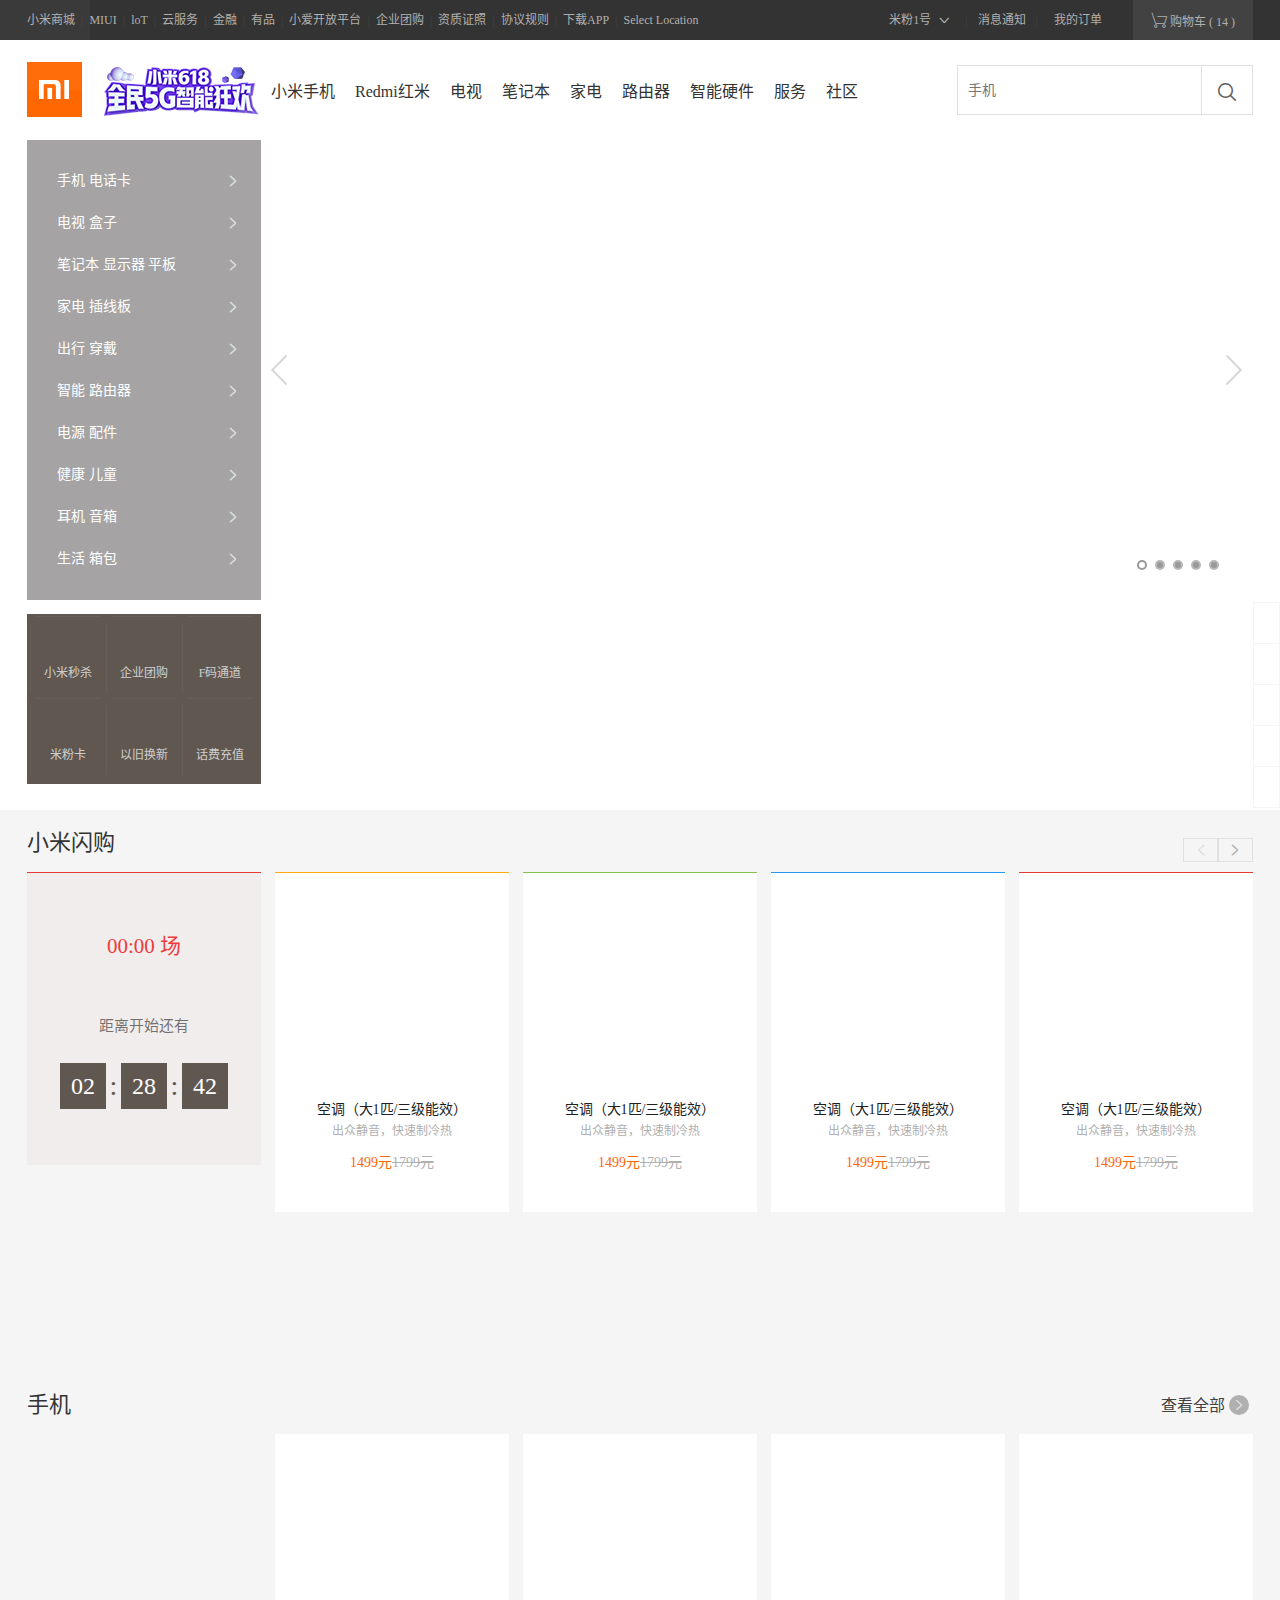
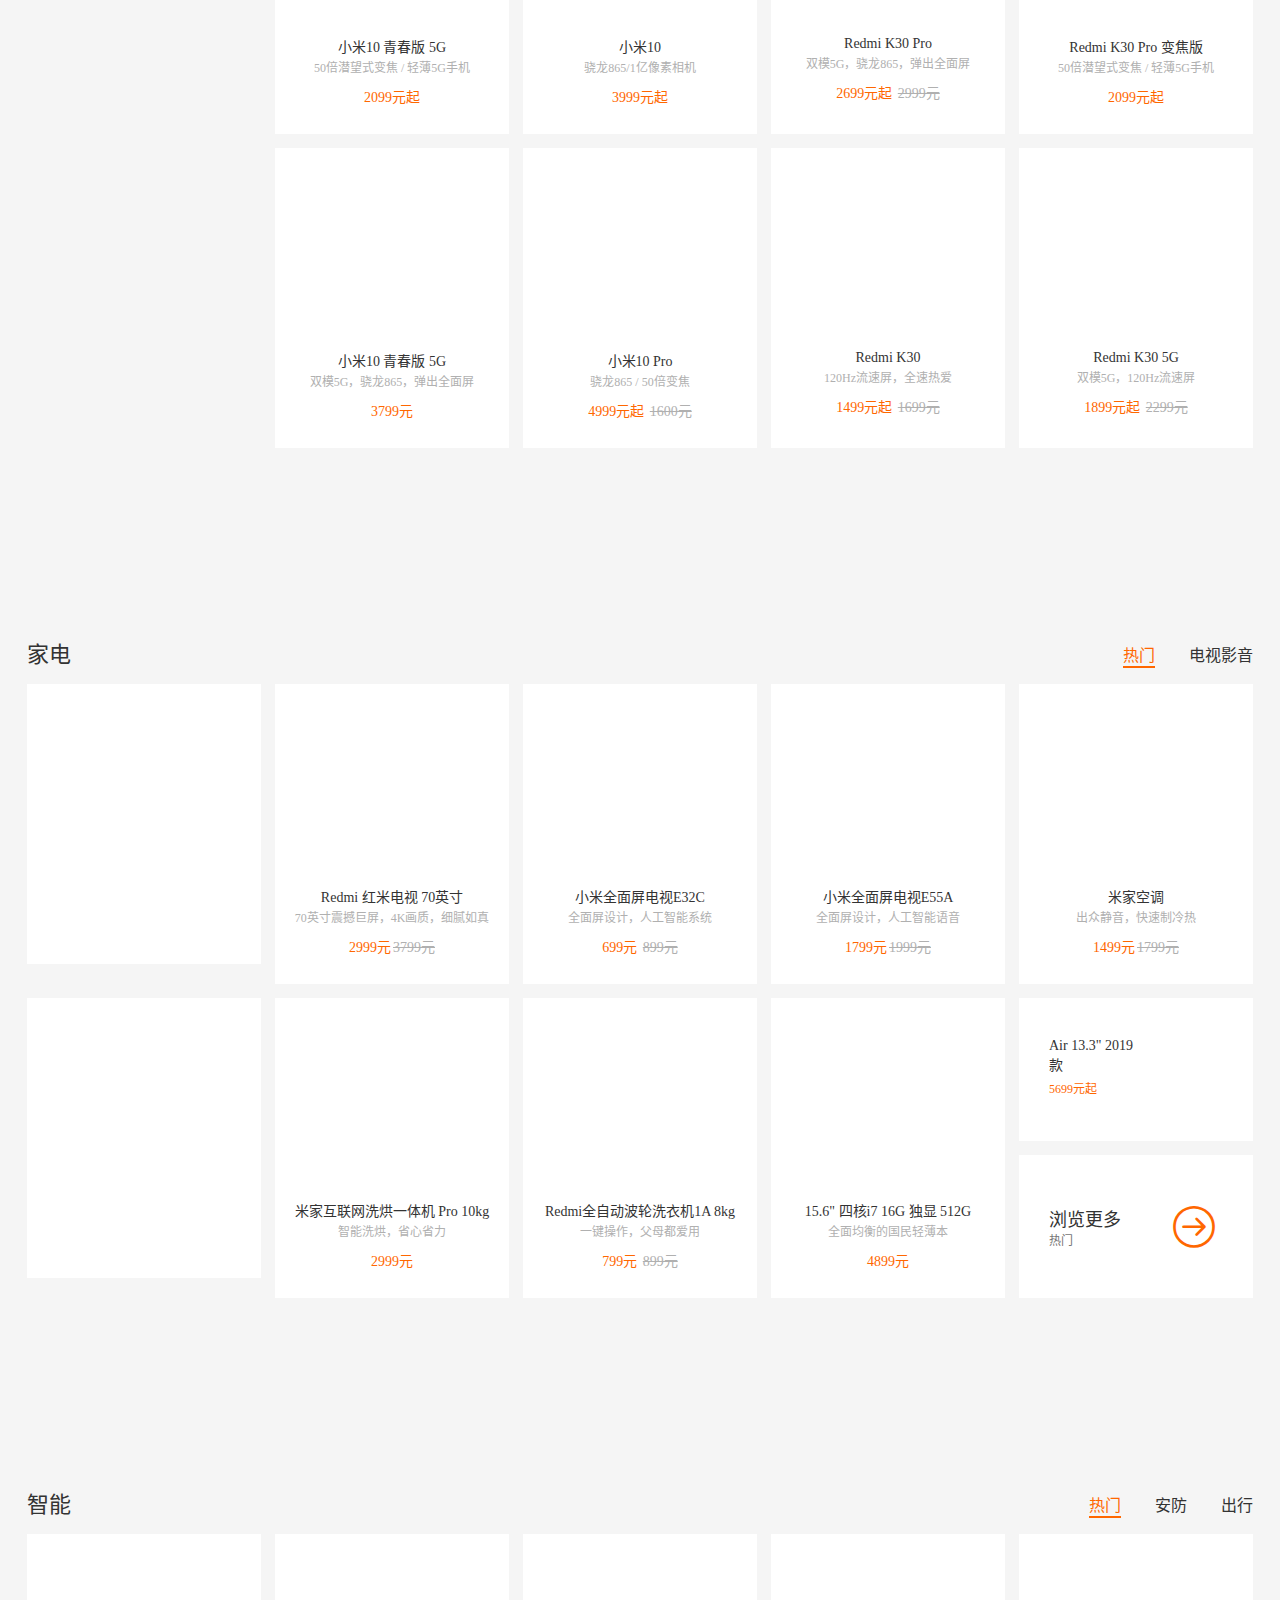
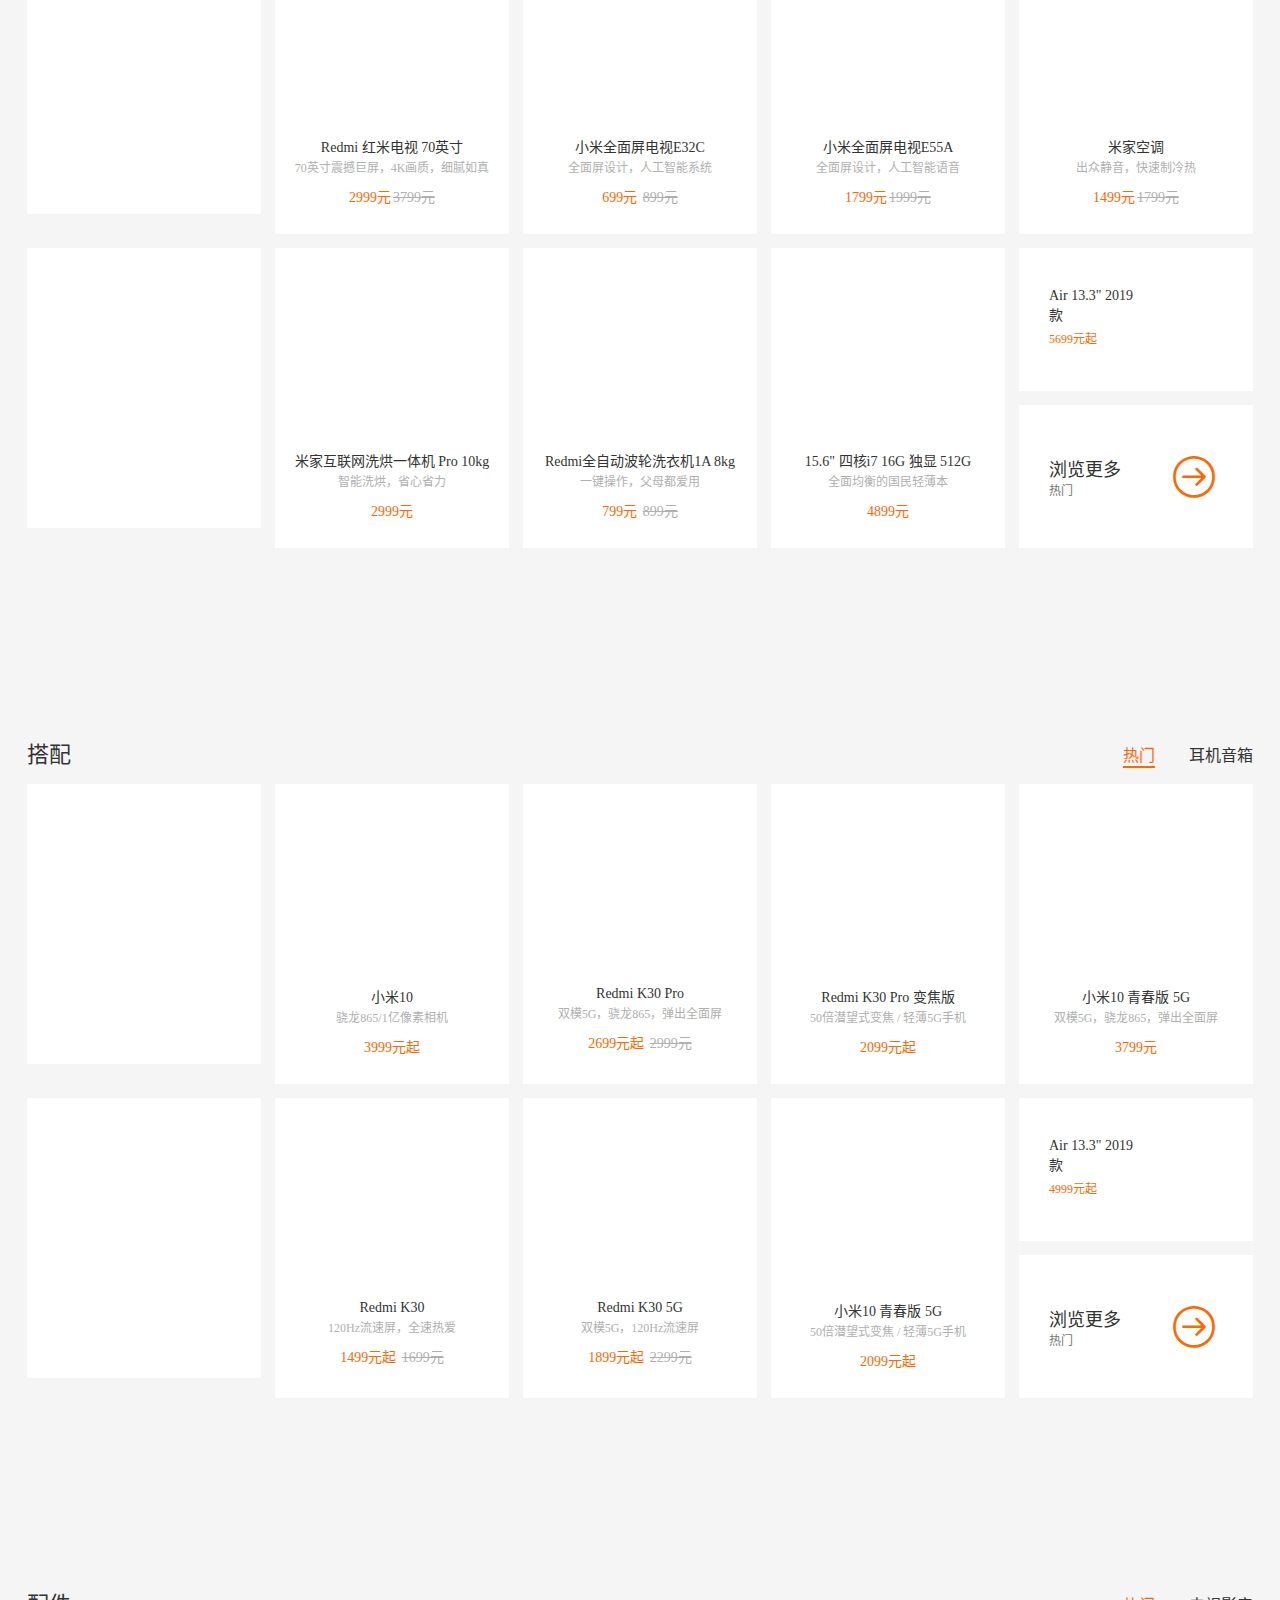
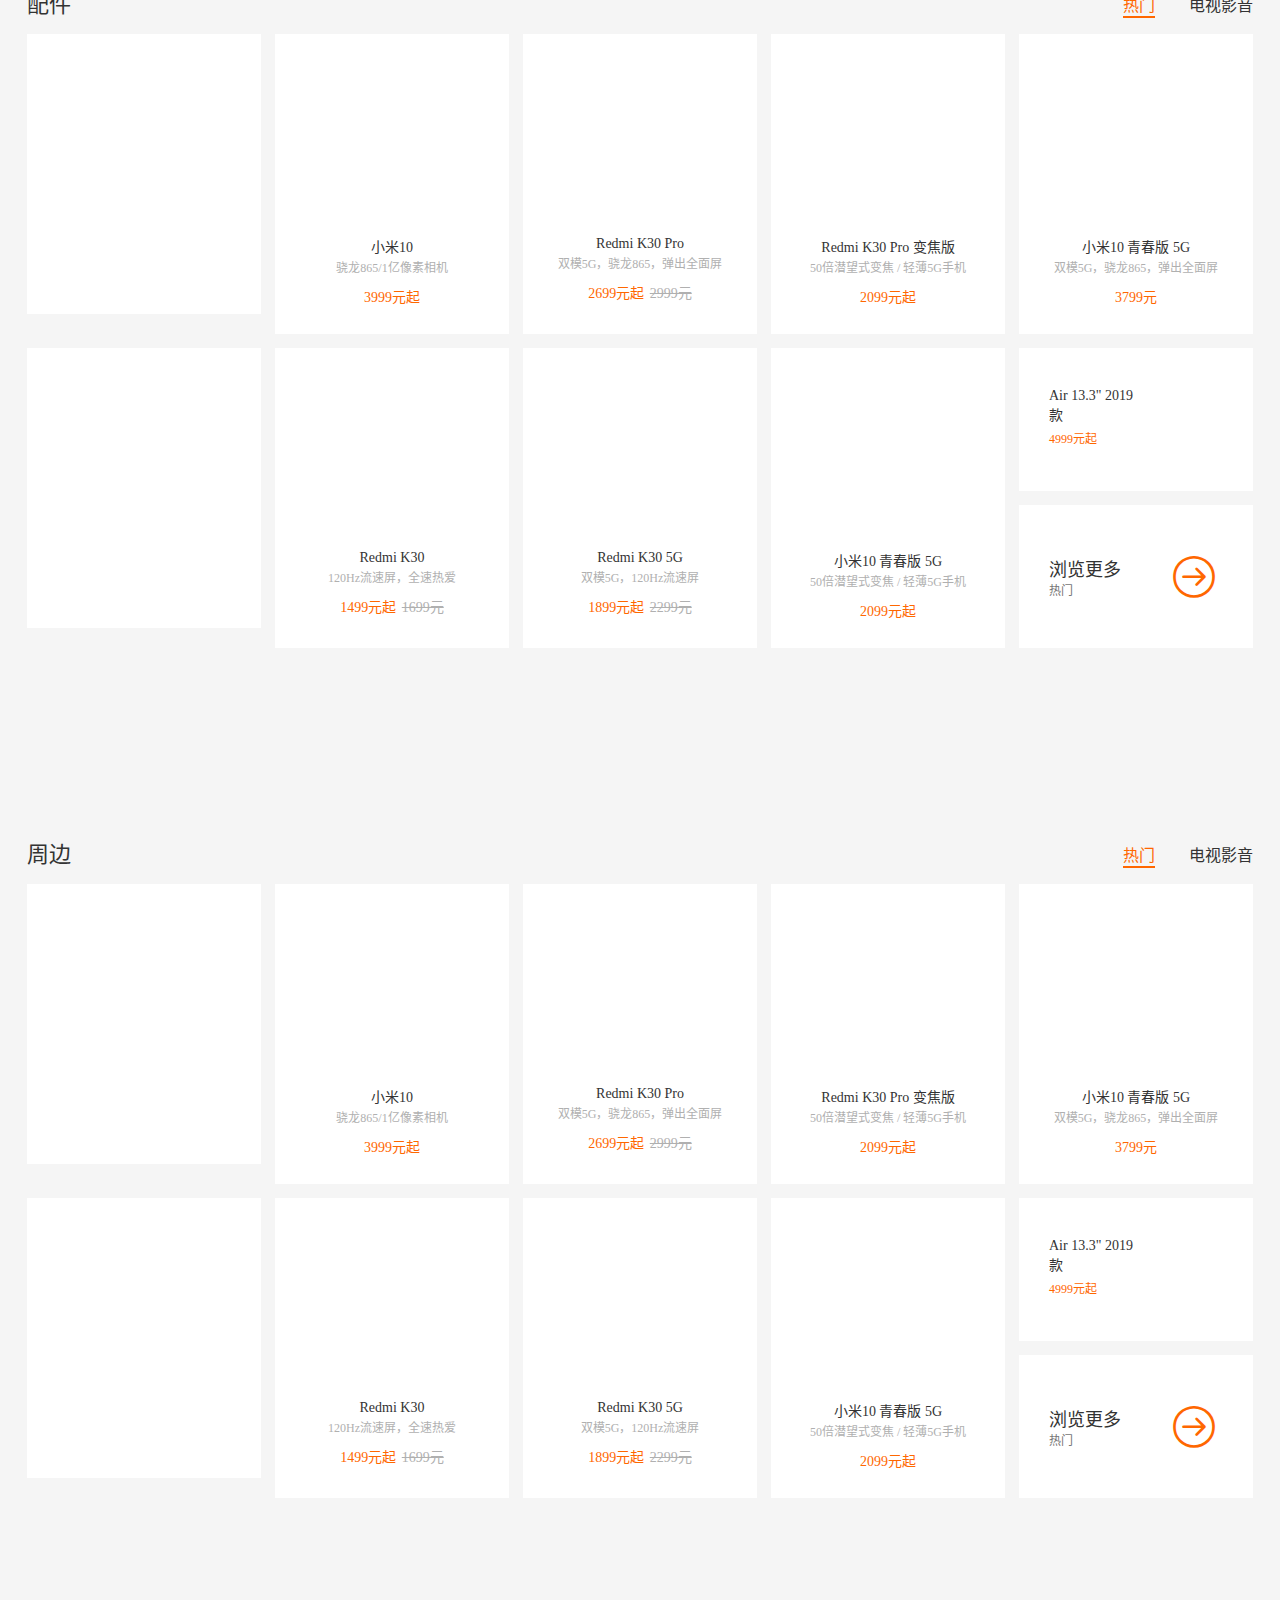
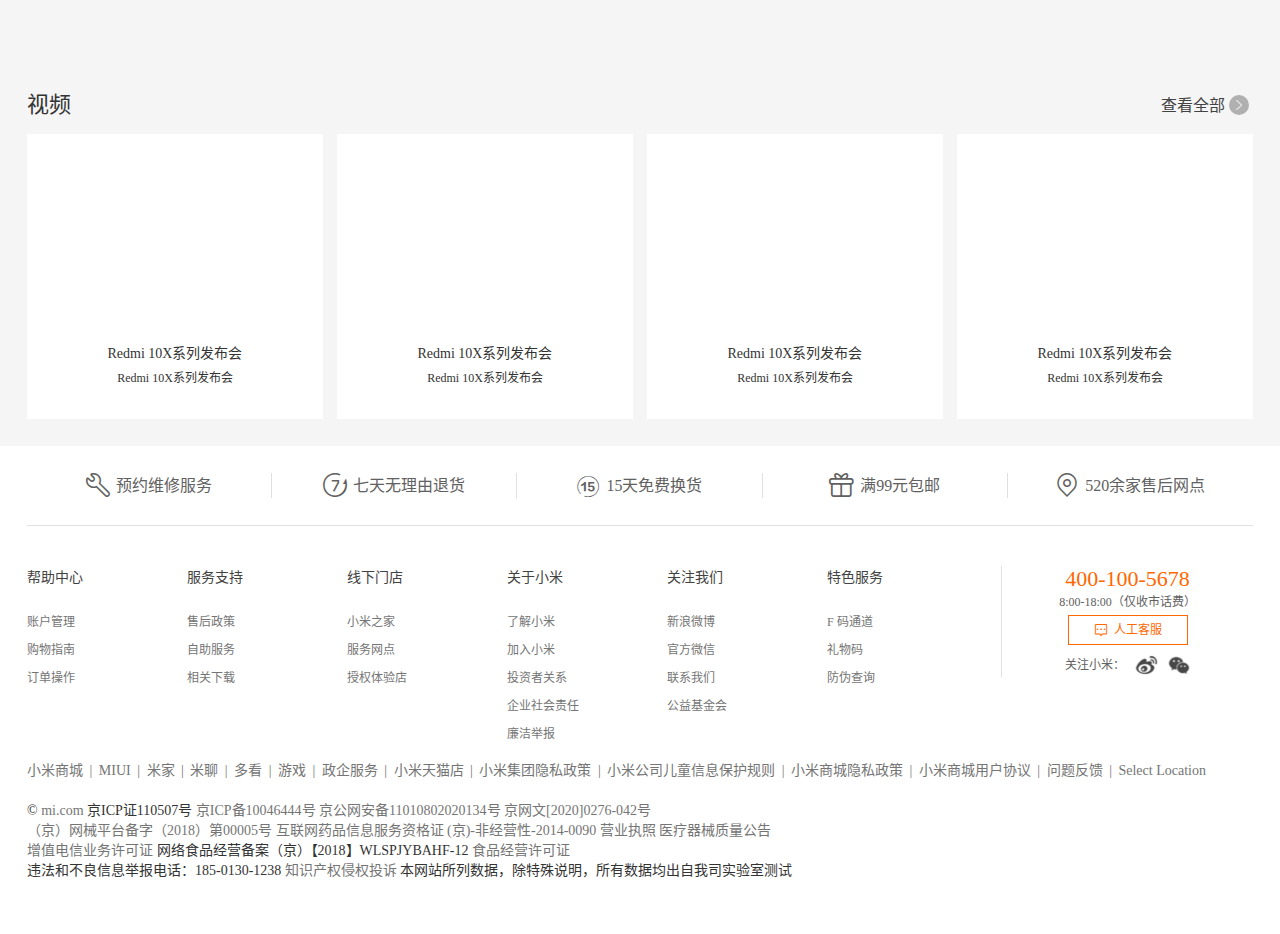
<file: index.html>
<!DOCTYPE html>
<html lang="zh-CN">

<head>
  <meta charset="UTF-8">
  <meta name="viewport" content="width=device-width, initial-scale=1.0">
  <title> 小米商城 - 小米10 Pro、Redmi K30、小米MIX Alpha，小米电视官方网站</title>
  <meta name="description" content="小米官网直营小米公司旗下所有产品，包括小米手机系列小米10 Pro 、小米9、小米MIX Alpha，Redmi 红米系列Redmi K30、Redmi Note 8 Pro，小米电视、笔记本、米家智能家居等，同时提供小米客户服务及售后支持." />
  <meta name="keywords" content="小米,redmi,小米10,Redmi K30,小米MIX Alpha,小米商城" />
  <!-- 处理默认样式 -->
  <link rel="stylesheet" href="css/reset.css">
  <!-- 公共样式 -->
  <link rel="stylesheet" href="css/common.css">
  <!-- 网页标题图标 -->
  <link rel="shortcut icon" href="favicon.ico" type="image/x-icon" />
  <!-- 字体图标 -->
  <link rel="stylesheet" href="fonts/iconfont.css">

  <!-- jquery -->
  <script src="js/jquery.min.js"></script>

  <!-- 公共头部js -->
  <script src="js/common.js"></script>
  <!-- 首页js -->
  <script src="js/index.js"></script>
</head>

<body>
  <!-- 顶部的模块start -->
  <div class="page-top">
    <div class="container">
      <div class="top-l">
        <a href="javascript:;">小米商城</a>
        <span>|</span>
        <a href="javascript:;">MIUI</a>
        <span>|</span>
        <a href="javascript:;">loT</a>
        <span>|</span>
        <a href="javascript:;">云服务</a>
        <span>|</span>
        <a href="javascript:;">金融</a>
        <span>|</span>
        <a href="javascript:;">有品</a>
        <span>|</span>
        <a href="javascript:;">小爱开放平台</a>
        <span>|</span>
        <a href="javascript:;">企业团购</a>
        <span>|</span>
        <a href="javascript:;">资质证照</a>
        <span>|</span>
        <a href="javascript:;">协议规则</a>
        <span>|</span>
        <a href="javascript:;" class="top-download">下载APP
                    <div class="appcode"><img data-lazy-src="img/download.png" alt="小米商城"><i>小米商城APP</i></div>
                </a>
        <span>|</span>
        <a href="javascript:;">Select Location</a>
      </div>
      <div class="top-r">
        <div class="cart-box">
          <a href="javascript:;" class="cart-mini">
            <i class="iconfont icon-cart"></i> 购物车
            <span class="cart-num">( <i></i> )</span>
          </a>
          <div class="cart-menu">
            <!-- <p class="cart-empty">购物车中还没有商品，赶紧选购吧!</p> -->
            <ul class="cart-list">
              <li>
                <a href="javascript:;" class="goods-pic"><img data-lazy-src="./uploads/cart-menu1.jpg" alt=""></a>
                <a href="javascript:;" class="goods-name">小米10青春版 8GB+128GB 桃子西柚</a>
                <span class="goods-price"> <em>2499</em> 元 x <i>2</i> </span>
                <a href="javascript:;" class="goods-del"><i class="iconfont icon-close"></i></a>
              </li>
              <li>
                <a href="javascript:;" class="goods-pic"><img data-lazy-src="./uploads/cart-menu1.jpg" alt=""></a>
                <a href="javascript:;" class="goods-name">小米10青春版 8GB+128GB 桃子西柚</a>
                <span class="goods-price"> <em>1299</em> 元 x <i>1</i> </span>
                <a href="javascript:;" class="goods-del"><i class="iconfont icon-close"></i></a>
              </li>
              <li>
                <a href="javascript:;" class="goods-pic"><img data-lazy-src="./uploads/cart-menu1.jpg" alt=""></a>
                <a href="javascript:;" class="goods-name">小米10青春版 8GB+128GB 桃子西柚</a>
                <span class="goods-price"> <em>499</em> 元 x <i>2</i> </span>
                <a href="javascript:;" class="goods-del"><i class="iconfont icon-close"></i></a>
              </li>
              <li>
                <a href="javascript:;" class="goods-pic"><img data-lazy-src="./uploads/cart-menu1.jpg" alt=""></a>
                <a href="javascript:;" class="goods-name">小米10青春版 8GB+128GB 桃子西柚</a>
                <span class="goods-price"> <em>299</em> 元 x <i>3</i> </span>
                <a href="javascript:;" class="goods-del"><i class="iconfont icon-close"></i></a>
              </li>
              <li>
                <a href="javascript:;" class="goods-pic"><img data-lazy-src="./uploads/cart-menu1.jpg" alt=""></a>
                <a href="javascript:;" class="goods-name">小米10青春版 8GB+128GB 桃子西柚</a>
                <span class="goods-price"> <em>799</em> 元 x <i>3</i> </span>
                <a href="javascript:;" class="goods-del"><i class="iconfont icon-close"></i></a>
              </li>
              <li>
                <a href="javascript:;" class="goods-pic"><img data-lazy-src="./uploads/cart-menu1.jpg" alt=""></a>
                <a href="javascript:;" class="goods-name">小米10青春版 8GB+128GB 桃子西柚</a>
                <span class="goods-price"> <em>2299</em> 元 x <i>3</i> </span>
                <a href="javascript:;" class="goods-del"><i class="iconfont icon-close"></i></a>
              </li>
            </ul>
            <div class="cart-total">
              <div class="total-price">
                共 <i></i> 件商品
                <span class="total-money"> <em></em>元</span>
              </div>
              <a href="javascript:;" class="total-btn">去购物车结算</a>
            </div>
          </div>
        </div>
        <!-- <div class="login">
                    <a href="javascript:;">登录</a>
                    <span>|</span>
                    <a href="javascript:;">注册</a>
                </div> -->

        <!-- 登录后 -->
        <div class="userinfo">
          <span class="user">
                        <a href="javascript:;" class="user-name">米粉1号</a>
                        <i class="iconfont arrow-down">&#xe6a6;</i>
                        <div class="user-wrapper">
                            <ul class="user-menu">
                                <li><a href="javascript:;">个人中心</a></li>
                                <li><a href="javascript:;">评价晒单</a></li>
                                <li><a href="javascript:;">我的喜欢</a></li>
                                <li><a href="javascript:;">小米账户</a></li>
                                <li><a href="javascript:;">退出登录</a></li>
                            </ul>
                        </div>
                    </span>
          <span class="sep">|</span>
          <span class="message"><a href="javascript:;">消息通知</a></span>
          <span class="sep">|</span>
          <a href="javascript:;" class="link-order">我的订单</a>
        </div>

      </div>
    </div>
  </div>
  <!-- 顶部模块end -->

  <!-- 导航模块start -->
  <div class="page-header">
    <div class="container">
      <div class="header-logo">
        <a href="javascript:;" class="logo" title="小米官网"></a>
      </div>
      <div class="header-nav">
        <ul class="nav-list">
          <li class="nav-category">
            <a href="javascript:;" class="link-category">全部商品分类</a>
            <div class="category-box">
              <ul class="category-list">
                <li class="category-item">
                  <a href="javascript:;">手机&nbsp;电话卡
                                        <em class="iconfont icon-more"></em>
                                    </a>
                  <div class="category-children children-col-4">
                    <ul class="children-list">
                      <li>
                        <a href="javascript:;">
                          <img data-lazy-src="uploads/category1-1.webp" alt="">
                          <span>Redmi 10X 4G</span>
                        </a>
                      </li>
                      <li>
                        <a href="javascript:;">
                          <img data-lazy-src="uploads/category1-1-2.webp" alt="">
                          <span>Redmi 10X 5G 系列</span>
                        </a>
                      </li>
                      <li>
                        <a href="javascript:;">
                          <img data-lazy-src="uploads/category1-1-3.webp" alt="">
                          <span>小米10 青春版</span>
                        </a>
                      </li>
                      <li>
                        <a href="javascript:;">
                          <img data-lazy-src="uploads/category1-1-4.webp" alt="">
                          <span>Redmi K30 Pro</span>
                        </a>
                      </li>
                      <li>
                        <a href="javascript:;">
                          <img data-lazy-src="uploads/category1-1-5.webp" alt="">
                          <span>Redmi K30 Pro 变焦版</span>
                        </a>
                      </li>
                      <li>
                        <a href="javascript:;">
                          <img data-lazy-src="uploads/category1-1-6.webp" alt="">
                          <span>腾讯黑鲨游戏手机3</span>
                        </a>
                      </li>

                    </ul>
                    <ul class="children-list">
                      <li>
                        <a href="javascript:;">
                          <img data-lazy-src="uploads/category1-2-1.webp" alt="">
                          <span>腾讯黑鲨游戏手机3 Pro</span>
                        </a>
                      </li>
                      <li>
                        <a href="javascript:;">
                          <img data-lazy-src="uploads/category1-2-2.webp" alt="">
                          <span>小米10 Pro</span>
                        </a>
                      </li>
                      <li>
                        <a href="javascript:;">
                          <img data-lazy-src="uploads/category1-2-3.webp" alt="">
                          <span>小米10</span>
                        </a>
                      </li>
                      <li>
                        <a href="javascript:;">
                          <img data-lazy-src="uploads/category1-2-4.webp" alt="">
                          <span>Redmi K30 4G</span>
                        </a>
                      </li>
                      <li>
                        <a href="javascript:;">
                          <img data-lazy-src="uploads/category1-2-5.webp" alt="">
                          <span>Redmi K30 5G</span>
                        </a>
                      </li>
                      <li>
                        <a href="javascript:;">
                          <img data-lazy-src="uploads/category1-2-6.webp" alt="">
                          <span>Redmi 8A</span>
                        </a>
                      </li>

                    </ul>
                    <ul class="children-list">
                      <li>
                        <a href="javascript:;">
                          <img data-lazy-src="uploads/category1-3-1.webp" alt="">
                          <span>Redmi 8</span>
                        </a>
                      </li>
                      <li>
                        <a href="javascript:;">
                          <img data-lazy-src="uploads/category1-3-2.webp" alt="">
                          <span>小米MIX Alpha</span>
                        </a>
                      </li>
                      <li>
                        <a href="javascript:;">
                          <img data-lazy-src="uploads/category1-3-3.webp" alt="">
                          <span>Redmi Note 8 Pro</span>
                        </a>
                      </li>
                      <li>
                        <a href="javascript:;">
                          <img data-lazy-src="uploads/category1-3-4.webp" alt="">
                          <span>Redmi Note 8</span>
                        </a>
                      </li>
                      <li>
                        <a href="javascript:;">
                          <img data-lazy-src="uploads/category1-3-5.png" alt="">
                          <span>小米CC9</span>
                        </a>
                      </li>
                      <li>
                        <a href="javascript:;">
                          <img data-lazy-src="uploads/category1-3-6.png" alt="">
                          <span>小米CC9e</span>
                        </a>
                      </li>

                    </ul>
                    <ul class="children-list">
                      <li>
                        <a href="javascript:;">
                          <img data-lazy-src="uploads/category1-4-1.jpg" alt="">
                          <span>Redmi 7A</span>
                        </a>
                      </li>
                      <li>
                        <a href="javascript:;">
                          <img data-lazy-src="uploads/category1-4-2.jpg" alt="">
                          <span>移动4G+专区</span>
                        </a>
                      </li>
                      <li>
                        <a href="javascript:;">
                          <img data-lazy-src="uploads/category1-4-3.jpg" alt="">
                          <span>小米移动 电话卡</span>
                        </a>
                      </li>
                      <li>
                        <a href="javascript:;">
                          <img data-lazy-src="uploads/category1-4-4.png" alt="">
                          <span>手机上门维修</span>
                        </a>
                      </li>
                      <li>
                        <a href="javascript:;">
                          <img data-lazy-src="uploads/category1-4-5.jpg" alt="">
                          <span>云服务空间月卡</span>
                        </a>
                      </li>
                      <li>
                        <a href="javascript:;">
                          <img data-lazy-src="uploads/category1-4-6.webp" alt="">
                          <span>中国电信</span>
                        </a>
                      </li>

                    </ul>
                  </div>
                </li>
                <li class="category-item">
                  <a href="javascript:;">电视&nbsp;盒子
                                        <em class="iconfont icon-more"></em>
                                    </a>
                  <div class="category-children children-col-4">
                    <ul class="children-list">
                      <li>
                        <a href="javascript:;">
                          <img data-lazy-src="uploads/category1-1.webp" alt="">
                          <span>Redmi 10X 4G</span>
                        </a>
                      </li>
                      <li>
                        <a href="javascript:;">
                          <img data-lazy-src="uploads/category1-1-2.webp" alt="">
                          <span>Redmi 10X 5G 系列</span>
                        </a>
                      </li>
                      <li>
                        <a href="javascript:;">
                          <img data-lazy-src="uploads/category1-1-3.webp" alt="">
                          <span>小米10 青春版</span>
                        </a>
                      </li>
                      <li>
                        <a href="javascript:;">
                          <img data-lazy-src="uploads/category1-1-4.webp" alt="">
                          <span>Redmi K30 Pro</span>
                        </a>
                      </li>
                      <li>
                        <a href="javascript:;">
                          <img data-lazy-src="uploads/category1-1-5.webp" alt="">
                          <span>Redmi K30 Pro 变焦版</span>
                        </a>
                      </li>
                      <li>
                        <a href="javascript:;">
                          <img data-lazy-src="uploads/category1-1-6.webp" alt="">
                          <span>腾讯黑鲨游戏手机3</span>
                        </a>
                      </li>

                    </ul>
                    <ul class="children-list">
                      <li>
                        <a href="javascript:;">
                          <img data-lazy-src="uploads/category1-1.webp" alt="">
                          <span>Redmi 10X 4G</span>
                        </a>
                      </li>
                      <li>
                        <a href="javascript:;">
                          <img data-lazy-src="uploads/category1-1.webp" alt="">
                          <span>Redmi 10X 4G</span>
                        </a>
                      </li>
                      <li>
                        <a href="javascript:;">
                          <img data-lazy-src="uploads/category1-1.webp" alt="">
                          <span>Redmi 10X 4G</span>
                        </a>
                      </li>
                      <li>
                        <a href="javascript:;">
                          <img data-lazy-src="uploads/category1-1.webp" alt="">
                          <span>Redmi 10X 4G</span>
                        </a>
                      </li>
                      <li>
                        <a href="javascript:;">
                          <img data-lazy-src="uploads/category1-1.webp" alt="">
                          <span>Redmi 10X 4G</span>
                        </a>
                      </li>
                      <li>
                        <a href="javascript:;">
                          <img data-lazy-src="uploads/category1-1.webp" alt="">
                          <span>Redmi 10X 4G</span>
                        </a>
                      </li>

                    </ul>
                    <ul class="children-list">
                      <li>
                        <a href="javascript:;">
                          <img data-lazy-src="uploads/category1-1.webp" alt="">
                          <span>Redmi 10X 4G</span>
                        </a>
                      </li>
                      <li>
                        <a href="javascript:;">
                          <img data-lazy-src="uploads/category1-1.webp" alt="">
                          <span>Redmi 10X 4G</span>
                        </a>
                      </li>
                      <li>
                        <a href="javascript:;">
                          <img data-lazy-src="uploads/category1-1.webp" alt="">
                          <span>Redmi 10X 4G</span>
                        </a>
                      </li>
                      <li>
                        <a href="javascript:;">
                          <img data-lazy-src="uploads/category1-1.webp" alt="">
                          <span>Redmi 10X 4G</span>
                        </a>
                      </li>
                      <li>
                        <a href="javascript:;">
                          <img data-lazy-src="uploads/category1-1.webp" alt="">
                          <span>Redmi 10X 4G</span>
                        </a>
                      </li>
                      <li>
                        <a href="javascript:;">
                          <img data-lazy-src="uploads/category1-1.webp" alt="">
                          <span>Redmi 10X 4G</span>
                        </a>
                      </li>

                    </ul>
                    <ul class="children-list">
                      <li>
                        <a href="javascript:;">
                          <img data-lazy-src="uploads/category1-1.webp" alt="">
                          <span>Redmi 10X 4G</span>
                        </a>
                      </li>
                      <li>
                        <a href="javascript:;">
                          <img data-lazy-src="uploads/category1-1.webp" alt="">
                          <span>Redmi 10X 4G</span>
                        </a>
                      </li>
                      <li>
                        <a href="javascript:;">
                          <img data-lazy-src="uploads/category1-1.webp" alt="">
                          <span>Redmi 10X 4G</span>
                        </a>
                      </li>
                      <li>
                        <a href="javascript:;">
                          <img data-lazy-src="uploads/category1-1.webp" alt="">
                          <span>Redmi 10X 4G</span>
                        </a>
                      </li>
                      <li>
                        <a href="javascript:;">
                          <img data-lazy-src="uploads/category1-1.webp" alt="">
                          <span>Redmi 10X 4G</span>
                        </a>
                      </li>
                      <li>
                        <a href="javascript:;">
                          <img data-lazy-src="uploads/category1-1.webp" alt="">
                          <span>Redmi 10X 4G</span>
                        </a>
                      </li>

                    </ul>
                  </div>
                </li>
                <li class="category-item">
                  <a href="javascript:;">笔记本&nbsp;显示器&nbsp;平板
                                        <em class="iconfont icon-more"></em>
                                    </a>
                  <div class="category-children children-col-2">
                    <ul class="children-list">
                      <li>
                        <a href="javascript:;">
                          <img data-lazy-src="uploads/category1-1.webp" alt="">
                          <span>Redmi 10X 4G</span>
                        </a>
                      </li>
                      <li>
                        <a href="javascript:;">
                          <img data-lazy-src="uploads/category1-1-2.webp" alt="">
                          <span>Redmi 10X 5G 系列</span>
                        </a>
                      </li>
                      <li>
                        <a href="javascript:;">
                          <img data-lazy-src="uploads/category1-1-3.webp" alt="">
                          <span>小米10 青春版</span>
                        </a>
                      </li>
                      <li>
                        <a href="javascript:;">
                          <img data-lazy-src="uploads/category1-1-4.webp" alt="">
                          <span>Redmi K30 Pro</span>
                        </a>
                      </li>
                      <li>
                        <a href="javascript:;">
                          <img data-lazy-src="uploads/category1-1-5.webp" alt="">
                          <span>Redmi K30 Pro 变焦版</span>
                        </a>
                      </li>
                      <li>
                        <a href="javascript:;">
                          <img data-lazy-src="uploads/category1-1-6.webp" alt="">
                          <span>腾讯黑鲨游戏手机3</span>
                        </a>
                      </li>

                    </ul>
                    <ul class="children-list">
                      <li>
                        <a href="javascript:;">
                          <img data-lazy-src="uploads/category1-1.webp" alt="">
                          <span>Redmi 10X 4G</span>
                        </a>
                      </li>
                      <li>
                        <a href="javascript:;">
                          <img data-lazy-src="uploads/category1-1.webp" alt="">
                          <span>Redmi 10X 4G</span>
                        </a>
                      </li>
                      <li>
                        <a href="javascript:;">
                          <img data-lazy-src="uploads/category1-1.webp" alt="">
                          <span>Redmi 10X 4G</span>
                        </a>
                      </li>
                      <li>
                        <a href="javascript:;">
                          <img data-lazy-src="uploads/category1-1.webp" alt="">
                          <span>Redmi 10X 4G</span>
                        </a>
                      </li>
                      <li>
                        <a href="javascript:;">
                          <img data-lazy-src="uploads/category1-1.webp" alt="">
                          <span>Redmi 10X 4G</span>
                        </a>
                      </li>
                      <li>
                        <a href="javascript:;">
                          <img data-lazy-src="uploads/category1-1.webp" alt="">
                          <span>Redmi 10X 4G</span>
                        </a>
                      </li>

                    </ul>
                  </div>
                </li>
                <li class="category-item">
                  <a href="javascript:;">家电&nbsp;插线板
                                        <em class="iconfont icon-more"></em>
                                    </a>
                  <div class="category-children children-col-4">
                    <ul class="children-list">
                      <li>
                        <a href="javascript:;">
                          <img data-lazy-src="uploads/category1-1.webp" alt="">
                          <span>Redmi 10X 4G</span>
                        </a>
                      </li>
                      <li>
                        <a href="javascript:;">
                          <img data-lazy-src="uploads/category1-1-2.webp" alt="">
                          <span>Redmi 10X 5G 系列</span>
                        </a>
                      </li>
                      <li>
                        <a href="javascript:;">
                          <img data-lazy-src="uploads/category1-1-3.webp" alt="">
                          <span>小米10 青春版</span>
                        </a>
                      </li>
                      <li>
                        <a href="javascript:;">
                          <img data-lazy-src="uploads/category1-1-4.webp" alt="">
                          <span>Redmi K30 Pro</span>
                        </a>
                      </li>
                      <li>
                        <a href="javascript:;">
                          <img data-lazy-src="uploads/category1-1-5.webp" alt="">
                          <span>Redmi K30 Pro 变焦版</span>
                        </a>
                      </li>
                      <li>
                        <a href="javascript:;">
                          <img data-lazy-src="uploads/category1-1-6.webp" alt="">
                          <span>腾讯黑鲨游戏手机3</span>
                        </a>
                      </li>

                    </ul>
                    <ul class="children-list">
                      <li>
                        <a href="javascript:;">
                          <img data-lazy-src="uploads/category1-1.webp" alt="">
                          <span>Redmi 10X 4G</span>
                        </a>
                      </li>
                      <li>
                        <a href="javascript:;">
                          <img data-lazy-src="uploads/category1-1.webp" alt="">
                          <span>Redmi 10X 4G</span>
                        </a>
                      </li>
                      <li>
                        <a href="javascript:;">
                          <img data-lazy-src="uploads/category1-1.webp" alt="">
                          <span>Redmi 10X 4G</span>
                        </a>
                      </li>
                      <li>
                        <a href="javascript:;">
                          <img data-lazy-src="uploads/category1-1.webp" alt="">
                          <span>Redmi 10X 4G</span>
                        </a>
                      </li>
                      <li>
                        <a href="javascript:;">
                          <img data-lazy-src="uploads/category1-1.webp" alt="">
                          <span>Redmi 10X 4G</span>
                        </a>
                      </li>
                      <li>
                        <a href="javascript:;">
                          <img data-lazy-src="uploads/category1-1.webp" alt="">
                          <span>Redmi 10X 4G</span>
                        </a>
                      </li>

                    </ul>
                    <ul class="children-list">
                      <li>
                        <a href="javascript:;">
                          <img data-lazy-src="uploads/category1-1.webp" alt="">
                          <span>Redmi 10X 4G</span>
                        </a>
                      </li>
                      <li>
                        <a href="javascript:;">
                          <img data-lazy-src="uploads/category1-1.webp" alt="">
                          <span>Redmi 10X 4G</span>
                        </a>
                      </li>
                      <li>
                        <a href="javascript:;">
                          <img data-lazy-src="uploads/category1-1.webp" alt="">
                          <span>Redmi 10X 4G</span>
                        </a>
                      </li>
                      <li>
                        <a href="javascript:;">
                          <img data-lazy-src="uploads/category1-1.webp" alt="">
                          <span>Redmi 10X 4G</span>
                        </a>
                      </li>
                      <li>
                        <a href="javascript:;">
                          <img data-lazy-src="uploads/category1-1.webp" alt="">
                          <span>Redmi 10X 4G</span>
                        </a>
                      </li>
                      <li>
                        <a href="javascript:;">
                          <img data-lazy-src="uploads/category1-1.webp" alt="">
                          <span>Redmi 10X 4G</span>
                        </a>
                      </li>

                    </ul>
                    <ul class="children-list">
                      <li>
                        <a href="javascript:;">
                          <img data-lazy-src="uploads/category1-1.webp" alt="">
                          <span>Redmi 10X 4G</span>
                        </a>
                      </li>
                      <li>
                        <a href="javascript:;">
                          <img data-lazy-src="uploads/category1-1.webp" alt="">
                          <span>Redmi 10X 4G</span>
                        </a>
                      </li>
                      <li>
                        <a href="javascript:;">
                          <img data-lazy-src="uploads/category1-1.webp" alt="">
                          <span>Redmi 10X 4G</span>
                        </a>
                      </li>
                      <li>
                        <a href="javascript:;">
                          <img data-lazy-src="uploads/category1-1.webp" alt="">
                          <span>Redmi 10X 4G</span>
                        </a>
                      </li>
                      <li>
                        <a href="javascript:;">
                          <img data-lazy-src="uploads/category1-1.webp" alt="">
                          <span>Redmi 10X 4G</span>
                        </a>
                      </li>
                      <li>
                        <a href="javascript:;">
                          <img data-lazy-src="uploads/category1-1.webp" alt="">
                          <span>Redmi 10X 4G</span>
                        </a>
                      </li>

                    </ul>
                  </div>
                </li>
                <li class="category-item">
                  <a href="javascript:;">出行&nbsp;穿戴
                                        <em class="iconfont icon-more"></em>
                                    </a>
                  <div class="category-children children-col-3">
                    <ul class="children-list">
                      <li>
                        <a href="javascript:;">
                          <img data-lazy-src="uploads/category1-1.webp" alt="">
                          <span>Redmi 10X 4G</span>
                        </a>
                      </li>
                      <li>
                        <a href="javascript:;">
                          <img data-lazy-src="uploads/category1-1-2.webp" alt="">
                          <span>Redmi 10X 5G 系列</span>
                        </a>
                      </li>
                      <li>
                        <a href="javascript:;">
                          <img data-lazy-src="uploads/category1-1-3.webp" alt="">
                          <span>小米10 青春版</span>
                        </a>
                      </li>
                      <li>
                        <a href="javascript:;">
                          <img data-lazy-src="uploads/category1-1-4.webp" alt="">
                          <span>Redmi K30 Pro</span>
                        </a>
                      </li>
                      <li>
                        <a href="javascript:;">
                          <img data-lazy-src="uploads/category1-1-5.webp" alt="">
                          <span>Redmi K30 Pro 变焦版</span>
                        </a>
                      </li>
                      <li>
                        <a href="javascript:;">
                          <img data-lazy-src="uploads/category1-1-6.webp" alt="">
                          <span>腾讯黑鲨游戏手机3</span>
                        </a>
                      </li>

                    </ul>
                    <ul class="children-list">
                      <li>
                        <a href="javascript:;">
                          <img data-lazy-src="uploads/category1-1.webp" alt="">
                          <span>Redmi 10X 4G</span>
                        </a>
                      </li>
                      <li>
                        <a href="javascript:;">
                          <img data-lazy-src="uploads/category1-1.webp" alt="">
                          <span>Redmi 10X 4G</span>
                        </a>
                      </li>
                      <li>
                        <a href="javascript:;">
                          <img data-lazy-src="uploads/category1-1.webp" alt="">
                          <span>Redmi 10X 4G</span>
                        </a>
                      </li>
                      <li>
                        <a href="javascript:;">
                          <img data-lazy-src="uploads/category1-1.webp" alt="">
                          <span>Redmi 10X 4G</span>
                        </a>
                      </li>
                      <li>
                        <a href="javascript:;">
                          <img data-lazy-src="uploads/category1-1.webp" alt="">
                          <span>Redmi 10X 4G</span>
                        </a>
                      </li>
                      <li>
                        <a href="javascript:;">
                          <img data-lazy-src="uploads/category1-1.webp" alt="">
                          <span>Redmi 10X 4G</span>
                        </a>
                      </li>

                    </ul>
                    <ul class="children-list">
                      <li>
                        <a href="javascript:;">
                          <img data-lazy-src="uploads/category1-1.webp" alt="">
                          <span>Redmi 10X 4G</span>
                        </a>
                      </li>
                      <li>
                        <a href="javascript:;">
                          <img data-lazy-src="uploads/category1-1.webp" alt="">
                          <span>Redmi 10X 4G</span>
                        </a>
                      </li>
                      <li>
                        <a href="javascript:;">
                          <img data-lazy-src="uploads/category1-1.webp" alt="">
                          <span>Redmi 10X 4G</span>
                        </a>
                      </li>
                      <li>
                        <a href="javascript:;">
                          <img data-lazy-src="uploads/category1-1.webp" alt="">
                          <span>Redmi 10X 4G</span>
                        </a>
                      </li>
                    </ul>
                  </div>
                </li>
                <li class="category-item">
                  <a href="javascript:;">智能&nbsp;路由器
                                        <em class="iconfont icon-more"></em>
                                    </a>
                  <div class="category-children children-col-3">
                    <ul class="children-list">
                      <li>
                        <a href="javascript:;">
                          <img data-lazy-src="uploads/category1-1.webp" alt="">
                          <span>Redmi 10X 4G</span>
                        </a>
                      </li>
                      <li>
                        <a href="javascript:;">
                          <img data-lazy-src="uploads/category1-1-2.webp" alt="">
                          <span>Redmi 10X 5G 系列</span>
                        </a>
                      </li>
                      <li>
                        <a href="javascript:;">
                          <img data-lazy-src="uploads/category1-1-3.webp" alt="">
                          <span>小米10 青春版</span>
                        </a>
                      </li>
                      <li>
                        <a href="javascript:;">
                          <img data-lazy-src="uploads/category1-1-4.webp" alt="">
                          <span>Redmi K30 Pro</span>
                        </a>
                      </li>
                      <li>
                        <a href="javascript:;">
                          <img data-lazy-src="uploads/category1-1-5.webp" alt="">
                          <span>Redmi K30 Pro 变焦版</span>
                        </a>
                      </li>
                      <li>
                        <a href="javascript:;">
                          <img data-lazy-src="uploads/category1-1-6.webp" alt="">
                          <span>腾讯黑鲨游戏手机3</span>
                        </a>
                      </li>

                    </ul>
                    <ul class="children-list">
                      <li>
                        <a href="javascript:;">
                          <img data-lazy-src="uploads/category1-1.webp" alt="">
                          <span>Redmi 10X 4G</span>
                        </a>
                      </li>
                      <li>
                        <a href="javascript:;">
                          <img data-lazy-src="uploads/category1-1.webp" alt="">
                          <span>Redmi 10X 4G</span>
                        </a>
                      </li>
                      <li>
                        <a href="javascript:;">
                          <img data-lazy-src="uploads/category1-1.webp" alt="">
                          <span>Redmi 10X 4G</span>
                        </a>
                      </li>
                      <li>
                        <a href="javascript:;">
                          <img data-lazy-src="uploads/category1-1.webp" alt="">
                          <span>Redmi 10X 4G</span>
                        </a>
                      </li>
                      <li>
                        <a href="javascript:;">
                          <img data-lazy-src="uploads/category1-1.webp" alt="">
                          <span>Redmi 10X 4G</span>
                        </a>
                      </li>
                      <li>
                        <a href="javascript:;">
                          <img data-lazy-src="uploads/category1-1.webp" alt="">
                          <span>Redmi 10X 4G</span>
                        </a>
                      </li>

                    </ul>
                    <ul class="children-list">
                      <li>
                        <a href="javascript:;">
                          <img data-lazy-src="uploads/category1-1.webp" alt="">
                          <span>Redmi 10X 4G</span>
                        </a>
                      </li>
                    </ul>
                  </div>
                </li>
                <li class="category-item">
                  <a href="javascript:;">电源&nbsp;配件
                                        <em class="iconfont icon-more"></em>
                                    </a>
                  <div class="category-children children-col-2">
                    <ul class="children-list">
                      <li>
                        <a href="javascript:;">
                          <img data-lazy-src="uploads/category1-1.webp" alt="">
                          <span>Redmi 10X 4G</span>
                        </a>
                      </li>
                      <li>
                        <a href="javascript:;">
                          <img data-lazy-src="uploads/category1-1-2.webp" alt="">
                          <span>Redmi 10X 5G 系列</span>
                        </a>
                      </li>
                      <li>
                        <a href="javascript:;">
                          <img data-lazy-src="uploads/category1-1-3.webp" alt="">
                          <span>小米10 青春版</span>
                        </a>
                      </li>
                      <li>
                        <a href="javascript:;">
                          <img data-lazy-src="uploads/category1-1-4.webp" alt="">
                          <span>Redmi K30 Pro</span>
                        </a>
                      </li>
                      <li>
                        <a href="javascript:;">
                          <img data-lazy-src="uploads/category1-1-5.webp" alt="">
                          <span>Redmi K30 Pro 变焦版</span>
                        </a>
                      </li>
                      <li>
                        <a href="javascript:;">
                          <img data-lazy-src="uploads/category1-1-6.webp" alt="">
                          <span>腾讯黑鲨游戏手机3</span>
                        </a>
                      </li>

                    </ul>
                    <ul class="children-list">
                      <li>
                        <a href="javascript:;">
                          <img data-lazy-src="uploads/category1-1.webp" alt="">
                          <span>Redmi 10X 4G</span>
                        </a>
                      </li>
                      <li>
                        <a href="javascript:;">
                          <img data-lazy-src="uploads/category1-1.webp" alt="">
                          <span>Redmi 10X 4G</span>
                        </a>
                      </li>
                      <li>
                        <a href="javascript:;">
                          <img data-lazy-src="uploads/category1-1.webp" alt="">
                          <span>Redmi 10X 4G</span>
                        </a>
                      </li>
                      <li>
                        <a href="javascript:;">
                          <img data-lazy-src="uploads/category1-1.webp" alt="">
                          <span>Redmi 10X 4G</span>
                        </a>
                      </li>
                      <li>
                        <a href="javascript:;">
                          <img data-lazy-src="uploads/category1-1.webp" alt="">
                          <span>Redmi 10X 4G</span>
                        </a>
                      </li>
                      <li>
                        <a href="javascript:;">
                          <img data-lazy-src="uploads/category1-1.webp" alt="">
                          <span>Redmi 10X 4G</span>
                        </a>
                      </li>

                    </ul>
                  </div>
                </li>
                <li class="category-item">
                  <a href="javascript:;">健康&nbsp;儿童
                                        <em class="iconfont icon-more"></em>
                                    </a>
                  <div class="category-children children-col-4">
                    <ul class="children-list">
                      <li>
                        <a href="javascript:;">
                          <img data-lazy-src="uploads/category1-1.webp" alt="">
                          <span>Redmi 10X 4G</span>
                        </a>
                      </li>
                      <li>
                        <a href="javascript:;">
                          <img data-lazy-src="uploads/category1-1-2.webp" alt="">
                          <span>Redmi 10X 5G 系列</span>
                        </a>
                      </li>
                      <li>
                        <a href="javascript:;">
                          <img data-lazy-src="uploads/category1-1-3.webp" alt="">
                          <span>小米10 青春版</span>
                        </a>
                      </li>
                      <li>
                        <a href="javascript:;">
                          <img data-lazy-src="uploads/category1-1-4.webp" alt="">
                          <span>Redmi K30 Pro</span>
                        </a>
                      </li>
                      <li>
                        <a href="javascript:;">
                          <img data-lazy-src="uploads/category1-1-5.webp" alt="">
                          <span>Redmi K30 Pro 变焦版</span>
                        </a>
                      </li>
                      <li>
                        <a href="javascript:;">
                          <img data-lazy-src="uploads/category1-1-6.webp" alt="">
                          <span>腾讯黑鲨游戏手机3</span>
                        </a>
                      </li>

                    </ul>
                    <ul class="children-list">
                      <li>
                        <a href="javascript:;">
                          <img data-lazy-src="uploads/category1-1.webp" alt="">
                          <span>Redmi 10X 4G</span>
                        </a>
                      </li>
                      <li>
                        <a href="javascript:;">
                          <img data-lazy-src="uploads/category1-1.webp" alt="">
                          <span>Redmi 10X 4G</span>
                        </a>
                      </li>
                      <li>
                        <a href="javascript:;">
                          <img data-lazy-src="uploads/category1-1.webp" alt="">
                          <span>Redmi 10X 4G</span>
                        </a>
                      </li>
                      <li>
                        <a href="javascript:;">
                          <img data-lazy-src="uploads/category1-1.webp" alt="">
                          <span>Redmi 10X 4G</span>
                        </a>
                      </li>
                      <li>
                        <a href="javascript:;">
                          <img data-lazy-src="uploads/category1-1.webp" alt="">
                          <span>Redmi 10X 4G</span>
                        </a>
                      </li>
                      <li>
                        <a href="javascript:;">
                          <img data-lazy-src="uploads/category1-1.webp" alt="">
                          <span>Redmi 10X 4G</span>
                        </a>
                      </li>

                    </ul>
                    <ul class="children-list">
                      <li>
                        <a href="javascript:;">
                          <img data-lazy-src="uploads/category1-1.webp" alt="">
                          <span>Redmi 10X 4G</span>
                        </a>
                      </li>
                      <li>
                        <a href="javascript:;">
                          <img data-lazy-src="uploads/category1-1.webp" alt="">
                          <span>Redmi 10X 4G</span>
                        </a>
                      </li>
                      <li>
                        <a href="javascript:;">
                          <img data-lazy-src="uploads/category1-1.webp" alt="">
                          <span>Redmi 10X 4G</span>
                        </a>
                      </li>
                      <li>
                        <a href="javascript:;">
                          <img data-lazy-src="uploads/category1-1.webp" alt="">
                          <span>Redmi 10X 4G</span>
                        </a>
                      </li>
                      <li>
                        <a href="javascript:;">
                          <img data-lazy-src="uploads/category1-1.webp" alt="">
                          <span>Redmi 10X 4G</span>
                        </a>
                      </li>
                      <li>
                        <a href="javascript:;">
                          <img data-lazy-src="uploads/category1-1.webp" alt="">
                          <span>Redmi 10X 4G</span>
                        </a>
                      </li>

                    </ul>
                    <ul class="children-list">
                      <li>
                        <a href="javascript:;">
                          <img data-lazy-src="uploads/category1-1.webp" alt="">
                          <span>Redmi 10X 4G</span>
                        </a>
                      </li>

                    </ul>
                  </div>
                </li>
                <li class="category-item">
                  <a href="javascript:;">耳机&nbsp;音箱
                                        <em class="iconfont icon-more"></em>
                                    </a>
                  <div class="category-children children-col-3">
                    <ul class="children-list">
                      <li>
                        <a href="javascript:;">
                          <img data-lazy-src="uploads/category1-1.webp" alt="">
                          <span>Redmi 10X 4G</span>
                        </a>
                      </li>
                      <li>
                        <a href="javascript:;">
                          <img data-lazy-src="uploads/category1-1-2.webp" alt="">
                          <span>Redmi 10X 5G 系列</span>
                        </a>
                      </li>
                      <li>
                        <a href="javascript:;">
                          <img data-lazy-src="uploads/category1-1-3.webp" alt="">
                          <span>小米10 青春版</span>
                        </a>
                      </li>
                      <li>
                        <a href="javascript:;">
                          <img data-lazy-src="uploads/category1-1-4.webp" alt="">
                          <span>Redmi K30 Pro</span>
                        </a>
                      </li>
                      <li>
                        <a href="javascript:;">
                          <img data-lazy-src="uploads/category1-1-5.webp" alt="">
                          <span>Redmi K30 Pro 变焦版</span>
                        </a>
                      </li>
                      <li>
                        <a href="javascript:;">
                          <img data-lazy-src="uploads/category1-1-6.webp" alt="">
                          <span>腾讯黑鲨游戏手机3</span>
                        </a>
                      </li>

                    </ul>
                    <ul class="children-list">
                      <li>
                        <a href="javascript:;">
                          <img data-lazy-src="uploads/category1-1.webp" alt="">
                          <span>Redmi 10X 4G</span>
                        </a>
                      </li>
                      <li>
                        <a href="javascript:;">
                          <img data-lazy-src="uploads/category1-1.webp" alt="">
                          <span>Redmi 10X 4G</span>
                        </a>
                      </li>
                      <li>
                        <a href="javascript:;">
                          <img data-lazy-src="uploads/category1-1.webp" alt="">
                          <span>Redmi 10X 4G</span>
                        </a>
                      </li>
                      <li>
                        <a href="javascript:;">
                          <img data-lazy-src="uploads/category1-1.webp" alt="">
                          <span>Redmi 10X 4G</span>
                        </a>
                      </li>
                      <li>
                        <a href="javascript:;">
                          <img data-lazy-src="uploads/category1-1.webp" alt="">
                          <span>Redmi 10X 4G</span>
                        </a>
                      </li>
                      <li>
                        <a href="javascript:;">
                          <img data-lazy-src="uploads/category1-1.webp" alt="">
                          <span>Redmi 10X 4G</span>
                        </a>
                      </li>

                    </ul>
                    <ul class="children-list">
                      <li>
                        <a href="javascript:;">
                          <img data-lazy-src="uploads/category1-1.webp" alt="">
                          <span>Redmi 10X 4G</span>
                        </a>
                      </li>
                      <li>
                        <a href="javascript:;">
                          <img data-lazy-src="uploads/category1-1.webp" alt="">
                          <span>Redmi 10X 4G</span>
                        </a>
                      </li>
                    </ul>
                  </div>
                </li>
                <li class="category-item">
                  <a href="javascript:;">生活&nbsp;箱包
                                        <em class="iconfont icon-more"></em>
                                    </a>
                  <div class="category-children children-col-3">
                    <ul class="children-list">
                      <li>
                        <a href="javascript:;">
                          <img data-lazy-src="uploads/category1-1.webp" alt="">
                          <span>Redmi 10X 4G</span>
                        </a>
                      </li>
                      <li>
                        <a href="javascript:;">
                          <img data-lazy-src="uploads/category1-1-2.webp" alt="">
                          <span>Redmi 10X 5G 系列</span>
                        </a>
                      </li>
                      <li>
                        <a href="javascript:;">
                          <img data-lazy-src="uploads/category1-1-3.webp" alt="">
                          <span>小米10 青春版</span>
                        </a>
                      </li>
                      <li>
                        <a href="javascript:;">
                          <img data-lazy-src="uploads/category1-1-4.webp" alt="">
                          <span>Redmi K30 Pro</span>
                        </a>
                      </li>
                      <li>
                        <a href="javascript:;">
                          <img data-lazy-src="uploads/category1-1-5.webp" alt="">
                          <span>Redmi K30 Pro 变焦版</span>
                        </a>
                      </li>
                      <li>
                        <a href="javascript:;">
                          <img data-lazy-src="uploads/category1-1-6.webp" alt="">
                          <span>腾讯黑鲨游戏手机3</span>
                        </a>
                      </li>

                    </ul>
                    <ul class="children-list">
                      <li>
                        <a href="javascript:;">
                          <img data-lazy-src="uploads/category1-1.webp" alt="">
                          <span>Redmi 10X 4G</span>
                        </a>
                      </li>
                      <li>
                        <a href="javascript:;">
                          <img data-lazy-src="uploads/category1-1.webp" alt="">
                          <span>Redmi 10X 4G</span>
                        </a>
                      </li>
                      <li>
                        <a href="javascript:;">
                          <img data-lazy-src="uploads/category1-1.webp" alt="">
                          <span>Redmi 10X 4G</span>
                        </a>
                      </li>
                      <li>
                        <a href="javascript:;">
                          <img data-lazy-src="uploads/category1-1.webp" alt="">
                          <span>Redmi 10X 4G</span>
                        </a>
                      </li>
                      <li>
                        <a href="javascript:;">
                          <img data-lazy-src="uploads/category1-1.webp" alt="">
                          <span>Redmi 10X 4G</span>
                        </a>
                      </li>
                      <li>
                        <a href="javascript:;">
                          <img data-lazy-src="uploads/category1-1.webp" alt="">
                          <span>Redmi 10X 4G</span>
                        </a>
                      </li>

                    </ul>
                    <ul class="children-list">
                      <li>
                        <a href="javascript:;">
                          <img data-lazy-src="uploads/category1-1.webp" alt="">
                          <span>Redmi 10X 4G</span>
                        </a>
                      </li>
                      <li>
                        <a href="javascript:;">
                          <img data-lazy-src="uploads/category1-1.webp" alt="">
                          <span>Redmi 10X 4G</span>
                        </a>
                      </li>
                      <li>
                        <a href="javascript:;">
                          <img data-lazy-src="uploads/category1-1.webp" alt="">
                          <span>Redmi 10X 4G</span>
                        </a>
                      </li>
                      <li>
                        <a href="javascript:;">
                          <img data-lazy-src="uploads/category1-1.webp" alt="">
                          <span>Redmi 10X 4G</span>
                        </a>
                      </li>
                      <li>
                        <a href="javascript:;">
                          <img data-lazy-src="uploads/category1-1.webp" alt="">
                          <span>Redmi 10X 4G</span>
                        </a>
                      </li>
                    </ul>
                  </div>
                </li>
              </ul>
            </div>
          </li>
          <li class="nav-item n-i-p">
            <a href="javascript:;" class="link">小米手机</a>
          </li>
          <li class="nav-item  n-i-p">
            <a href="javascript:;" class="link">Redmi红米</a>

          </li>
          <li class="nav-item  n-i-p">
            <a href="javascript:;" class="link">电视</a>

          </li>
          <li class="nav-item  n-i-p">
            <a href="javascript:;" class="link">笔记本</a>

          </li>
          <li class="nav-item  n-i-p">
            <a href="javascript:;" class="link">家电</a>

          </li>
          <li class="nav-item  n-i-p">
            <a href="javascript:;" class="link">路由器</a>
          </li>
          <li class="nav-item  n-i-p">
            <a href="javascript:;" class="link">智能硬件</a>
          </li>
          <li class="nav-item">
            <a href="javascript:;" class="link">服务</a>
          </li>
          <li class="nav-item">
            <a href="javascript:;" class="link">社区</a>
          </li>
        </ul>
      </div>
      <!-- 搜索模块start -->
      <div class="header-search">
        <form action="">
          <input type="text" placeholder="手机" class="search-text">
          <input type="submit" value="&#xe63c;" class="iconfont search-btn">
          <!-- <span class="iconfont search-icon">&javascript:;xe63c;</span> -->
          <div class="keyword-list">
            <ul>
              <li><a href="javascript:;">小米手环5</a></li>
              <li><a href="javascript:;">Redmi K30 Pro</a></li>
              <li><a href="javascript:;">电视</a></li>
              <li><a href="javascript:;">冰箱</a></li>
              <li><a href="javascript:;">家电</a></li>
              <li><a href="javascript:;">全部商品</a></li>
              <li><a href="javascript:;">米家插线板 快充版 27W</a></li>
              <li><a href="javascript:;">Redmi 手环</a></li>
              <li><a href="javascript:;">小米10 Pro</a></li>
              <li><a href="javascript:;">小米手机</a></li>
            </ul>
          </div>
        </form>
      </div>
      <!-- 搜索模块end -->
      <div class="doodle">
        <a href="javascript:;" class="link-block"></a>
      </div>
    </div>
    <!-- 导航产品模块start -->
    <div class="nav-item-product">
      <div class="container">
        <ul>
          <li class="first">
            <a href="javascript:;">
              <div class="pic-box">
                <img data-lazy-src="./uploads/nav-mi1.webp" alt="">
              </div>
              <div class="title">小米10 青春版 5G</div>
              <p class="price">2099元起</p>
            </a>
          </li>
          <li>
            <a href="javascript:;">
              <div class="pic-box">
                <img data-lazy-src="./uploads/nav-mi.webp" alt="">
              </div>
              <div class="title">小米10Pro</div>
              <p class="price">4999元起</p>
            </a>
          </li>
          <li>
            <a href="javascript:;">
              <div class="pic-box">
                <img data-lazy-src="./uploads/nav-mi3.webp" alt="">
              </div>
              <div class="title">小米10</div>
              <p class="price">3999元起</p>
            </a>
          </li>
          <li>
            <a href="javascript:;">
              <div class="pic-box">
                <img data-lazy-src="./uploads/nav-mi4.png" alt="">
              </div>
              <div class="title">小米CC9</div>
              <p class="price">1499元起</p>
            </a>
          </li>
          <li>
            <a href="javascript:;">
              <div class="pic-box">
                <img data-lazy-src="./uploads/nav-mi5.png" alt="">
              </div>
              <div class="title">小米CC9e</div>
              <p class="price">1099元起</p>
            </a>
          </li>
          <li>
            <a href="javascript:;">
              <div class="pic-box">
                <img data-lazy-src="./uploads/nav-mi6.png" alt="">
              </div>
              <div class="title">小米CC9 美图定制版</div>
              <p class="price">1999元起</p>
            </a>
          </li>
        </ul>
        <ul>
          <li class="first">
            <a href="javascript:;">
              <div class="pic-box">
                <img data-lazy-src="./uploads/nav-redmi.webp" alt="">
              </div>
              <div class="title">Redmi 10X 4G</div>
              <p class="price">999元起</p>
            </a>
          </li>
          <li>
            <a href="javascript:;">
              <div class="pic-box">
                <img data-lazy-src="./uploads/nav-redmi2.webp" alt="">
              </div>
              <div class="title">Redmi 10X 5G 系列</div>
              <p class="price">1599元起</p>
            </a>
          </li>
          <li>
            <a href="javascript:;">
              <div class="pic-box">
                <img data-lazy-src="./uploads/nav-redmi3.webp" alt="">
              </div>
              <div class="title">Redmi K30 Pro</div>
              <p class="price">2999元起</p>
            </a>
          </li>
          <li>
            <a href="javascript:;">
              <div class="pic-box">
                <img data-lazy-src="./uploads/nav-redmi4.webp" alt="">
              </div>
              <div class="title">Redmi K30 Pro 变焦版</div>
              <p class="price">3799元起</p>
            </a>
          </li>
          <li>
            <a href="javascript:;">
              <div class="pic-box">
                <img data-lazy-src="./uploads/nav-redmi5.webp" alt="">
              </div>
              <div class="title">Redmi K30</div>
              <p class="price">1699元起</p>
            </a>
          </li>
          <li>
            <a href="javascript:;">
              <div class="pic-box">
                <img data-lazy-src="./uploads/nav-redmi6.webp" alt="">
              </div>
              <div class="title">Redmi K30 5G</div>
              <p class="price">1999元起</p>
            </a>
          </li>

        </ul>
        <ul>
          <li class="first">
            <a href="javascript:;">
              <div class="pic-box">
                <img data-lazy-src="./uploads/nav-tv.webp" alt="">
              </div>
              <div class="title">Redmi 智能电视 MAX 98''</div>
              <p class="price">19999元起</p>
            </a>
          </li>
          <li>
            <a href="javascript:;">
              <div class="pic-box">
                <img data-lazy-src="./uploads/nav-tv2.webp" alt="">
              </div>
              <div class="title">小米电视4A 60英寸</div>
              <p class="price">1899元起</p>
            </a>
          </li>
          <li>
            <a href="javascript:;">
              <div class="pic-box">
                <img data-lazy-src="./uploads/nav-tv3.webp" alt="">
              </div>
              <div class="title">Redmi 智能电视 X55</div>
              <p class="price">2299元起</p>
            </a>
          </li>
          <li>
            <a href="javascript:;">
              <div class="pic-box">
                <img data-lazy-src="./uploads/nav-tv4.webp" alt="">
              </div>
              <div class="title">Redmi 红米电视 70英寸 R70A</div>
              <p class="price">2999元起</p>
            </a>
          </li>
          <li>
            <a href="javascript:;">
              <div class="pic-box">
                <img data-lazy-src="./uploads/nav-tv5.jpg" alt="">
              </div>
              <div class="title">小米壁画电视 65英寸</div>
              <p class="price">6999元起</p>
            </a>
          </li>
          <li>
            <a href="javascript:;">
              <div class="pic-box">
                <img data-lazy-src="./uploads/nav-tv6.jpg" alt="">
              </div>
              <div class="title">小米全面屏电视E55A</div>
              <p class="price">1599元起</p>
            </a>
          </li>
        </ul>
        <ul>
          <li class="first">
            <a href="javascript:;">
              <div class="pic-box">
                <img data-lazy-src="./uploads/nav-cpt.webp" alt="">
              </div>
              <div class="title">RedmiBook 14 Ⅱ 锐龙版</div>
              <p class="price">3499元起</p>
            </a>
          </li>
          <li>
            <a href="javascript:;">
              <div class="pic-box">
                <img data-lazy-src="./uploads/nav-cpt2.webp" alt="">
              </div>
              <div class="title">RedmiBook 14 Ⅱ 锐龙版</div>
              <p class="price">3499元起</p>
            </a>
          </li>
          <li>
            <a href="javascript:;">
              <div class="pic-box">
                <img data-lazy-src="./uploads/nav-cpt3.webp" alt="">
              </div>
              <div class="title">RedmiBook 13 锐龙版</div>
              <p class="price">3499元起</p>
            </a>
          </li>
          <li>
            <a href="javascript:;">
              <div class="pic-box">
                <img data-lazy-src="./uploads/nav-cpt4.webp" alt="">
              </div>
              <div class="title">RedmiBook 13</div>
              <p class="price">4199元起</p>
            </a>
          </li>
          <li>
            <a href="javascript:;">
              <div class="pic-box">
                <img data-lazy-src="./uploads/nav-cpt5.webp" alt="">
              </div>
              <div class="title">小米笔记本Pro 15</div>
              <p class="price">5299元起</p>
            </a>
          </li>
          <li>
            <a href="javascript:;">
              <div class="pic-box">
                <img data-lazy-src="./uploads/nav-cpt6.png" alt="">
              </div>
              <div class="title">RedmiBook 14</div>
              <p class="price">3999元起</p>
            </a>
          </li>

        </ul>
        <ul>
          <li class="first">
            <a href="javascript:;">
              <div class="pic-box">
                <img data-lazy-src="./uploads/nav-jd.webp" alt="">
              </div>
              <div class="title">米家互联网空调（一级能效）</div>
              <p class="price">1999元起</p>
            </a>
          </li>
          <li>
            <a href="javascript:;">
              <div class="pic-box">
                <img data-lazy-src="./uploads/nav-jd2.webp" alt="">
              </div>
              <div class="title">米家互联网空调（一级能效）</div>
              <p class="price">1999元起</p>
            </a>
          </li>
          <li>
            <a href="javascript:;">
              <div class="pic-box">
                <img data-lazy-src="./uploads/nav-jd3.jpg" alt="">
              </div>
              <div class="title">Redmi全自动波轮洗衣机1A</div>
              <p class="price">799元起</p>
            </a>
          </li>
          <li>
            <a href="javascript:;">
              <div class="pic-box">
                <img data-lazy-src="./uploads/nav-jd4.png" alt="">
              </div>
              <div class="title">米家互联网洗烘一体机10kg</div>
              <p class="price">2099元起</p>
            </a>
          </li>
          <li>
            <a href="javascript:;">
              <div class="pic-box">
                <img data-lazy-src="./uploads/nav-jd5.webp" alt="">
              </div>
              <div class="title">米家风冷对开门冰箱 483L</div>
              <p class="price">2199元起</p>
            </a>
          </li>
          <li>
            <a href="javascript:;">
              <div class="pic-box">
                <img data-lazy-src="./uploads/nav-jd6.webp" alt="">
              </div>
              <div class="title">米家两门冰箱 160L</div>
              <p class="price">899元起</p>
            </a>
          </li>

        </ul>
        <ul>
          <li class="first ">
            <a href="javascript:; ">
              <div class="pic-box ">
                <img data-lazy-src="./uploads/nav-mao4.webp" alt=" ">
              </div>
              <div class="title ">小米路由器 AX1800</div>
              <p class="price ">329元起</p>
            </a>
          </li>
          <li>
            <a href="javascript:; ">
              <div class="pic-box ">
                <img data-lazy-src="./uploads/nav-mao2.webp " alt=" ">
              </div>
              <div class="title ">小米AIoT路由器AX3600</div>
              <p class="price ">599元起</p>
            </a>
          </li>
          <li>
            <a href="javascript:; ">
              <div class="pic-box ">
                <img data-lazy-src="./uploads/nav-mao3.webp " alt=" ">
              </div>
              <div class="title ">Redmi路由器AC2100</div>
              <p class="price ">169元起</p>
            </a>
          </li>
          <li>
            <a href="javascript:; ">
              <div class="pic-box ">
                <img data-lazy-src="./uploads/nav-mao5.webp" alt=" ">
              </div>
              <div class="title ">小米路由器AC2100</div>
              <p class="price ">229元起</p>
            </a>
          </li>
          <li>
            <a href="javascript:; ">
              <div class="pic-box ">
                <img data-lazy-src="./uploads/nav-mao.jpg" alt=" ">
              </div>
              <div class="title ">小米路由器 Mesh</div>
              <p class="price ">999元起</p>
            </a>
          </li>
          <li>
            <a href="javascript:; ">
              <div class="pic-box ">
                <img data-lazy-src="./uploads/nav-mao6.jpg " alt=" ">
              </div>
              <div class="title ">小米路由器4A 千兆版</div>
              <p class="price ">129元起</p>
            </a>
          </li>

        </ul>
        <ul>
          <li class="first ">
            <a href="javascript:; ">
              <div class="pic-box ">
                <img data-lazy-src="./uploads/nav-al5.jpg " alt=" ">
              </div>
              <div class="title ">小米米家智能摄像机云台版</div>
              <p class="price ">189元起</p>
            </a>
          </li>
          <li>
            <a href="javascript:; ">
              <div class="pic-box ">
                <img data-lazy-src="./uploads/nav-al2.jpg " alt=" ">
              </div>
              <div class="title ">小米小爱老师</div>
              <p class="price ">499元起</p>
            </a>
          </li>
          <li>
            <a href="javascript:; ">
              <div class="pic-box ">
                <img data-lazy-src="./uploads/nav-al3.jpg " alt=" ">
              </div>
              <div class="title ">小米米家智能门锁</div>
              <p class="price ">1299元起</p>
            </a>
          </li>
          <li>
            <a href="javascript:; ">
              <div class="pic-box ">
                <img data-lazy-src="./uploads/nav-al4.webp " alt=" ">
              </div>
              <div class="title "> Redmi小爱触屏音箱 8</div>
              <p class="price ">349元起</p>
            </a>
          </li>
          <li>
            <a href="javascript:; ">
              <div class="pic-box ">
                <img data-lazy-src="./uploads/nav-al.jpg " alt=" ">
              </div>
              <div class="title "> 小米小爱触屏音箱</div>
              <p class="price ">199元起</p>
            </a>
          </li>
          <li>
            <a href="javascript:; ">
              <div class="pic-box ">
                <img data-lazy-src="./uploads/nav-al6.webp " alt=" ">
              </div>
              <div class="title "> Redmi小爱音箱 Play</div>
              <p class="price ">79元起</p>
            </a>
          </li>

        </ul>
      </div>
    </div>
    <!-- 导航产品模块end -->
  </div>
  <!-- 导航模块end -->
  <!-- 首页轮播图模块start -->
  <div class="home-swiper container">
    <div class="swiper-pic">
      <ul>
        <li style="display: block;">
          <a href="javascript:;"><img data-lazy-src="uploads/swiper1.jpg" alt=""></a>
        </li>
        <li>
          <a href="javascript:;"><img data-lazy-src="uploads/swiper2.webp" alt=""></a>
        </li>
        <li>
          <a href="javascript:;"><img data-lazy-src="uploads/swiper3.webp" alt=""></a>
        </li>
        <li>
          <a href="javascript:;"><img data-lazy-src="uploads/swiper4.webp" alt=""></a>
        </li>
        <li>
          <a href="javascript:;"><img data-lazy-src="uploads/swiper5.webp" alt=""></a>
        </li>

      </ul>
    </div>
    <div class="swiper-btn">
      <div class="swiper-btn-l"></div>
      <div class="swiper-btn-r"></div>
    </div>
    <div class="swiper-circle">
      <ul>
        <li class="circle-click"></li>
        <li></li>
        <li></li>
        <li></li>
        <li></li>
      </ul>
    </div>
  </div>
  <!-- 首页轮播图模块end -->
  <!-- 首页轮播图下方的菜单和广告区域start -->
  <div class="home-menu-adv container">
    <div class="home-menu">
      <ul>
        <li>
          <a href="javascript:;"><img data-lazy-src="./img/home-menu-1.png" alt="">小米秒杀</a>
        </li>
        <li>
          <a href="javascript:;"><img data-lazy-src="./img/home-menu-2.png" alt="">企业团购</a>
        </li>
        <li>
          <a href="javascript:;"><img data-lazy-src="./img/home-menu-3.png" alt="">F码通道</a>
        </li>
        <li>
          <a href="javascript:;"><img data-lazy-src="./img/home-menu-4.png" alt="">米粉卡</a>
        </li>
        <li>
          <a href="javascript:;"><img data-lazy-src="./img/home-menu-5.png" alt="">以旧换新</a>
        </li>
        <li>
          <a href="javascript:;"><img data-lazy-src="./img/home-menu-6.png" alt="">话费充值</a>
        </li>
      </ul>
    </div>
    <div class="home-adv">
      <ul>
        <li class="first">
          <a href="javascript:;"><img data-lazy-src="./uploads/home-adv1.jpg" alt=""></a>
        </li>
        <li>
          <a href="javascript:;"><img data-lazy-src="./uploads/home-adv2.jpg" alt=""></a>
        </li>
        <li>
          <a href="javascript:;"><img data-lazy-src="./uploads/home-adv3.jpg" alt=""></a>
        </li>
      </ul>
    </div>
  </div>
  <!-- 首页轮播图下方的菜单和广告区域end -->

  <!-- 主要内容模块start -->
  <div class="page-main">
    <div class="container">
      <!-- 小米闪购模块start -->
      <div class="flashsale">
        <div class="flashsale-hd">
          <h2>小米闪购</h2>
        </div>
        <div class="flashsale-countdown rainbow4">
          <div class="round">00:00&nbsp;场</div>
          <img data-lazy-src="img/round" alt="">
          <div class="desc">距离开始还有</div>
          <div class="countdown">
            <span class="hour">00</span>
            <i>:</i>
            <span class="minute">00</span>
            <i>:</i>
            <span class="second">00</span>
          </div>
        </div>
        <div class="flashsale-swiper">
          <ul>
            <li class="rainbow1">
              <a href="javascript:;">
                <img data-lazy-src="uploads/flashsale-swipe1.jpg" alt="">
                <h3>空调（大1匹/三级能效）</h3>
                <p class="title">出众静音，快速制冷热</p>
                <p class="price"><span>1499元</span><del>1799元</del> </p>
              </a>
            </li>
            <li class="rainbow2">
              <a href="javascript:;">
                <img data-lazy-src="uploads/flashsale-swiper1.jpg" alt="">
                <h3>空调（大1匹/三级能效）</h3>
                <p class="title">出众静音，快速制冷热</p>
                <p class="price"><span>1499元</span><del>1799元</del> </p>
              </a>
            </li>
            <li class="rainbow3">
              <a href="javascript:;">
                <img data-lazy-src="uploads/flashsale-swiper2.jpg" alt="">
                <h3>空调（大1匹/三级能效）</h3>
                <p class="title">出众静音，快速制冷热</p>
                <p class="price">1499元<del>1799元</del> </p>
              </a>
            </li>
            <li class="rainbow4">
              <a href="javascript:;">
                <img data-lazy-src="uploads/flashsale-swiper3.jpg" alt="">
                <h3>空调（大1匹/三级能效）</h3>
                <p class="title">出众静音，快速制冷热</p>
                <p class="price"><span>1499元</span><del>1799元</del> </p>
              </a>
            </li>
            <li class="rainbow1">
              <a href="javascript:;">
                <img data-lazy-src="uploads/flashsale-swiper4.jpg" alt="">
                <h3>空调（大1匹/三级能效）</h3>
                <p class="title">出众静音，快速制冷热</p>
                <p class="price"><span>1499元</span><del>1799元</del> </p>
              </a>
            </li>
            <li class="rainbow2">
              <a href="javascript:;">
                <img data-lazy-src="uploads/flashsale-swiper5.jpg" alt="">
                <h3>空调（大1匹/三级能效）</h3>
                <p class="title">出众静音，快速制冷热</p>
                <p class="price"><span>1499元</span><del>1799元</del> </p>
              </a>
            </li>
            <li class="rainbow3">
              <a href="javascript:;">
                <img data-lazy-src="uploads/flashsale-swiper6.jpg" alt="">
                <h3>空调（大1匹/三级能效）</h3>
                <p class="title">出众静音，快速制冷热</p>
                <p class="price">1499元<del>1799元</del> </p>
              </a>
            </li>
            <li class="rainbow4">
              <a href="javascript:;">
                <img data-lazy-src="uploads/flashsale-swiper7.png" alt="">
                <h3>空调（大1匹/三级能效）</h3>
                <p class="title">出众静音，快速制冷热</p>
                <p class="price"><span>1499元</span><del>1799元</del> </p>
              </a>
            </li>
            <li class="rainbow1">
              <a href="javascript:;">
                <img data-lazy-src="uploads/flashsale-swiper9.jpg" alt="">
                <h3>空调（大1匹/三级能效）</h3>
                <p class="title">出众静音，快速制冷热</p>
                <p class="price"><span>1499元</span><del>1799元</del> </p>
              </a>
            </li>
            <li class="rainbow2">
              <a href="javascript:;">
                <img data-lazy-src="uploads/flashsale-swiper10.jpg" alt="">
                <h3>空调（大1匹/三级能效）</h3>
                <p class="title">出众静音，快速制冷热</p>
                <p class="price"><span>1499元</span><del>1799元</del> </p>
              </a>
            </li>
            <li class="rainbow3">
              <a href="javascript:;">
                <img data-lazy-src="uploads/flashsale-swiper11.jpg" alt="">
                <h3>空调（大1匹/三级能效）</h3>
                <p class="title">出众静音，快速制冷热</p>
                <p class="price">1499元<del>1799元</del> </p>
              </a>
            </li>
            <li class="rainbow4">
              <a href="javascript:;">
                <img data-lazy-src="uploads/flashsale-swiper12.jpg" alt="">
                <h3>空调（大1匹/三级能效）</h3>
                <p class="title">出众静音，快速制冷热</p>
                <p class="price"><span>1499元</span><del>1799元</del> </p>
              </a>
            </li>
            <li class="rainbow1">
              <a href="javascript:;">
                <img data-lazy-src="uploads/flashsale-swipe1.jpg" alt="">
                <h3>空调（大1匹/三级能效）</h3>
                <p class="title">出众静音，快速制冷热</p>
                <p class="price"><span>1499元</span><del>1799元</del> </p>
              </a>
            </li>
            <li class="rainbow2">
              <a href="javascript:;">
                <img data-lazy-src="uploads/flashsale-swiper1.jpg" alt="">
                <h3>空调（大1匹/三级能效）</h3>
                <p class="title">出众静音，快速制冷热</p>
                <p class="price"><span>1499元</span><del>1799元</del> </p>
              </a>
            </li>
            <li class="rainbow3">
              <a href="javascript:;">
                <img data-lazy-src="uploads/flashsale-swiper2.jpg" alt="">
                <h3>空调（大1匹/三级能效）</h3>
                <p class="title">出众静音，快速制冷热</p>
                <p class="price">1499元<del>1799元</del> </p>
              </a>
            </li>
            <li class="rainbow4">
              <a href="javascript:;">
                <img data-lazy-src="uploads/flashsale-swiper3.jpg" alt="">
                <h3>空调（大1匹/三级能效）</h3>
                <p class="title">出众静音，快速制冷热</p>
                <p class="price"><span>1499元</span><del>1799元</del> </p>
              </a>
            </li>
            <li class="rainbow2">
              <a href="javascript:;">
                <img data-lazy-src="uploads/flashsale-swiper5.jpg" alt="">
                <h3>空调（大1匹/三级能效）</h3>
                <p class="title">出众静音，快速制冷热</p>
                <p class="price"><span>1499元</span><del>1799元</del> </p>
              </a>
            </li>
            <li class="rainbow3">
              <a href="javascript:;">
                <img data-lazy-src="uploads/flashsale-swiper6.jpg" alt="">
                <h3>空调（大1匹/三级能效）</h3>
                <p class="title">出众静音，快速制冷热</p>
                <p class="price">1499元<del>1799元</del> </p>
              </a>
            </li>
            <li class="rainbow4">
              <a href="javascript:;">
                <img data-lazy-src="uploads/flashsale-swiper7.png" alt="">
                <h3>空调（大1匹/三级能效）</h3>
                <p class="title">出众静音，快速制冷热</p>
                <p class="price"><span>1499元</span><del>1799元</del> </p>
              </a>
            </li>
            <li class="rainbow1">
              <a href="javascript:;">
                <img data-lazy-src="uploads/flashsale-swiper9.jpg" alt="">
                <h3>空调（大1匹/三级能效）</h3>
                <p class="title">出众静音，快速制冷热</p>
                <p class="price"><span>1499元</span><del>1799元</del> </p>
              </a>
            </li>
            <li class="rainbow4">
              <a href="javascript:;">
                <img data-lazy-src="uploads/flashsale-swiper3.jpg" alt="">
                <h3>空调（大1匹/三级能效）</h3>
                <p class="title">出众静音，快速制冷热</p>
                <p class="price"><span>1499元</span><del>1799元</del> </p>
              </a>
            </li>
            <li class="rainbow1">
              <a href="javascript:;">
                <img data-lazy-src="uploads/flashsale-swiper4.jpg" alt="">
                <h3>空调（大1匹/三级能效）</h3>
                <p class="title">出众静音，快速制冷热</p>
                <p class="price"><span>1499元</span><del>1799元</del> </p>
              </a>
            </li>
            <li class="rainbow2">
              <a href="javascript:;">
                <img data-lazy-src="uploads/flashsale-swiper5.jpg" alt="">
                <h3>空调（大1匹/三级能效）</h3>
                <p class="title">出众静音，快速制冷热</p>
                <p class="price"><span>1499元</span><del>1799元</del> </p>
              </a>
            </li>
            <li class="rainbow3">
              <a href="javascript:;">
                <img data-lazy-src="uploads/flashsale-swiper6.jpg" alt="">
                <h3>空调（大1匹/三级能效）</h3>
                <p class="title">出众静音，快速制冷热</p>
                <p class="price">1499元<del>1799元</del> </p>
              </a>
            </li>
          </ul>
        </div>
        <div class="swiper-controls">
          <span class="swiper-controls-l swiper-controls-active2"><i class="iconfont icon-back"></i></span>
          <span class="swiper-controls-r"><i class="iconfont icon-more"></i></span>
        </div>
      </div>
      <!-- 小米闪购模块end -->

      <div class="home-banner-box">
        <a href="javascript:;">
          <img data-lazy-src="uploads/banner1.webp" alt="">
        </a>
      </div>
      <!-- 广告模块start -->
      <!-- 手机 -->
      <div class="home-phone-adv">
        <div class="phone-adv-hd">
          <h2>手机</h2>
          <div class="phone-adv-more">
            <a href="javascript:;">
                        查看全部
                        <i class="iconfont icon-more"></i>
                    </a>
          </div>
        </div>
        <div class="phone-adv-bd">
          <div class="box-l">
            <a href="javascript:;">
              <img data-lazy-src="uploads/box-l.webp" alt="">
            </a>
          </div>
          <div class="box-r">
            <ul>
              <li class="adv-item clear-left">
                <a href="javascript:;">
                  <img data-lazy-src="uploads/phone1.webp" alt="">
                  <h3>小米10 青春版 5G</h3>
                  <p class="title">50倍潜望式变焦 / 轻薄5G手机</p>
                  <p class="price">2099元起</p>
                </a>
              </li>
              <li class="adv-item">
                <a href="javascript:;">
                  <img data-lazy-src="uploads/phone2.webp" alt="">
                  <h3>小米10</h3>
                  <p class="title">骁龙865/1亿像素相机</p>
                  <p class="price">3999元起</p>
                </a>
              </li>
              <li class="adv-item">
                <a href="javascript:;">
                  <img data-lazy-src="uploads/phone3.webp" alt="">
                  <h3>Redmi K30 Pro</h3>
                  <p class="title">双模5G，骁龙865，弹出全面屏</p>
                  <p class="price">2699元起
                    <del>2999元</del>
                  </p>
                </a>
              </li>
              <li class="adv-item">
                <a href="javascript:;">
                  <img data-lazy-src="uploads/phone4.webp" alt="">
                  <h3>Redmi K30 Pro 变焦版</h3>
                  <p class="title">50倍潜望式变焦 / 轻薄5G手机</p>
                  <p class="price">2099元起</p>
                </a>
              </li>
              <li class="adv-item clear-left">
                <a href="javascript:;">
                  <img data-lazy-src="uploads/phone5.webp" alt="">
                  <h3>小米10 青春版 5G</h3>
                  <p class="title">双模5G，骁龙865，弹出全面屏</p>
                  <p class="price">3799元</p>
                </a>
              </li>
              <li class="adv-item">
                <a href="javascript:;">
                  <img data-lazy-src="uploads/phone6.webp" alt="">
                  <h3>小米10 Pro</h3>
                  <p class="title">骁龙865 / 50倍变焦</p>
                  <p class="price">4999元起
                    <del>1600元</del>
                  </p>
                </a>
              </li>
              <li class="adv-item">
                <a href="javascript:;">
                  <img data-lazy-src="uploads/phone7.webp" alt="">
                  <h3>Redmi K30</h3>
                  <p class="title">120Hz流速屏，全速热爱</p>
                  <p class="price">1499元起
                    <del>1699元</del>
                  </p>
                </a>
              </li>
              <li class="adv-item">
                <a href="javascript:;">
                  <img data-lazy-src="uploads/phone8.webp" alt="">
                  <h3>Redmi K30 5G</h3>
                  <p class="title">双模5G，120Hz流速屏</p>
                  <p class="price">1899元起
                    <del>2299元</del>
                  </p>
                </a>
              </li>
            </ul>
          </div>
        </div>
      </div>
      <div class="home-banner-box">
        <a href="javascript:;">
          <img data-lazy-src="uploads/banner2.webp" alt="">
        </a>
      </div>

      <!-- 家电 -->
      <div class="advertising">
        <div class="advertising-hd">
          <h2>家电</h2>
          <div class="advertising-more">
            <ul>
              <li class="advertising-active">热门</li>
              <li>电视影音</li>
            </ul>
          </div>
        </div>
        <div class="advertising-bd">
          <ul>
            <li class="adv-item clear-left">
              <a href="javascript:;">
                <img data-lazy-src="uploads/clear-left1.webp" alt="">
              </a>
            </li>
            <li class="adv-item">
              <a href="javascript:;">
                <img data-lazy-src="uploads/jd1.webp" alt="">
                <h3>Redmi 红米电视 70英寸</h3>
                <p class="title">70英寸震撼巨屏，4K画质，细腻如真</p>
                <p class="price">2999元<del>3799元</del></p>
              </a>
            </li>
            <li class="adv-item">
              <a href="javascript:;">
                <img data-lazy-src="uploads/jd2.webp" alt="">
                <h3>小米全面屏电视E32C</h3>
                <p class="title">全面屏设计，人工智能系统</p>
                <p class="price">699元
                  <del>899元</del>
                </p>
              </a>
            </li>
            <li class="adv-item">
              <a href="javascript:;">
                <img data-lazy-src="uploads/jd3.webp" alt="">
                <h3>小米全面屏电视E55A</h3>
                <p class="title">全面屏设计，人工智能语音</p>
                <p class="price">1799元<del>1999元</del></p>
              </a>
            </li>
            <li class="adv-item">
              <a href="javascript:;">
                <img data-lazy-src="uploads/jd4.jpg" alt="">
                <h3>米家空调</h3>
                <p class="title">出众静音，快速制冷热</p>
                <p class="price">1499元<del>1799元</del></p>
              </a>
            </li>
            <li class="adv-item  clear-left">
              <a href="javascript:;">
                <img data-lazy-src="uploads/clear-left2.webp" alt="">
              </a>
            </li>
            <li class="adv-item">
              <a href="javascript:;">
                <img data-lazy-src="uploads/jd5.webp" alt="">
                <h3>米家互联网洗烘一体机 Pro 10kg</h3>
                <p class="title">智能洗烘，省心省力</p>
                <p class="price">2999元</p>
              </a>
            </li>
            <li class="adv-item">
              <a href="javascript:;">
                <img data-lazy-src="uploads/jd6.webp" alt="">
                <h3>Redmi全自动波轮洗衣机1A 8kg</h3>
                <p class="title">一键操作，父母都爱用</p>
                <p class="price">799元
                  <del>899元</del>
                </p>
              </a>
            </li>
            <li class="adv-item">
              <a href="javascript:;">
                <img data-lazy-src="uploads/jd7.webp" alt="">
                <h3>15.6" 四核i7 16G 独显 512G</h3>
                <p class="title">全面均衡的国民轻薄本</p>
                <p class="price">4899元</p>
              </a>
            </li>
            <div class="adv-last">
              <div class="last-t">
                <a href="javascript:;">
                  <div class="last-img">
                    <img data-lazy-src="uploads/adv-last1.webp" alt="">
                  </div>
                  <h3>Air 13.3" 2019款 </h3>
                  <p>5699元起</p>
                </a>
              </div>
              <div class="last-b">
                <div class="more">
                  浏览更多
                  <small>热门</small>
                </div>
                <div class="adv-last-more"> <i class="iconfont icon-chakangengduo
                                    "></i></div>
              </div>
            </div>
          </ul>
        </div>
        <div class="advertising-bd" style="display: none;">
          <ul>
            <li class="adv-item clear-left">
              <a href="javascript:;">
                <img data-lazy-src="uploads/clear-left1.webp" alt="">
              </a>
            </li>
            <li class="adv-item">
              <a href="javascript:;">
                <img data-lazy-src="uploads/jd2-1.webp" alt="">
                <h3>小米电视4C 32英寸</h3>
                <p class="title">高清液晶屏，人工智能系统</p>
                <p class="price">3999元起</p>
              </a>
            </li>
            <li class="adv-item">
              <a href="javascript:;">
                <img data-lazy-src="uploads/jd2-2.webp" alt="">
                <h3>Redmi K30 Pro</h3>
                <p class="title">双模5G，骁龙865，弹出全面屏</p>
                <p class="price">2699元起
                  <del>2999元</del>
                </p>
              </a>
            </li>
            <li class="adv-item">
              <a href="javascript:;">
                <img data-lazy-src="uploads/jd2-3.webp" alt="">
                <h3>Redmi K30 Pro 变焦版</h3>
                <p class="title">50倍潜望式变焦 / 轻薄5G手机</p>
                <p class="price">2099元起</p>
              </a>
            </li>
            <li class="adv-item">
              <a href="javascript:;">
                <img data-lazy-src="uploads/jd2-4.webp" alt="">
                <h3>小米10 青春版 5G</h3>
                <p class="title">双模5G，骁龙865，弹出全面屏</p>
                <p class="price">3799元</p>
              </a>
            </li>
            <li class="adv-item  clear-left">
              <a href="javascript:;">
                <img data-lazy-src="uploads/clear-left2.webp" alt="">
              </a>
            </li>
            <li class="adv-item">
              <a href="javascript:;">
                <img data-lazy-src="uploads/jd2-5.jpg" alt="">
                <h3>Redmi K30</h3>
                <p class="title">120Hz流速屏，全速热爱</p>
                <p class="price">1499元起
                  <del>1699元</del>
                </p>
              </a>
            </li>
            <li class="adv-item">
              <a href="javascript:;">
                <img data-lazy-src="uploads/jd2-6.webp" alt="">
                <h3>Redmi K30 5G</h3>
                <p class="title">双模5G，120Hz流速屏</p>
                <p class="price">1899元起
                  <del>2299元</del>
                </p>
              </a>
            </li>
            <li class="adv-item">
              <a href="javascript:;">
                <img data-lazy-src="uploads/jd2-7.webp" alt="">
                <h3>小米10 青春版 5G</h3>
                <p class="title">50倍潜望式变焦 / 轻薄5G手机</p>
                <p class="price">2099元起</p>
              </a>
            </li>
            <div class="adv-last">
              <div class="last-t">
                <a href="javascript:;">
                  <div class="last-img">
                    <img data-lazy-src="uploads/jd2-8.webp" alt="">
                  </div>
                  <h3>Air&nbsp;13.3"&nbsp;2019款</h3>
                  <p>4999元起</p>
                </a>
              </div>
              <div class="last-b">
                <div class="more">
                  浏览更多
                  <small>电视影音</small>
                </div>
                <div class="adv-last-more"> <i class="iconfont icon-chakangengduo
                                    "></i></div>
              </div>
            </div>
          </ul>
        </div>
      </div>
      <div class="home-banner-box">
        <a href="javascript:;">
          <img data-lazy-src="uploads/banner2.webp" alt="">
        </a>
      </div>
      <!-- 智能 -->
      <div class="advertising">
        <div class="advertising-hd">
          <h2>智能</h2>
          <div class="advertising-more">
            <ul>
              <li class="advertising-active">热门</li>
              <li>安防</li>
              <li>出行</li>
            </ul>
          </div>
        </div>
        <div class="advertising-bd">
          <ul>
            <li class="adv-item clear-left">
              <a href="javascript:;">
                <img data-lazy-src="uploads/zn1.webp" alt="">
              </a>
            </li>
            <li class="adv-item">
              <a href="javascript:;">
                <img data-lazy-src="uploads/zn2.webp" alt="">
                <h3>Redmi 红米电视 70英寸</h3>
                <p class="title">70英寸震撼巨屏，4K画质，细腻如真</p>
                <p class="price">2999元<del>3799元</del></p>
              </a>
            </li>
            <li class="adv-item">
              <a href="javascript:;">
                <img data-lazy-src="uploads/zn3.webp" alt="">
                <h3>小米全面屏电视E32C</h3>
                <p class="title">全面屏设计，人工智能系统</p>
                <p class="price">699元
                  <del>899元</del>
                </p>
              </a>
            </li>
            <li class="adv-item">
              <a href="javascript:;">
                <img data-lazy-src="uploads/zn4.webp" alt="">
                <h3>小米全面屏电视E55A</h3>
                <p class="title">全面屏设计，人工智能语音</p>
                <p class="price">1799元<del>1999元</del></p>
              </a>
            </li>
            <li class="adv-item">
              <a href="javascript:;">
                <img data-lazy-src="uploads/zn5.webp" alt="">
                <h3>米家空调</h3>
                <p class="title">出众静音，快速制冷热</p>
                <p class="price">1499元<del>1799元</del></p>
              </a>
            </li>
            <li class="adv-item  clear-left">
              <a href="javascript:;">
                <img data-lazy-src="uploads/zn6.webp" alt="">
              </a>
            </li>
            <li class="adv-item">
              <a href="javascript:;">
                <img data-lazy-src="uploads/zn7.webp" alt="">
                <h3>米家互联网洗烘一体机 Pro 10kg</h3>
                <p class="title">智能洗烘，省心省力</p>
                <p class="price">2999元</p>
              </a>
            </li>
            <li class="adv-item">
              <a href="javascript:;">
                <img data-lazy-src="uploads/zn8.jpg" alt="">
                <h3>Redmi全自动波轮洗衣机1A 8kg</h3>
                <p class="title">一键操作，父母都爱用</p>
                <p class="price">799元
                  <del>899元</del>
                </p>
              </a>
            </li>
            <li class="adv-item">
              <a href="javascript:;">
                <img data-lazy-src="uploads/zn9.jpg" alt="">
                <h3>15.6" 四核i7 16G 独显 512G</h3>
                <p class="title">全面均衡的国民轻薄本</p>
                <p class="price">4899元</p>
              </a>
            </li>
            <div class="adv-last">
              <div class="last-t">
                <a href="javascript:;">
                  <div class="last-img">
                    <img data-lazy-src="uploads/adv-last1.webp" alt="">
                  </div>
                  <h3>Air 13.3" 2019款 </h3>
                  <p>5699元起</p>
                </a>
              </div>
              <div class="last-b">
                <div class="more">
                  浏览更多
                  <small>热门</small>
                </div>
                <div class="adv-last-more"> <i class="iconfont icon-chakangengduo
                                    "></i></div>
              </div>
            </div>
          </ul>
        </div>
        <div class="advertising-bd" style="display: none;">
          <ul>
            <li class="adv-item clear-left">
              <a href="javascript:;">
                <img data-lazy-src="uploads/clear-left1.webp" alt="">
              </a>
            </li>
            <li class="adv-item">
              <a href="javascript:;">
                <img data-lazy-src="uploads/phone2.webp" alt="">
                <h3>小米10</h3>
                <p class="title">骁龙865/1亿像素相机</p>
                <p class="price">3999元起</p>
              </a>
            </li>
            <li class="adv-item">
              <a href="javascript:;">
                <img data-lazy-src="uploads/phone3.webp" alt="">
                <h3>Redmi K30 Pro</h3>
                <p class="title">双模5G，骁龙865，弹出全面屏</p>
                <p class="price">2699元起
                  <del>2999元</del>
                </p>
              </a>
            </li>
            <li class="adv-item">
              <a href="javascript:;">
                <img data-lazy-src="uploads/phone4.webp" alt="">
                <h3>Redmi K30 Pro 变焦版</h3>
                <p class="title">50倍潜望式变焦 / 轻薄5G手机</p>
                <p class="price">2099元起</p>
              </a>
            </li>
            <li class="adv-item">
              <a href="javascript:;">
                <img data-lazy-src="uploads/phone5.webp" alt="">
                <h3>小米10 青春版 5G</h3>
                <p class="title">双模5G，骁龙865，弹出全面屏</p>
                <p class="price">3799元</p>
              </a>
            </li>
            <li class="adv-item  clear-left">
              <a href="javascript:;">
                <img data-lazy-src="uploads/clear-left2.webp" alt="">
              </a>
            </li>
            <li class="adv-item">
              <a href="javascript:;">
                <img data-lazy-src="uploads/phone7.webp" alt="">
                <h3>Redmi K30</h3>
                <p class="title">120Hz流速屏，全速热爱</p>
                <p class="price">1499元起
                  <del>1699元</del>
                </p>
              </a>
            </li>
            <li class="adv-item">
              <a href="javascript:;">
                <img data-lazy-src="uploads/phone8.webp" alt="">
                <h3>Redmi K30 5G</h3>
                <p class="title">双模5G，120Hz流速屏</p>
                <p class="price">1899元起
                  <del>2299元</del>
                </p>
              </a>
            </li>
            <li class="adv-item">
              <a href="javascript:;">
                <img data-lazy-src="uploads/phone1.webp" alt="">
                <h3>小米10 青春版 5G</h3>
                <p class="title">50倍潜望式变焦 / 轻薄5G手机</p>
                <p class="price">2099元起</p>
              </a>
            </li>
            <div class="adv-last">
              <div class="last-t">
                <a href="javascript:;">
                  <div class="last-img">
                    <img data-lazy-src="uploads/adv-last1.webp" alt="">
                  </div>
                  <h3>Air&nbsp;13.3"&nbsp;2019款</h3>
                  <p>4999元起</p>
                </a>
              </div>
              <div class="last-b">
                <div class="more">
                  浏览更多
                  <small>安防</small>
                </div>
                <div class="adv-last-more"> <i class="iconfont icon-chakangengduo
                                    "></i></div>
              </div>
            </div>
          </ul>
        </div>
        <div class="advertising-bd" style="display: none;">
          <ul>
            <li class="adv-item clear-left">
              <a href="javascript:;">
                <img data-lazy-src="uploads/zn1.webp" alt="">
              </a>
            </li>
            <li class="adv-item">
              <a href="javascript:;">
                <img data-lazy-src="uploads/zn2.webp" alt="">
                <h3>Redmi 红米电视 70英寸</h3>
                <p class="title">70英寸震撼巨屏，4K画质，细腻如真</p>
                <p class="price">2999元<del>3799元</del></p>
              </a>
            </li>
            <li class="adv-item">
              <a href="javascript:;">
                <img data-lazy-src="uploads/zn3.webp" alt="">
                <h3>小米全面屏电视E32C</h3>
                <p class="title">全面屏设计，人工智能系统</p>
                <p class="price">699元
                  <del>899元</del>
                </p>
              </a>
            </li>
            <li class="adv-item">
              <a href="javascript:;">
                <img data-lazy-src="uploads/zn4.webp" alt="">
                <h3>小米全面屏电视E55A</h3>
                <p class="title">全面屏设计，人工智能语音</p>
                <p class="price">1799元<del>1999元</del></p>
              </a>
            </li>
            <li class="adv-item">
              <a href="javascript:;">
                <img data-lazy-src="uploads/zn5.webp" alt="">
                <h3>米家空调</h3>
                <p class="title">出众静音，快速制冷热</p>
                <p class="price">1499元<del>1799元</del></p>
              </a>
            </li>
            <li class="adv-item  clear-left">
              <a href="javascript:;">
                <img data-lazy-src="uploads/zn6.webp" alt="">
              </a>
            </li>
            <li class="adv-item">
              <a href="javascript:;">
                <img data-lazy-src="uploads/zn7.webp" alt="">
                <h3>米家互联网洗烘一体机 Pro 10kg</h3>
                <p class="title">智能洗烘，省心省力</p>
                <p class="price">2999元</p>
              </a>
            </li>
            <li class="adv-item">
              <a href="javascript:;">
                <img data-lazy-src="uploads/zn8.jpg" alt="">
                <h3>Redmi全自动波轮洗衣机1A 8kg</h3>
                <p class="title">一键操作，父母都爱用</p>
                <p class="price">799元
                  <del>899元</del>
                </p>
              </a>
            </li>
            <li class="adv-item">
              <a href="javascript:;">
                <img data-lazy-src="uploads/zn9.jpg" alt="">
                <h3>15.6" 四核i7 16G 独显 512G</h3>
                <p class="title">全面均衡的国民轻薄本</p>
                <p class="price">4899元</p>
              </a>
            </li>
            <div class="adv-last">
              <div class="last-t">
                <a href="javascript:;">
                  <div class="last-img">
                    <img data-lazy-src="uploads/adv-last1.webp" alt="">
                  </div>
                  <h3>Air 13.3" 2019款 </h3>
                  <p>5699元起</p>
                </a>
              </div>
              <div class="last-b">
                <div class="more">
                  浏览更多
                  <small>出行</small>
                </div>
                <div class="adv-last-more"> <i class="iconfont icon-chakangengduo
                                    "></i></div>
              </div>
            </div>
          </ul>
        </div>
      </div>
      <div class="home-banner-box">
        <a href="javascript:;">
          <img data-lazy-src="uploads/banner2.webp" alt="">
        </a>
      </div>
      <!-- 搭配 -->
      <div class="advertising">
        <div class="advertising-hd">
          <h2>搭配</h2>
          <div class="advertising-more">
            <ul>
              <li class="advertising-active">热门</li>
              <li>耳机音箱</li>
            </ul>
          </div>
        </div>
        <div class="advertising-bd">
          <ul>
            <li class="adv-item clear-left">
              <a href="javascript:;">
                <img data-lazy-src="uploads/clear-left1.webp" alt="">
              </a>
            </li>
            <li class="adv-item">
              <a href="javascript:;">
                <img data-lazy-src="uploads/phone2.webp" alt="">
                <h3>小米10</h3>
                <p class="title">骁龙865/1亿像素相机</p>
                <p class="price">3999元起</p>
              </a>
            </li>
            <li class="adv-item">
              <a href="javascript:;">
                <img data-lazy-src="uploads/phone3.webp" alt="">
                <h3>Redmi K30 Pro</h3>
                <p class="title">双模5G，骁龙865，弹出全面屏</p>
                <p class="price">2699元起
                  <del>2999元</del>
                </p>
              </a>
            </li>
            <li class="adv-item">
              <a href="javascript:;">
                <img data-lazy-src="uploads/phone4.webp" alt="">
                <h3>Redmi K30 Pro 变焦版</h3>
                <p class="title">50倍潜望式变焦 / 轻薄5G手机</p>
                <p class="price">2099元起</p>
              </a>
            </li>
            <li class="adv-item">
              <a href="javascript:;">
                <img data-lazy-src="uploads/phone5.webp" alt="">
                <h3>小米10 青春版 5G</h3>
                <p class="title">双模5G，骁龙865，弹出全面屏</p>
                <p class="price">3799元</p>
              </a>
            </li>
            <li class="adv-item  clear-left">
              <a href="javascript:;">
                <img data-lazy-src="uploads/clear-left2.webp" alt="">
              </a>
            </li>
            <li class="adv-item">
              <a href="javascript:;">
                <img data-lazy-src="uploads/phone7.webp" alt="">
                <h3>Redmi K30</h3>
                <p class="title">120Hz流速屏，全速热爱</p>
                <p class="price">1499元起
                  <del>1699元</del>
                </p>
              </a>
            </li>
            <li class="adv-item">
              <a href="javascript:;">
                <img data-lazy-src="uploads/phone8.webp" alt="">
                <h3>Redmi K30 5G</h3>
                <p class="title">双模5G，120Hz流速屏</p>
                <p class="price">1899元起
                  <del>2299元</del>
                </p>
              </a>
            </li>
            <li class="adv-item">
              <a href="javascript:;">
                <img data-lazy-src="uploads/phone1.webp" alt="">
                <h3>小米10 青春版 5G</h3>
                <p class="title">50倍潜望式变焦 / 轻薄5G手机</p>
                <p class="price">2099元起</p>
              </a>
            </li>
            <div class="adv-last">
              <div class="last-t">
                <a href="javascript:;">
                  <div class="last-img">
                    <img data-lazy-src="uploads/adv-last1.webp" alt="">
                  </div>
                  <h3>Air&nbsp;13.3"&nbsp;2019款</h3>
                  <p>4999元起</p>
                </a>
              </div>
              <div class="last-b">
                <div class="more">
                  浏览更多
                  <small>热门</small>
                </div>
                <div class="adv-last-more"> <i class="iconfont icon-chakangengduo
                                    "></i></div>
              </div>
            </div>
          </ul>
        </div>
        <div class="advertising-bd" style="display: none;">
          <ul>
            <li class="adv-item clear-left">
              <a href="javascript:;">
                <img data-lazy-src="uploads/clear-left1.webp" alt="">
              </a>
            </li>
            <li class="adv-item">
              <a href="javascript:;">
                <img data-lazy-src="uploads/phone5.webp" alt="">
                <h3>小米10</h3>
                <p class="title">骁龙865/1亿像素相机</p>
                <p class="price">3999元起</p>
              </a>
            </li>
            <li class="adv-item">
              <a href="javascript:;">
                <img data-lazy-src="uploads/phone3.webp" alt="">
                <h3>Redmi K30 Pro</h3>
                <p class="title">双模5G，骁龙865，弹出全面屏</p>
                <p class="price">2699元起
                  <del>2999元</del>
                </p>
              </a>
            </li>
            <li class="adv-item">
              <a href="javascript:;">
                <img data-lazy-src="uploads/phone4.webp" alt="">
                <h3>Redmi K30 Pro 变焦版</h3>
                <p class="title">50倍潜望式变焦 / 轻薄5G手机</p>
                <p class="price">2099元起</p>
              </a>
            </li>
            <li class="adv-item">
              <a href="javascript:;">
                <img data-lazy-src="uploads/phone5.webp" alt="">
                <h3>小米10 青春版 5G</h3>
                <p class="title">双模5G，骁龙865，弹出全面屏</p>
                <p class="price">3799元</p>
              </a>
            </li>
            <li class="adv-item  clear-left">
              <a href="javascript:;">
                <img data-lazy-src="uploads/clear-left2.webp" alt="">
              </a>
            </li>
            <li class="adv-item">
              <a href="javascript:;">
                <img data-lazy-src="uploads/phone7.webp" alt="">
                <h3>Redmi K30</h3>
                <p class="title">120Hz流速屏，全速热爱</p>
                <p class="price">1499元起
                  <del>1699元</del>
                </p>
              </a>
            </li>
            <li class="adv-item">
              <a href="javascript:;">
                <img data-lazy-src="uploads/phone8.webp" alt="">
                <h3>Redmi K30 5G</h3>
                <p class="title">双模5G，120Hz流速屏</p>
                <p class="price">1899元起
                  <del>2299元</del>
                </p>
              </a>
            </li>
            <li class="adv-item">
              <a href="javascript:;">
                <img data-lazy-src="uploads/phone1.webp" alt="">
                <h3>小米10 青春版 5G</h3>
                <p class="title">50倍潜望式变焦 / 轻薄5G手机</p>
                <p class="price">2099元起</p>
              </a>
            </li>
            <div class="adv-last">
              <div class="last-t">
                <a href="javascript:;">
                  <div class="last-img">
                    <img data-lazy-src="uploads/adv-last1.webp" alt="">
                  </div>
                  <h3>Air&nbsp;13.3"&nbsp;2019款</h3>
                  <p>4999元起</p>
                </a>
              </div>
              <div class="last-b">
                <div class="more">
                  浏览更多
                  <small>电视影音</small>
                </div>
                <div class="adv-last-more"> <i class="iconfont icon-chakangengduo
                                    "></i></div>
              </div>
            </div>
          </ul>
        </div>
      </div>
      <div class="home-banner-box">
        <a href="javascript:;">
          <img data-lazy-src="uploads/banner2.webp" alt="">
        </a>
      </div>
      <!-- 配件 -->
      <div class="advertising">
        <div class="advertising-hd">
          <h2>配件</h2>
          <div class="advertising-more">
            <ul>
              <li class="advertising-active">热门</li>
              <li>电视影音</li>
            </ul>
          </div>
        </div>
        <div class="advertising-bd">
          <ul>
            <li class="adv-item clear-left">
              <a href="javascript:;">
                <img data-lazy-src="uploads/clear-left1.webp" alt="">
              </a>
            </li>
            <li class="adv-item">
              <a href="javascript:;">
                <img data-lazy-src="uploads/phone2.webp" alt="">
                <h3>小米10</h3>
                <p class="title">骁龙865/1亿像素相机</p>
                <p class="price">3999元起</p>
              </a>
            </li>
            <li class="adv-item">
              <a href="javascript:;">
                <img data-lazy-src="uploads/phone3.webp" alt="">
                <h3>Redmi K30 Pro</h3>
                <p class="title">双模5G，骁龙865，弹出全面屏</p>
                <p class="price">2699元起
                  <del>2999元</del>
                </p>
              </a>
            </li>
            <li class="adv-item">
              <a href="javascript:;">
                <img data-lazy-src="uploads/phone4.webp" alt="">
                <h3>Redmi K30 Pro 变焦版</h3>
                <p class="title">50倍潜望式变焦 / 轻薄5G手机</p>
                <p class="price">2099元起</p>
              </a>
            </li>
            <li class="adv-item">
              <a href="javascript:;">
                <img data-lazy-src="uploads/phone5.webp" alt="">
                <h3>小米10 青春版 5G</h3>
                <p class="title">双模5G，骁龙865，弹出全面屏</p>
                <p class="price">3799元</p>
              </a>
            </li>
            <li class="adv-item  clear-left">
              <a href="javascript:;">
                <img data-lazy-src="uploads/clear-left2.webp" alt="">
              </a>
            </li>
            <li class="adv-item">
              <a href="javascript:;">
                <img data-lazy-src="uploads/phone7.webp" alt="">
                <h3>Redmi K30</h3>
                <p class="title">120Hz流速屏，全速热爱</p>
                <p class="price">1499元起
                  <del>1699元</del>
                </p>
              </a>
            </li>
            <li class="adv-item">
              <a href="javascript:;">
                <img data-lazy-src="uploads/phone8.webp" alt="">
                <h3>Redmi K30 5G</h3>
                <p class="title">双模5G，120Hz流速屏</p>
                <p class="price">1899元起
                  <del>2299元</del>
                </p>
              </a>
            </li>
            <li class="adv-item">
              <a href="javascript:;">
                <img data-lazy-src="uploads/phone1.webp" alt="">
                <h3>小米10 青春版 5G</h3>
                <p class="title">50倍潜望式变焦 / 轻薄5G手机</p>
                <p class="price">2099元起</p>
              </a>
            </li>
            <div class="adv-last">
              <div class="last-t">
                <a href="javascript:;">
                  <div class="last-img">
                    <img data-lazy-src="uploads/adv-last1.webp" alt="">
                  </div>
                  <h3>Air&nbsp;13.3"&nbsp;2019款</h3>
                  <p>4999元起</p>
                </a>
              </div>
              <div class="last-b">
                <div class="more">
                  浏览更多
                  <small>热门</small>
                </div>
                <div class="adv-last-more"> <i class="iconfont icon-chakangengduo
                                    "></i></div>
              </div>
            </div>
          </ul>
        </div>
        <div class="advertising-bd" style="display: none;">
          <ul>
            <li class="adv-item clear-left">
              <a href="javascript:;">
                <img data-lazy-src="uploads/clear-left1.webp" alt="">
              </a>
            </li>
            <li class="adv-item">
              <a href="javascript:;">
                <img data-lazy-src="uploads/phone5.webp" alt="">
                <h3>小米10</h3>
                <p class="title">骁龙865/1亿像素相机</p>
                <p class="price">3999元起</p>
              </a>
            </li>
            <li class="adv-item">
              <a href="javascript:;">
                <img data-lazy-src="uploads/phone3.webp" alt="">
                <h3>Redmi K30 Pro</h3>
                <p class="title">双模5G，骁龙865，弹出全面屏</p>
                <p class="price">2699元起
                  <del>2999元</del>
                </p>
              </a>
            </li>
            <li class="adv-item">
              <a href="javascript:;">
                <img data-lazy-src="uploads/phone4.webp" alt="">
                <h3>Redmi K30 Pro 变焦版</h3>
                <p class="title">50倍潜望式变焦 / 轻薄5G手机</p>
                <p class="price">2099元起</p>
              </a>
            </li>
            <li class="adv-item">
              <a href="javascript:;">
                <img data-lazy-src="uploads/phone5.webp" alt="">
                <h3>小米10 青春版 5G</h3>
                <p class="title">双模5G，骁龙865，弹出全面屏</p>
                <p class="price">3799元</p>
              </a>
            </li>
            <li class="adv-item  clear-left">
              <a href="javascript:;">
                <img data-lazy-src="uploads/clear-left2.webp" alt="">
              </a>
            </li>
            <li class="adv-item">
              <a href="javascript:;">
                <img data-lazy-src="uploads/phone7.webp" alt="">
                <h3>Redmi K30</h3>
                <p class="title">120Hz流速屏，全速热爱</p>
                <p class="price">1499元起
                  <del>1699元</del>
                </p>
              </a>
            </li>
            <li class="adv-item">
              <a href="javascript:;">
                <img data-lazy-src="uploads/phone8.webp" alt="">
                <h3>Redmi K30 5G</h3>
                <p class="title">双模5G，120Hz流速屏</p>
                <p class="price">1899元起
                  <del>2299元</del>
                </p>
              </a>
            </li>
            <li class="adv-item">
              <a href="javascript:;">
                <img data-lazy-src="uploads/phone1.webp" alt="">
                <h3>小米10 青春版 5G</h3>
                <p class="title">50倍潜望式变焦 / 轻薄5G手机</p>
                <p class="price">2099元起</p>
              </a>
            </li>
            <div class="adv-last">
              <div class="last-t">
                <a href="javascript:;">
                  <div class="last-img">
                    <img data-lazy-src="uploads/adv-last1.webp" alt="">
                  </div>
                  <h3>Air&nbsp;13.3"&nbsp;2019款</h3>
                  <p>4999元起</p>
                </a>
              </div>
              <div class="last-b">
                <div class="more">
                  浏览更多
                  <small>电视影音</small>
                </div>
                <div class="adv-last-more"> <i class="iconfont icon-chakangengduo
                                    "></i></div>
              </div>
            </div>
          </ul>
        </div>
      </div>
      <div class="home-banner-box">
        <a href="javascript:;">
          <img data-lazy-src="uploads/banner2.webp" alt="">
        </a>
      </div>

      <!-- 周边 -->
      <div class="advertising">
        <div class="advertising-hd">
          <h2>周边</h2>
          <div class="advertising-more">
            <ul>
              <li class="advertising-active">热门</li>
              <li>电视影音</li>
            </ul>
          </div>
        </div>
        <div class="advertising-bd">
          <ul>
            <li class="adv-item clear-left">
              <a href="javascript:;">
                <img data-lazy-src="uploads/clear-left1.webp" alt="">
              </a>
            </li>
            <li class="adv-item">
              <a href="javascript:;">
                <img data-lazy-src="uploads/phone2.webp" alt="">
                <h3>小米10</h3>
                <p class="title">骁龙865/1亿像素相机</p>
                <p class="price">3999元起</p>
              </a>
            </li>
            <li class="adv-item">
              <a href="javascript:;">
                <img data-lazy-src="uploads/phone3.webp" alt="">
                <h3>Redmi K30 Pro</h3>
                <p class="title">双模5G，骁龙865，弹出全面屏</p>
                <p class="price">2699元起
                  <del>2999元</del>
                </p>
              </a>
            </li>
            <li class="adv-item">
              <a href="javascript:;">
                <img data-lazy-src="uploads/phone4.webp" alt="">
                <h3>Redmi K30 Pro 变焦版</h3>
                <p class="title">50倍潜望式变焦 / 轻薄5G手机</p>
                <p class="price">2099元起</p>
              </a>
            </li>
            <li class="adv-item">
              <a href="javascript:;">
                <img data-lazy-src="uploads/phone5.webp" alt="">
                <h3>小米10 青春版 5G</h3>
                <p class="title">双模5G，骁龙865，弹出全面屏</p>
                <p class="price">3799元</p>
              </a>
            </li>
            <li class="adv-item  clear-left">
              <a href="javascript:;">
                <img data-lazy-src="uploads/clear-left2.webp" alt="">
              </a>
            </li>
            <li class="adv-item">
              <a href="javascript:;">
                <img data-lazy-src="uploads/phone7.webp" alt="">
                <h3>Redmi K30</h3>
                <p class="title">120Hz流速屏，全速热爱</p>
                <p class="price">1499元起
                  <del>1699元</del>
                </p>
              </a>
            </li>
            <li class="adv-item">
              <a href="javascript:;">
                <img data-lazy-src="uploads/phone8.webp" alt="">
                <h3>Redmi K30 5G</h3>
                <p class="title">双模5G，120Hz流速屏</p>
                <p class="price">1899元起
                  <del>2299元</del>
                </p>
              </a>
            </li>
            <li class="adv-item">
              <a href="javascript:;">
                <img data-lazy-src="uploads/phone1.webp" alt="">
                <h3>小米10 青春版 5G</h3>
                <p class="title">50倍潜望式变焦 / 轻薄5G手机</p>
                <p class="price">2099元起</p>
              </a>
            </li>
            <div class="adv-last">
              <div class="last-t">
                <a href="javascript:;">
                  <div class="last-img">
                    <img data-lazy-src="uploads/adv-last1.webp" alt="">
                  </div>
                  <h3>Air&nbsp;13.3"&nbsp;2019款</h3>
                  <p>4999元起</p>
                </a>
              </div>
              <div class="last-b">
                <div class="more">
                  浏览更多
                  <small>热门</small>
                </div>
                <div class="adv-last-more"> <i class="iconfont icon-chakangengduo
                                                "></i></div>
              </div>
            </div>
          </ul>
        </div>
        <div class="advertising-bd" style="display: none;">
          <ul>
            <li class="adv-item clear-left">
              <a href="javascript:;">
                <img data-lazy-src="uploads/clear-left1.webp" alt="">
              </a>
            </li>
            <li class="adv-item">
              <a href="javascript:;">
                <img data-lazy-src="uploads/phone5.webp" alt="">
                <h3>小米10</h3>
                <p class="title">骁龙865/1亿像素相机</p>
                <p class="price">3999元起</p>
              </a>
            </li>
            <li class="adv-item">
              <a href="javascript:;">
                <img data-lazy-src="uploads/phone3.webp" alt="">
                <h3>Redmi K30 Pro</h3>
                <p class="title">双模5G，骁龙865，弹出全面屏</p>
                <p class="price">2699元起
                  <del>2999元</del>
                </p>
              </a>
            </li>
            <li class="adv-item">
              <a href="javascript:;">
                <img data-lazy-src="uploads/phone4.webp" alt="">
                <h3>Redmi K30 Pro 变焦版</h3>
                <p class="title">50倍潜望式变焦 / 轻薄5G手机</p>
                <p class="price">2099元起</p>
              </a>
            </li>
            <li class="adv-item">
              <a href="javascript:;">
                <img data-lazy-src="uploads/phone5.webp" alt="">
                <h3>小米10 青春版 5G</h3>
                <p class="title">双模5G，骁龙865，弹出全面屏</p>
                <p class="price">3799元</p>
              </a>
            </li>
            <li class="adv-item  clear-left">
              <a href="javascript:;">
                <img data-lazy-src="uploads/clear-left2.webp" alt="">
              </a>
            </li>
            <li class="adv-item">
              <a href="javascript:;">
                <img data-lazy-src="uploads/phone7.webp" alt="">
                <h3>Redmi K30</h3>
                <p class="title">120Hz流速屏，全速热爱</p>
                <p class="price">1499元起
                  <del>1699元</del>
                </p>
              </a>
            </li>
            <li class="adv-item">
              <a href="javascript:;">
                <img data-lazy-src="uploads/phone8.webp" alt="">
                <h3>Redmi K30 5G</h3>
                <p class="title">双模5G，120Hz流速屏</p>
                <p class="price">1899元起
                  <del>2299元</del>
                </p>
              </a>
            </li>
            <li class="adv-item">
              <a href="javascript:;">
                <img data-lazy-src="uploads/phone1.webp" alt="">
                <h3>小米10 青春版 5G</h3>
                <p class="title">50倍潜望式变焦 / 轻薄5G手机</p>
                <p class="price">2099元起</p>
              </a>
            </li>
            <div class="adv-last">
              <div class="last-t">
                <a href="javascript:;">
                  <div class="last-img">
                    <img data-lazy-src="uploads/adv-last1.webp" alt="">
                  </div>
                  <h3>Air&nbsp;13.3"&nbsp;2019款</h3>
                  <p>4999元起</p>
                </a>
              </div>
              <div class="last-b">
                <div class="more">
                  浏览更多
                  <small>电视影音</small>
                </div>
                <div class="adv-last-more"> <i class="iconfont icon-chakangengduo
                                                "></i></div>
              </div>
            </div>
          </ul>
        </div>
      </div>
      <div class="home-banner-box">
        <a href="javascript:;">
          <img data-lazy-src="uploads/banner2.webp" alt="">
        </a>
      </div>
      <!-- 广告模块end -->

      <!-- 视频模块start -->
      <div class="home-video">
        <div class="video-hd">
          <h2>视频</h2>
          <div class="video-more">
            <a href="javascript:;">
                        查看全部
                        <i class="iconfont icon-more"></i>
                    </a>
          </div>
        </div>
        <div class="video-bd">
          <ul>
            <li>
              <a href="javascript:;">
                <div><img data-lazy-src="uploads/video-img1.webp" alt="">
                  <span><i class="iconfont icon-bofang"></i></span></div>
                <h3>Redmi 10X系列发布会</h3>
                <p>Redmi 10X系列发布会</p>
              </a>
            </li>
            <li>
              <a href="javascript:;">
                <div><img data-lazy-src="uploads/video-img2.webp" alt="">
                  <span><i class="iconfont icon-bofang"></i></span></div>
                <h3>Redmi 10X系列发布会</h3>
                <p>Redmi 10X系列发布会</p>
              </a>
            </li>
            <li>
              <a href="javascript:;">
                <div><img data-lazy-src="uploads/video-img3.webp" alt="">
                  <span><i class="iconfont icon-bofang"></i></span></div>
                <h3>Redmi 10X系列发布会</h3>
                <p>Redmi 10X系列发布会</p>
              </a>
            </li>
            <li>
              <a href="javascript:;">
                <div><img data-lazy-src="uploads/video-img4.webp" alt="">
                  <span><i class="iconfont icon-bofang"></i></span></div>
                <h3>Redmi 10X系列发布会</h3>
                <p>Redmi 10X系列发布会</p>
              </a>
            </li>
          </ul>
        </div>
      </div>
      <!-- 视频模块end -->

    </div>

  </div>
  <!-- 主要内容模块end-->

  <!-- 底部模块start -->
  <div class="page-footer">
    <div class="container">
      <div class="footer-servies">
        <ul>
          <li><a href="javascript:;"><i class="iconfont icon-weixiu"></i>预约维修服务</a></li>
          <li><a href="javascript:;"><i class="iconfont icon-tian"></i>七天无理由退货</a></li>
          <li><a href="javascript:;"><i class="iconfont icon-15tian"></i>15天免费换货</a></li>
          <li><a href="javascript:;"><i class="iconfont icon-liwu"></i>满99元包邮</a></li>
          <li><a href="javascript:;"><i class="iconfont icon-location"></i>520余家售后网点</a></li>
        </ul>
      </div>
      <div class="footer-nav clearfix">
        <dl>
          <dt>帮助中心</dt>
          <dd>
            <a href="javascript:;">账户管理</a>
          </dd>
          <dd>
            <a href="javascript:;">购物指南</a>
          </dd>
          <dd>
            <a href="javascript:;">订单操作</a>
          </dd>
        </dl>
        <dl>
          <dt>服务支持</dt>
          <dd>
            <a href="javascript:;">售后政策</a>
          </dd>
          <dd>
            <a href="javascript:;">自助服务</a>
          </dd>
          <dd>
            <a href="javascript:;">相关下载</a>
          </dd>
        </dl>
        <dl>
          <dt>线下门店</dt>
          <dd>
            <a href="javascript:;">小米之家</a>
          </dd>
          <dd>
            <a href="javascript:;">服务网点</a>
          </dd>
          <dd>
            <a href="javascript:;">授权体验店</a>
          </dd>
        </dl>
        <dl>
          <dt>关于小米</dt>
          <dd>
            <a href="javascript:;">了解小米</a>
          </dd>
          <dd>
            <a href="javascript:;">加入小米</a>
          </dd>
          <dd>
            <a href="javascript:;">投资者关系</a>
          </dd>
          <dd>
            <a href="javascript:;">企业社会责任</a>
          </dd>
          <dd>
            <a href="javascript:;">廉洁举报</a>
          </dd>
        </dl>
        <dl>
          <dt>关注我们</dt>
          <dd>
            <a href="javascript:;">新浪微博</a>
          </dd>
          <dd>
            <a href="javascript:;">官方微信</a>
          </dd>
          <dd>
            <a href="javascript:;">联系我们</a>
          </dd>
          <dd>
            <a href="javascript:;">公益基金会</a>
          </dd>
        </dl>
        <dl>
          <dt>特色服务</dt>
          <dd>
            <a href="javascript:;">F 码通道</a>
          </dd>
          <dd>
            <a href="javascript:;">礼物码</a>
          </dd>
          <dd>
            <a href="javascript:;">防伪查询</a>
          </dd>
        </dl>
        <div class="contact">
          <h3>400-100-5678</h3>
          <p>8:00-18:00（仅收市话费）</p>
          <a href="javascript:;"><i class="iconfont icon-shouyetubiao-10"></i>人工客服</a>
          <div class="follow">
            关注小米：
            <a href="javascript:;" class="wb"></a>
            <a href="javascript:;" class="wx"></a>
            <img data-lazy-src="./img/wx-img.png" alt="">
          </div>
        </div>
      </div>
      <div class="kong"></div>
      <div class="footer-link">
        <a href="javascript:;">小米商城</a>
        <span>|</span>
        <a href="javascript:;">MIUI</a>
        <span>|</span>
        <a href="javascript:;">米家</a>
        <span>|</span>
        <a href="javascript:;">米聊</a>
        <span>|</span>
        <a href="javascript:;">多看</a>
        <span>|</span>
        <a href="javascript:;">游戏</a>
        <span>|</span>
        <a href="javascript:;">政企服务</a>
        <span>|</span>
        <a href="javascript:;">小米天猫店</a>
        <span>|</span>
        <a href="javascript:;">小米集团隐私政策</a>
        <span>|</span>
        <a href="javascript:;">小米公司儿童信息保护规则</a>
        <span>|</span>
        <a href="javascript:;">小米商城隐私政策</a>
        <span>|</span>
        <a href="javascript:;">小米商城用户协议</a>
        <span>|</span>
        <a href="javascript:;">问题反馈</a>
        <span>|</span>
        <a href="javascript:;">Select Location</a>
      </div>
      <p>© <a href="javascript:;">mi.com</a> 京ICP证110507号 <a href="javascript:;">京ICP备10046444号</a> <a href="javascript:;">京公网安备11010802020134号</a> <a href="javascript:;">京网文[2020]0276-042号</a>
      </p>
      <p> <a href="javascript:;">（京）网械平台备字（2018）第00005号 </a> <a href="javascript:;">互联网药品信息服务资格证 (京)-非经营性-2014-0090</a> <a href="javascript:;">营业执照</a> <a href="javascript:;">医疗器械质量公告</a>
      </p>
      <p><a href="javascript:;">增值电信业务许可证</a> 网络食品经营备案（京）【2018】WLSPJYBAHF-12 <a href="javascript:;">食品经营许可证</a>
      </p>
      <p>违法和不良信息举报电话：185-0130-1238 <a href="javascript:;">知识产权侵权投诉</a> 本网站所列数据，除特殊说明，所有数据均出自我司实验室测试</p>
      <div class="footer-pic">
        <a href="javascript:;"><img data-lazy-src="img/footer-pic1.png" alt=""></a>
        <a href="javascript:;"><img data-lazy-src="img/footer-pic2.png" alt=""></a>
        <a href="javascript:;"><img data-lazy-src="img/footer-pic3.png" alt=""></a>
        <a href="javascript:;"><img data-lazy-src="img/footer-pic4.png" alt=""></a>
      </div>
    </div>
  </div>
  <!-- 底部模块end -->

  <!-- 视频弹框start -->
  <div class="home-video-bg"></div>
  <div class="home-video-box">
    <div class="title">
      <span>小米10 8K手机拍大片</span>
      <i class="iconfont icon-searchclose"></i>
    </div>
    <div class="video-box">
      <video id="myVideo">
                <source  src="https://cdn.cnbj1.fds.api.mi-img.com/mi-mall/e25d81c4922fca5ebe51877717ef9b76.mp4">
            </video>
      <div class="play" id="play"></div>
      <!-- 下方控制条 -->
      <div class="controller" style="display: none;">
        <div class="bar">
          <div class="bar-l"></div>
          <div class="bar-now"></div>
          <div class="bar-r"></div>
        </div>
        <div class="video-stop">
          <span class="stop"></span>
        </div>
        <div class="time">
          <span class="now">00:46</span>
          <em>/</em>
          <span class="end">01:33</span>
        </div>
        <div class="video-size">
          <span class="bianda"></span>
        </div>
        <div class="voice">
          <span class="voice-pic"></span>
          <div class="voice-bar">
            <div class="bar-l"></div>
            <div class="bar-now"></div>
            <div class="bar-r"></div>
          </div>
        </div>

      </div>
    </div>
    <!-- 视频弹框end -->
  </div>
  <!-- 侧边导航栏start -->
  <div class="sidebar-right">
    <a href="javascript:;">
      <div class="icon">
        <img data-lazy-src="img/sidebar1.png" alt="" class="static">
        <img data-lazy-src="img/sidebar1-1.png" alt="" class="hover">
      </div>
      <div class="pop-content">
        <img data-lazy-src="img/sidebar-code.png" alt="">
        <span class="desc">扫码领取新人百人礼包</span>
      </div>
    </a>
    <a href="javascript:;">
      <div class="icon">
        <img data-lazy-src="img/sidebar2.png" alt="" class="static">
        <img data-lazy-src="img/sidebar2-1.png" alt="" class="hover">
      </div>
      <span class="text">个人中心</span>
    </a>
    <a href="javascript:;">
      <div class="icon">
        <img data-lazy-src="img/sidebar3.png" alt="" class="static">
        <img data-lazy-src="img/sidebar3-1.png" alt="" class="hover">
      </div>
      <span class="text">售后服务</span>
    </a>
    <a href="javascript:;">
      <div class="icon">
        <img data-lazy-src="img/sidebar4.png" alt="" class="static">
        <img data-lazy-src="img/sidebar4-1.png" alt="" class="hover">
      </div>
      <span class="text">人工客服</span>
    </a>
    <a href="javascript:;">
      <div class="icon">
        <img data-lazy-src="img/sidebar5.png" alt="" class="static">
        <img data-lazy-src="img/sidebar5-1.png" alt="" class="hover">
      </div>
      <span class="text">购物车(0)</span>
    </a>
    <a href="javascript:;" id="go-top">
      <div class="icon">
        <img data-lazy-src="img/totop.png" alt="" class="static">
        <img data-lazy-src="img/totop_hover.png" alt="" class="hover">
      </div>
      <span class="text">回顶部</span>
    </a>
  </div>

  <!-- 侧边导航栏end -->

  <script src="js/EasyLazyload.min.js"></script>
  <script>
    lazyLoadInit({
      coverColor: "white",
      coverDiv: "",
      offsetBottom: 0,
      offsetTopm: 0,
      showTime: 1100,
      onLoadBackEnd: function(i, e) {
        console.log("onLoadBackEnd:" + i);
      },
      onLoadBackStart: function(i, e) {
        console.log("onLoadBackStart:" + i);
      }
    });
  </script>
</body>

</html>
</file>
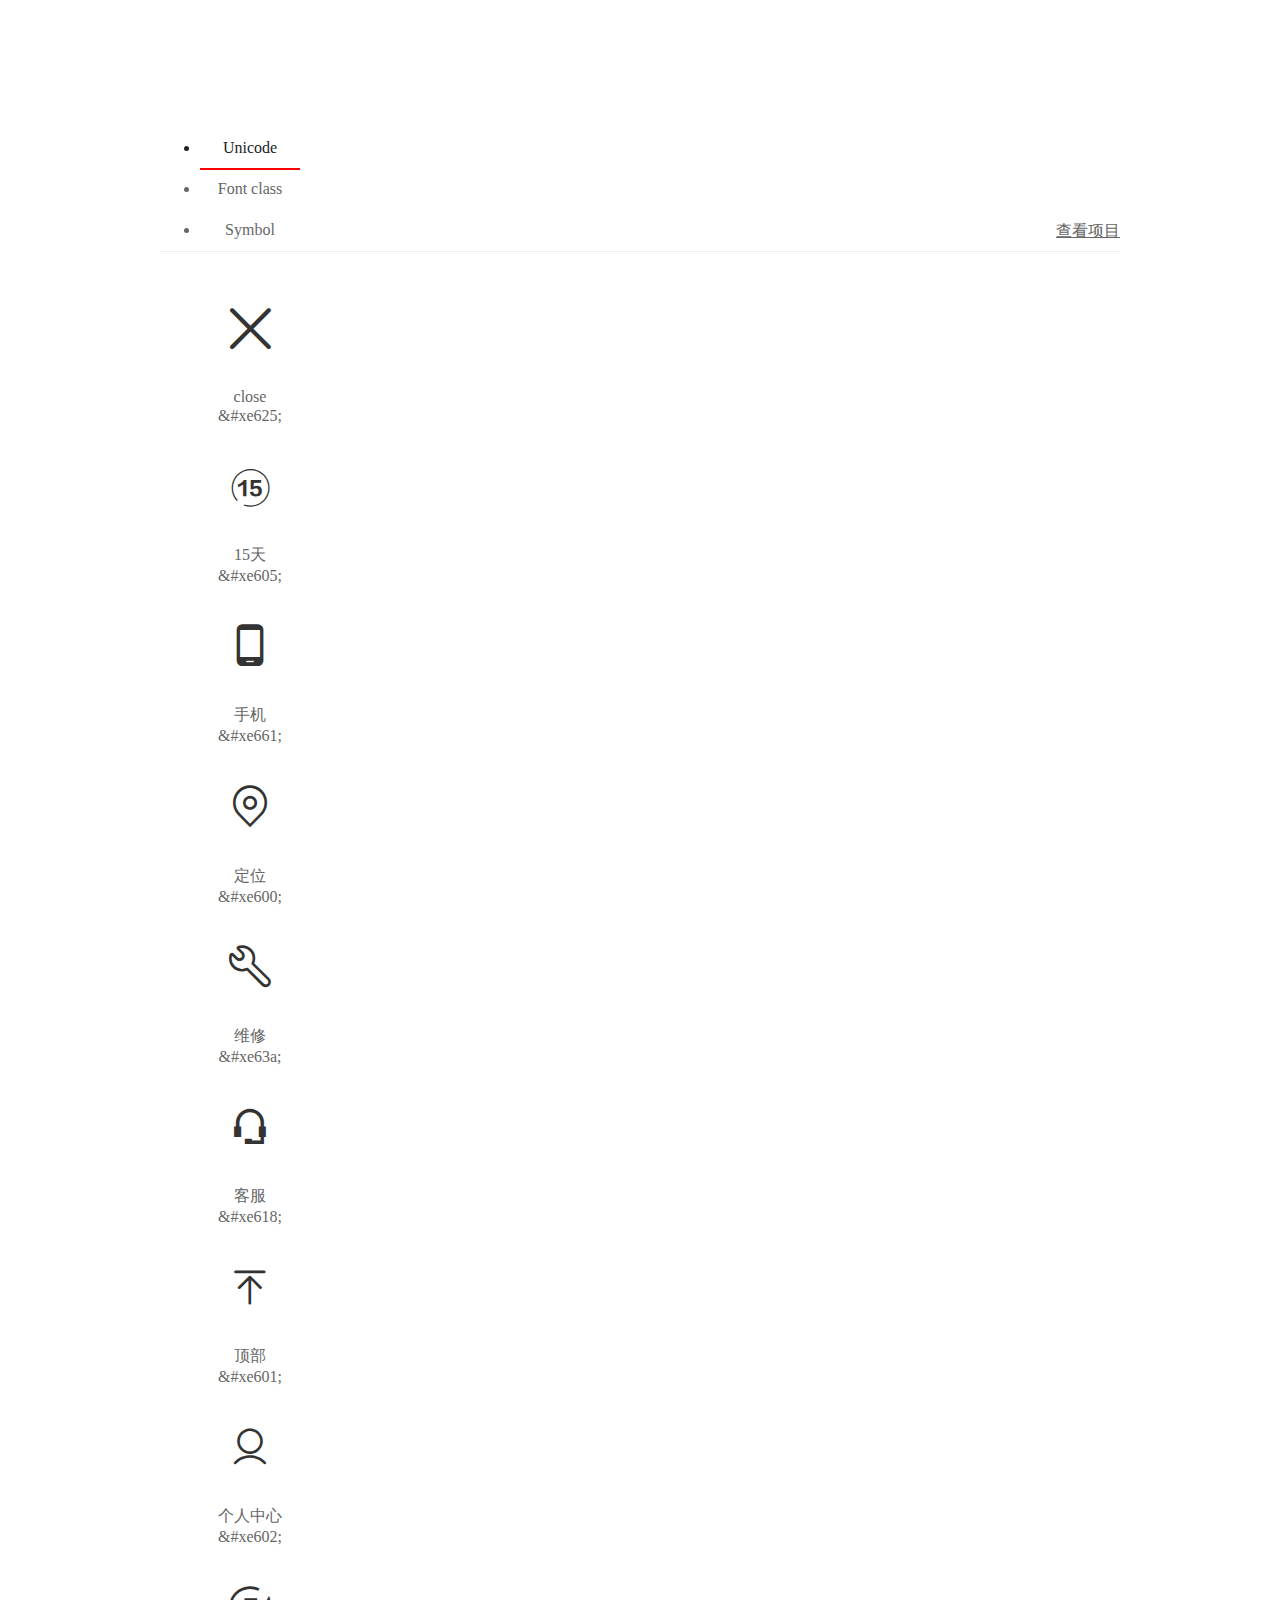
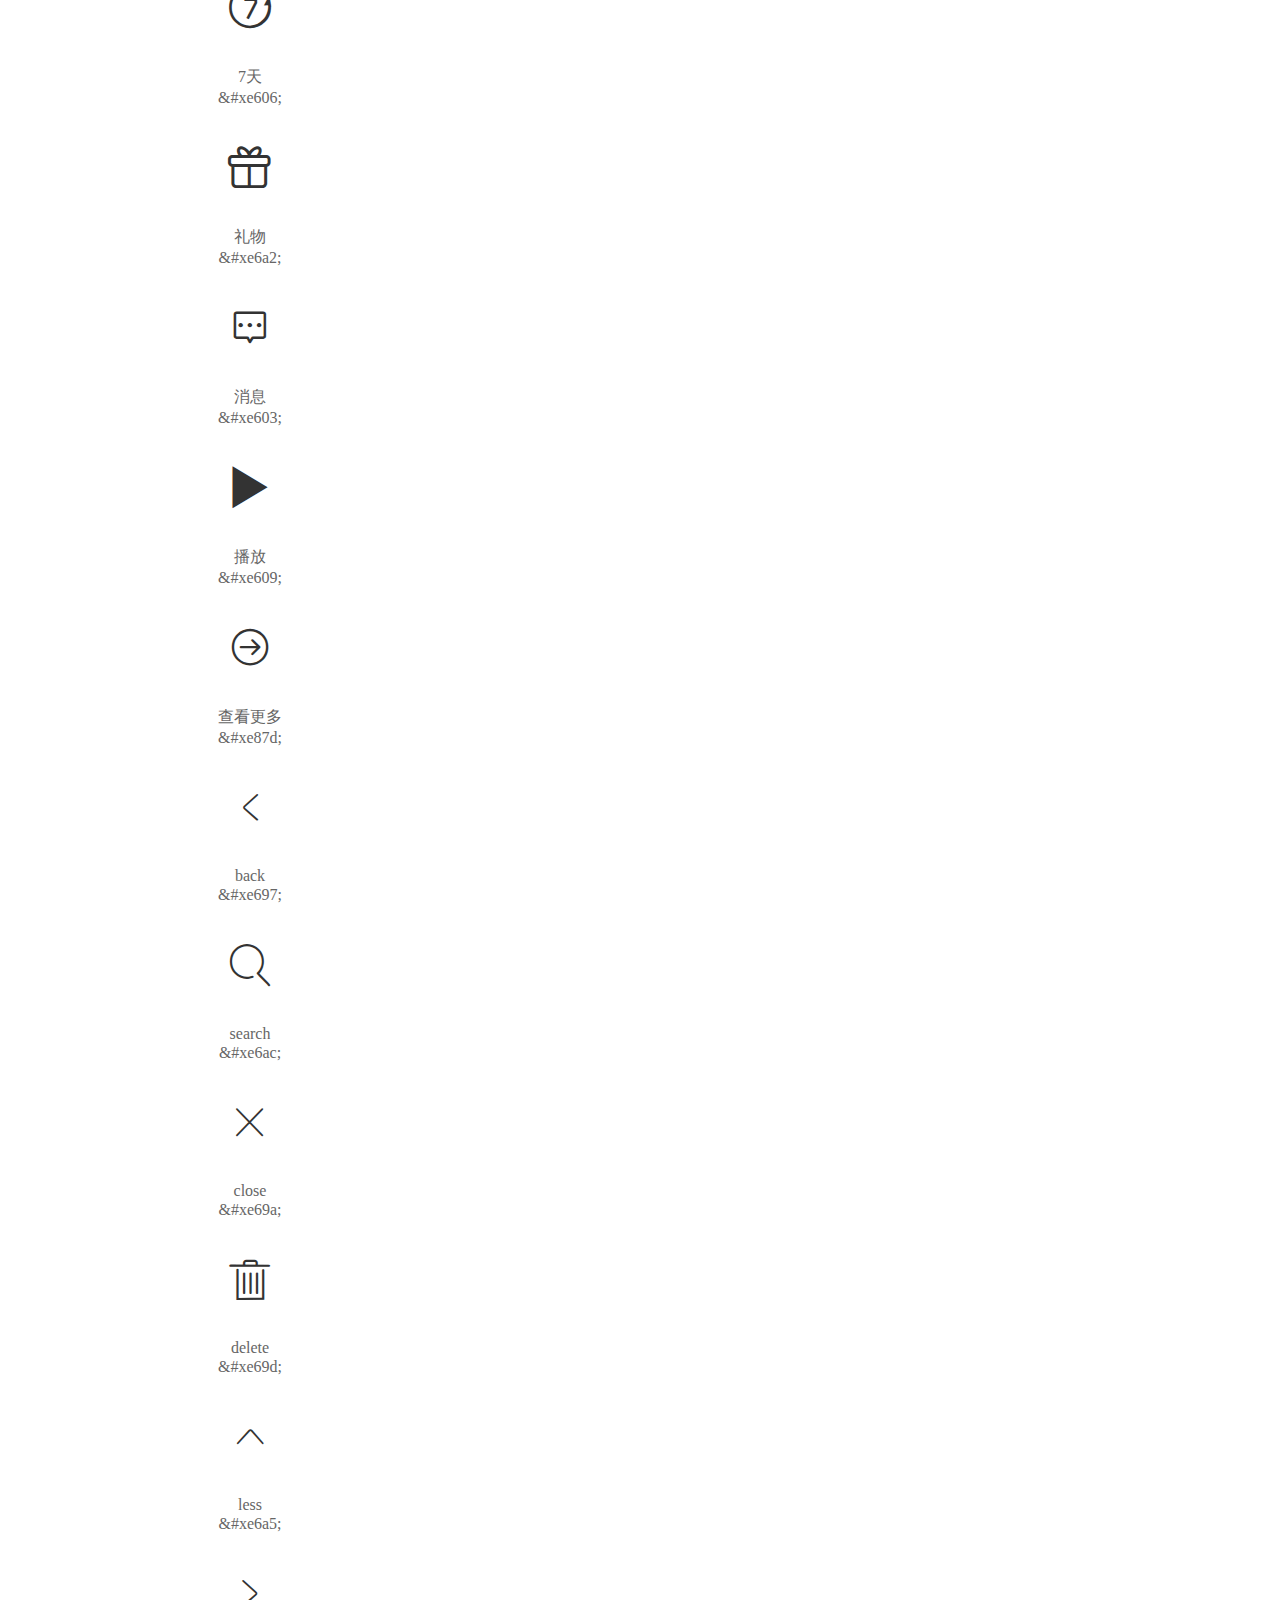
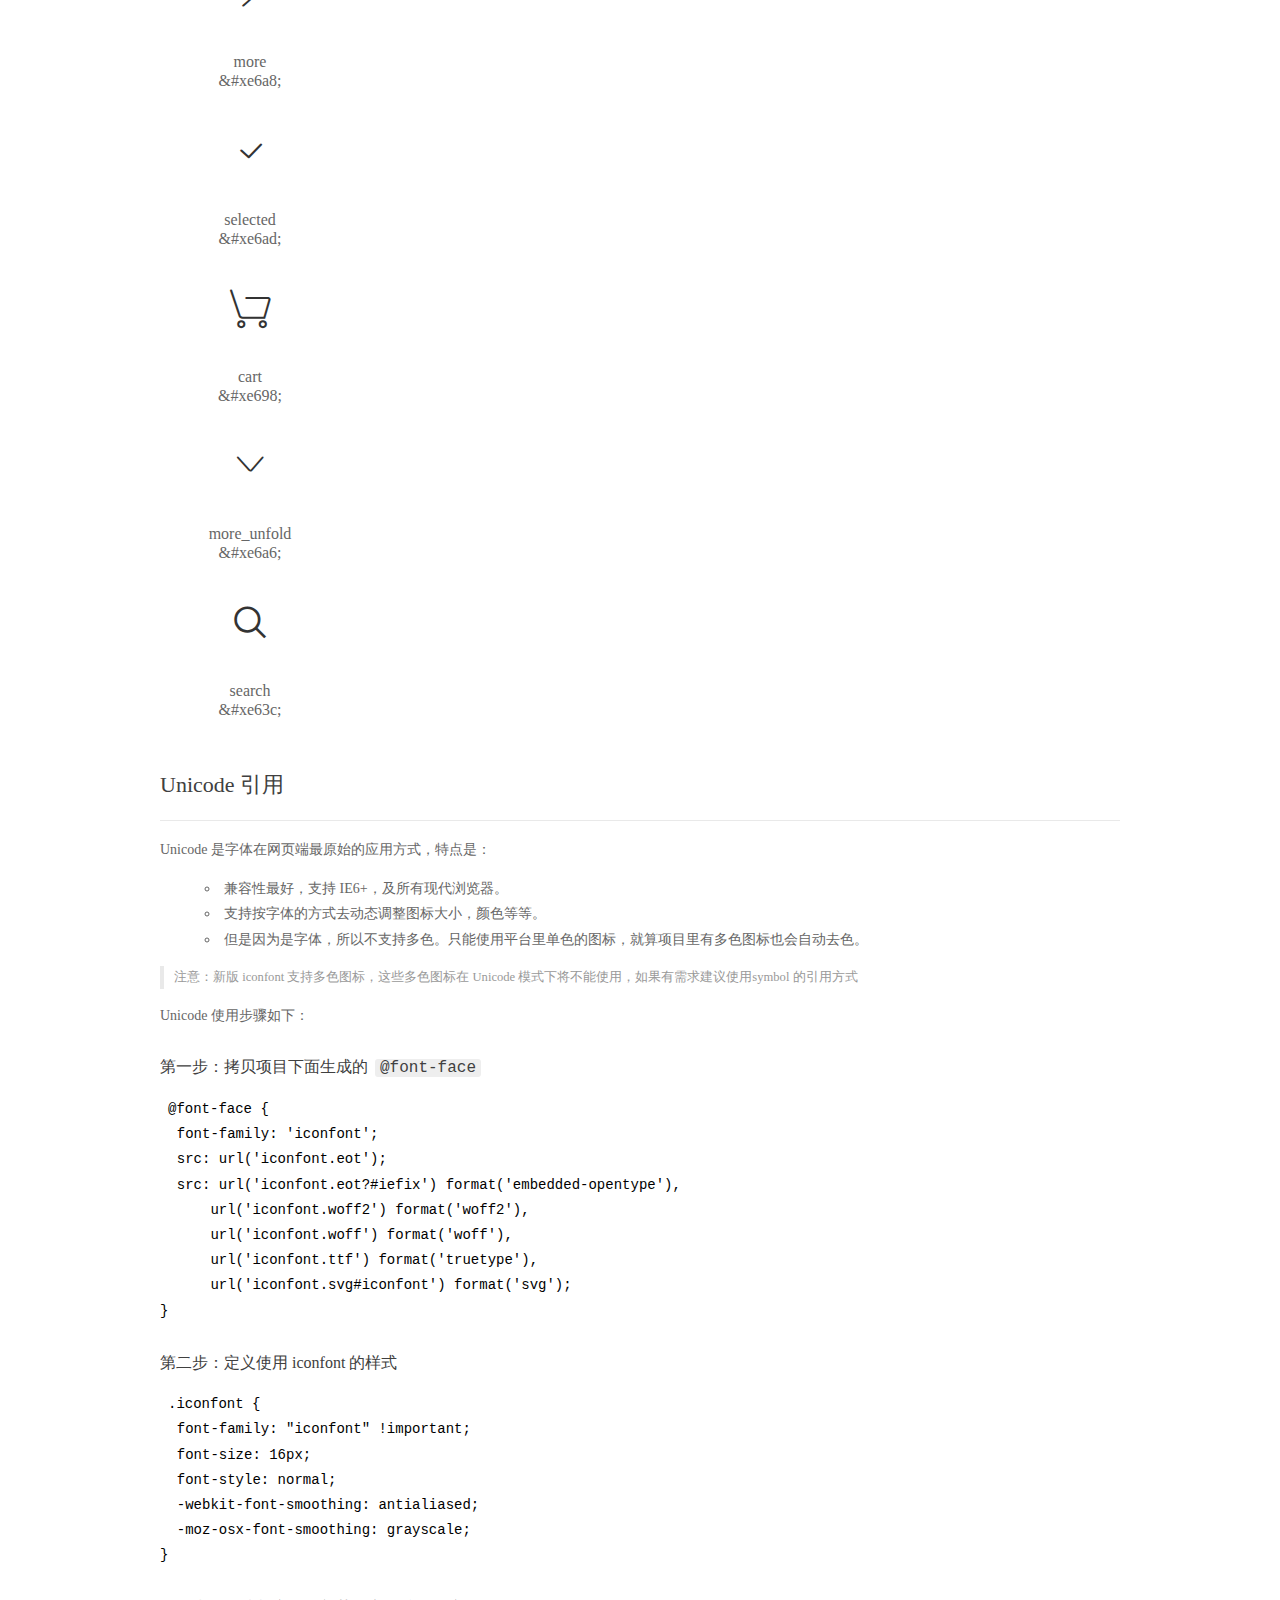
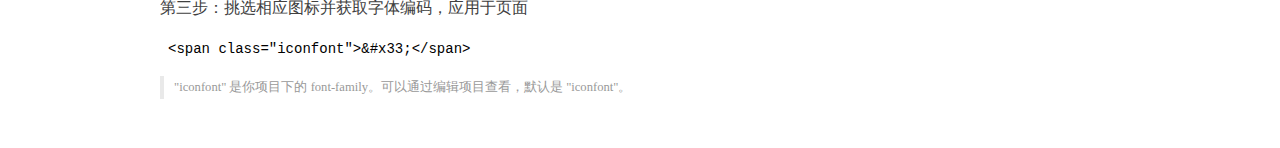
<file: fonts/demo_index.html>
<!DOCTYPE html>
<html>
<head>
  <meta charset="utf-8"/>
  <title>IconFont Demo</title>
  <link rel="shortcut icon" href="https://img.alicdn.com/tps/i4/TB1_oz6GVXXXXaFXpXXJDFnIXXX-64-64.ico" type="image/x-icon"/>
  <link rel="stylesheet" href="https://g.alicdn.com/thx/cube/1.3.2/cube.min.css">
  <link rel="stylesheet" href="demo.css">
  <link rel="stylesheet" href="iconfont.css">
  <script src="iconfont.js"></script>
  <!-- jQuery -->
  <script src="https://a1.alicdn.com/oss/uploads/2018/12/26/7bfddb60-08e8-11e9-9b04-53e73bb6408b.js"></script>
  <!-- 代码高亮 -->
  <script src="https://a1.alicdn.com/oss/uploads/2018/12/26/a3f714d0-08e6-11e9-8a15-ebf944d7534c.js"></script>
</head>
<body>
  <div class="main">
    <h1 class="logo"><a href="https://www.iconfont.cn/" title="iconfont 首页" target="_blank">&#xe86b;</a></h1>
    <div class="nav-tabs">
      <ul id="tabs" class="dib-box">
        <li class="dib active"><span>Unicode</span></li>
        <li class="dib"><span>Font class</span></li>
        <li class="dib"><span>Symbol</span></li>
      </ul>
      
      <a href="https://www.iconfont.cn/manage/index?manage_type=myprojects&projectId=1771620" target="_blank" class="nav-more">查看项目</a>
      
    </div>
    <div class="tab-container">
      <div class="content unicode" style="display: block;">
          <ul class="icon_lists dib-box">
          
            <li class="dib">
              <span class="icon iconfont">&#xe625;</span>
                <div class="name">close</div>
                <div class="code-name">&amp;#xe625;</div>
              </li>
          
            <li class="dib">
              <span class="icon iconfont">&#xe605;</span>
                <div class="name">15天</div>
                <div class="code-name">&amp;#xe605;</div>
              </li>
          
            <li class="dib">
              <span class="icon iconfont">&#xe661;</span>
                <div class="name">手机</div>
                <div class="code-name">&amp;#xe661;</div>
              </li>
          
            <li class="dib">
              <span class="icon iconfont">&#xe600;</span>
                <div class="name">定位</div>
                <div class="code-name">&amp;#xe600;</div>
              </li>
          
            <li class="dib">
              <span class="icon iconfont">&#xe63a;</span>
                <div class="name">维修</div>
                <div class="code-name">&amp;#xe63a;</div>
              </li>
          
            <li class="dib">
              <span class="icon iconfont">&#xe618;</span>
                <div class="name">客服</div>
                <div class="code-name">&amp;#xe618;</div>
              </li>
          
            <li class="dib">
              <span class="icon iconfont">&#xe601;</span>
                <div class="name">顶部</div>
                <div class="code-name">&amp;#xe601;</div>
              </li>
          
            <li class="dib">
              <span class="icon iconfont">&#xe602;</span>
                <div class="name">个人中心</div>
                <div class="code-name">&amp;#xe602;</div>
              </li>
          
            <li class="dib">
              <span class="icon iconfont">&#xe606;</span>
                <div class="name">7天</div>
                <div class="code-name">&amp;#xe606;</div>
              </li>
          
            <li class="dib">
              <span class="icon iconfont">&#xe6a2;</span>
                <div class="name">礼物</div>
                <div class="code-name">&amp;#xe6a2;</div>
              </li>
          
            <li class="dib">
              <span class="icon iconfont">&#xe603;</span>
                <div class="name">消息</div>
                <div class="code-name">&amp;#xe603;</div>
              </li>
          
            <li class="dib">
              <span class="icon iconfont">&#xe609;</span>
                <div class="name">播放</div>
                <div class="code-name">&amp;#xe609;</div>
              </li>
          
            <li class="dib">
              <span class="icon iconfont">&#xe87d;</span>
                <div class="name">查看更多</div>
                <div class="code-name">&amp;#xe87d;</div>
              </li>
          
            <li class="dib">
              <span class="icon iconfont">&#xe697;</span>
                <div class="name">back</div>
                <div class="code-name">&amp;#xe697;</div>
              </li>
          
            <li class="dib">
              <span class="icon iconfont">&#xe6ac;</span>
                <div class="name">search</div>
                <div class="code-name">&amp;#xe6ac;</div>
              </li>
          
            <li class="dib">
              <span class="icon iconfont">&#xe69a;</span>
                <div class="name">close</div>
                <div class="code-name">&amp;#xe69a;</div>
              </li>
          
            <li class="dib">
              <span class="icon iconfont">&#xe69d;</span>
                <div class="name">delete</div>
                <div class="code-name">&amp;#xe69d;</div>
              </li>
          
            <li class="dib">
              <span class="icon iconfont">&#xe6a5;</span>
                <div class="name">less</div>
                <div class="code-name">&amp;#xe6a5;</div>
              </li>
          
            <li class="dib">
              <span class="icon iconfont">&#xe6a8;</span>
                <div class="name">more</div>
                <div class="code-name">&amp;#xe6a8;</div>
              </li>
          
            <li class="dib">
              <span class="icon iconfont">&#xe6ad;</span>
                <div class="name">selected</div>
                <div class="code-name">&amp;#xe6ad;</div>
              </li>
          
            <li class="dib">
              <span class="icon iconfont">&#xe698;</span>
                <div class="name">cart</div>
                <div class="code-name">&amp;#xe698;</div>
              </li>
          
            <li class="dib">
              <span class="icon iconfont">&#xe6a6;</span>
                <div class="name">more_unfold</div>
                <div class="code-name">&amp;#xe6a6;</div>
              </li>
          
            <li class="dib">
              <span class="icon iconfont">&#xe63c;</span>
                <div class="name">search</div>
                <div class="code-name">&amp;#xe63c;</div>
              </li>
          
          </ul>
          <div class="article markdown">
          <h2 id="unicode-">Unicode 引用</h2>
          <hr>

          <p>Unicode 是字体在网页端最原始的应用方式，特点是：</p>
          <ul>
            <li>兼容性最好，支持 IE6+，及所有现代浏览器。</li>
            <li>支持按字体的方式去动态调整图标大小，颜色等等。</li>
            <li>但是因为是字体，所以不支持多色。只能使用平台里单色的图标，就算项目里有多色图标也会自动去色。</li>
          </ul>
          <blockquote>
            <p>注意：新版 iconfont 支持多色图标，这些多色图标在 Unicode 模式下将不能使用，如果有需求建议使用symbol 的引用方式</p>
          </blockquote>
          <p>Unicode 使用步骤如下：</p>
          <h3 id="-font-face">第一步：拷贝项目下面生成的 <code>@font-face</code></h3>
<pre><code class="language-css"
>@font-face {
  font-family: 'iconfont';
  src: url('iconfont.eot');
  src: url('iconfont.eot?#iefix') format('embedded-opentype'),
      url('iconfont.woff2') format('woff2'),
      url('iconfont.woff') format('woff'),
      url('iconfont.ttf') format('truetype'),
      url('iconfont.svg#iconfont') format('svg');
}
</code></pre>
          <h3 id="-iconfont-">第二步：定义使用 iconfont 的样式</h3>
<pre><code class="language-css"
>.iconfont {
  font-family: "iconfont" !important;
  font-size: 16px;
  font-style: normal;
  -webkit-font-smoothing: antialiased;
  -moz-osx-font-smoothing: grayscale;
}
</code></pre>
          <h3 id="-">第三步：挑选相应图标并获取字体编码，应用于页面</h3>
<pre>
<code class="language-html"
>&lt;span class="iconfont"&gt;&amp;#x33;&lt;/span&gt;
</code></pre>
          <blockquote>
            <p>"iconfont" 是你项目下的 font-family。可以通过编辑项目查看，默认是 "iconfont"。</p>
          </blockquote>
          </div>
      </div>
      <div class="content font-class">
        <ul class="icon_lists dib-box">
          
          <li class="dib">
            <span class="icon iconfont icon-searchclose"></span>
            <div class="name">
              close
            </div>
            <div class="code-name">.icon-searchclose
            </div>
          </li>
          
          <li class="dib">
            <span class="icon iconfont icon-15tian"></span>
            <div class="name">
              15天
            </div>
            <div class="code-name">.icon-15tian
            </div>
          </li>
          
          <li class="dib">
            <span class="icon iconfont icon-shouji"></span>
            <div class="name">
              手机
            </div>
            <div class="code-name">.icon-shouji
            </div>
          </li>
          
          <li class="dib">
            <span class="icon iconfont icon-location"></span>
            <div class="name">
              定位
            </div>
            <div class="code-name">.icon-location
            </div>
          </li>
          
          <li class="dib">
            <span class="icon iconfont icon-weixiu"></span>
            <div class="name">
              维修
            </div>
            <div class="code-name">.icon-weixiu
            </div>
          </li>
          
          <li class="dib">
            <span class="icon iconfont icon-kefu"></span>
            <div class="name">
              客服
            </div>
            <div class="code-name">.icon-kefu
            </div>
          </li>
          
          <li class="dib">
            <span class="icon iconfont icon-dingbu"></span>
            <div class="name">
              顶部
            </div>
            <div class="code-name">.icon-dingbu
            </div>
          </li>
          
          <li class="dib">
            <span class="icon iconfont icon-ren"></span>
            <div class="name">
              个人中心
            </div>
            <div class="code-name">.icon-ren
            </div>
          </li>
          
          <li class="dib">
            <span class="icon iconfont icon-tian"></span>
            <div class="name">
              7天
            </div>
            <div class="code-name">.icon-tian
            </div>
          </li>
          
          <li class="dib">
            <span class="icon iconfont icon-liwu"></span>
            <div class="name">
              礼物
            </div>
            <div class="code-name">.icon-liwu
            </div>
          </li>
          
          <li class="dib">
            <span class="icon iconfont icon-shouyetubiao-10"></span>
            <div class="name">
              消息
            </div>
            <div class="code-name">.icon-shouyetubiao-10
            </div>
          </li>
          
          <li class="dib">
            <span class="icon iconfont icon-bofang"></span>
            <div class="name">
              播放
            </div>
            <div class="code-name">.icon-bofang
            </div>
          </li>
          
          <li class="dib">
            <span class="icon iconfont icon-chakangengduo"></span>
            <div class="name">
              查看更多
            </div>
            <div class="code-name">.icon-chakangengduo
            </div>
          </li>
          
          <li class="dib">
            <span class="icon iconfont icon-back"></span>
            <div class="name">
              back
            </div>
            <div class="code-name">.icon-back
            </div>
          </li>
          
          <li class="dib">
            <span class="icon iconfont icon-search"></span>
            <div class="name">
              search
            </div>
            <div class="code-name">.icon-search
            </div>
          </li>
          
          <li class="dib">
            <span class="icon iconfont icon-close"></span>
            <div class="name">
              close
            </div>
            <div class="code-name">.icon-close
            </div>
          </li>
          
          <li class="dib">
            <span class="icon iconfont icon-delete"></span>
            <div class="name">
              delete
            </div>
            <div class="code-name">.icon-delete
            </div>
          </li>
          
          <li class="dib">
            <span class="icon iconfont icon-less"></span>
            <div class="name">
              less
            </div>
            <div class="code-name">.icon-less
            </div>
          </li>
          
          <li class="dib">
            <span class="icon iconfont icon-more"></span>
            <div class="name">
              more
            </div>
            <div class="code-name">.icon-more
            </div>
          </li>
          
          <li class="dib">
            <span class="icon iconfont icon-selected"></span>
            <div class="name">
              selected
            </div>
            <div class="code-name">.icon-selected
            </div>
          </li>
          
          <li class="dib">
            <span class="icon iconfont icon-cart"></span>
            <div class="name">
              cart
            </div>
            <div class="code-name">.icon-cart
            </div>
          </li>
          
          <li class="dib">
            <span class="icon iconfont icon-moreunfold"></span>
            <div class="name">
              more_unfold
            </div>
            <div class="code-name">.icon-moreunfold
            </div>
          </li>
          
          <li class="dib">
            <span class="icon iconfont icon-icon-test"></span>
            <div class="name">
              search
            </div>
            <div class="code-name">.icon-icon-test
            </div>
          </li>
          
        </ul>
        <div class="article markdown">
        <h2 id="font-class-">font-class 引用</h2>
        <hr>

        <p>font-class 是 Unicode 使用方式的一种变种，主要是解决 Unicode 书写不直观，语意不明确的问题。</p>
        <p>与 Unicode 使用方式相比，具有如下特点：</p>
        <ul>
          <li>兼容性良好，支持 IE8+，及所有现代浏览器。</li>
          <li>相比于 Unicode 语意明确，书写更直观。可以很容易分辨这个 icon 是什么。</li>
          <li>因为使用 class 来定义图标，所以当要替换图标时，只需要修改 class 里面的 Unicode 引用。</li>
          <li>不过因为本质上还是使用的字体，所以多色图标还是不支持的。</li>
        </ul>
        <p>使用步骤如下：</p>
        <h3 id="-fontclass-">第一步：引入项目下面生成的 fontclass 代码：</h3>
<pre><code class="language-html">&lt;link rel="stylesheet" href="./iconfont.css"&gt;
</code></pre>
        <h3 id="-">第二步：挑选相应图标并获取类名，应用于页面：</h3>
<pre><code class="language-html">&lt;span class="iconfont icon-xxx"&gt;&lt;/span&gt;
</code></pre>
        <blockquote>
          <p>"
            iconfont" 是你项目下的 font-family。可以通过编辑项目查看，默认是 "iconfont"。</p>
        </blockquote>
      </div>
      </div>
      <div class="content symbol">
          <ul class="icon_lists dib-box">
          
            <li class="dib">
                <svg class="icon svg-icon" aria-hidden="true">
                  <use xlink:href="#icon-searchclose"></use>
                </svg>
                <div class="name">close</div>
                <div class="code-name">#icon-searchclose</div>
            </li>
          
            <li class="dib">
                <svg class="icon svg-icon" aria-hidden="true">
                  <use xlink:href="#icon-15tian"></use>
                </svg>
                <div class="name">15天</div>
                <div class="code-name">#icon-15tian</div>
            </li>
          
            <li class="dib">
                <svg class="icon svg-icon" aria-hidden="true">
                  <use xlink:href="#icon-shouji"></use>
                </svg>
                <div class="name">手机</div>
                <div class="code-name">#icon-shouji</div>
            </li>
          
            <li class="dib">
                <svg class="icon svg-icon" aria-hidden="true">
                  <use xlink:href="#icon-location"></use>
                </svg>
                <div class="name">定位</div>
                <div class="code-name">#icon-location</div>
            </li>
          
            <li class="dib">
                <svg class="icon svg-icon" aria-hidden="true">
                  <use xlink:href="#icon-weixiu"></use>
                </svg>
                <div class="name">维修</div>
                <div class="code-name">#icon-weixiu</div>
            </li>
          
            <li class="dib">
                <svg class="icon svg-icon" aria-hidden="true">
                  <use xlink:href="#icon-kefu"></use>
                </svg>
                <div class="name">客服</div>
                <div class="code-name">#icon-kefu</div>
            </li>
          
            <li class="dib">
                <svg class="icon svg-icon" aria-hidden="true">
                  <use xlink:href="#icon-dingbu"></use>
                </svg>
                <div class="name">顶部</div>
                <div class="code-name">#icon-dingbu</div>
            </li>
          
            <li class="dib">
                <svg class="icon svg-icon" aria-hidden="true">
                  <use xlink:href="#icon-ren"></use>
                </svg>
                <div class="name">个人中心</div>
                <div class="code-name">#icon-ren</div>
            </li>
          
            <li class="dib">
                <svg class="icon svg-icon" aria-hidden="true">
                  <use xlink:href="#icon-tian"></use>
                </svg>
                <div class="name">7天</div>
                <div class="code-name">#icon-tian</div>
            </li>
          
            <li class="dib">
                <svg class="icon svg-icon" aria-hidden="true">
                  <use xlink:href="#icon-liwu"></use>
                </svg>
                <div class="name">礼物</div>
                <div class="code-name">#icon-liwu</div>
            </li>
          
            <li class="dib">
                <svg class="icon svg-icon" aria-hidden="true">
                  <use xlink:href="#icon-shouyetubiao-10"></use>
                </svg>
                <div class="name">消息</div>
                <div class="code-name">#icon-shouyetubiao-10</div>
            </li>
          
            <li class="dib">
                <svg class="icon svg-icon" aria-hidden="true">
                  <use xlink:href="#icon-bofang"></use>
                </svg>
                <div class="name">播放</div>
                <div class="code-name">#icon-bofang</div>
            </li>
          
            <li class="dib">
                <svg class="icon svg-icon" aria-hidden="true">
                  <use xlink:href="#icon-chakangengduo"></use>
                </svg>
                <div class="name">查看更多</div>
                <div class="code-name">#icon-chakangengduo</div>
            </li>
          
            <li class="dib">
                <svg class="icon svg-icon" aria-hidden="true">
                  <use xlink:href="#icon-back"></use>
                </svg>
                <div class="name">back</div>
                <div class="code-name">#icon-back</div>
            </li>
          
            <li class="dib">
                <svg class="icon svg-icon" aria-hidden="true">
                  <use xlink:href="#icon-search"></use>
                </svg>
                <div class="name">search</div>
                <div class="code-name">#icon-search</div>
            </li>
          
            <li class="dib">
                <svg class="icon svg-icon" aria-hidden="true">
                  <use xlink:href="#icon-close"></use>
                </svg>
                <div class="name">close</div>
                <div class="code-name">#icon-close</div>
            </li>
          
            <li class="dib">
                <svg class="icon svg-icon" aria-hidden="true">
                  <use xlink:href="#icon-delete"></use>
                </svg>
                <div class="name">delete</div>
                <div class="code-name">#icon-delete</div>
            </li>
          
            <li class="dib">
                <svg class="icon svg-icon" aria-hidden="true">
                  <use xlink:href="#icon-less"></use>
                </svg>
                <div class="name">less</div>
                <div class="code-name">#icon-less</div>
            </li>
          
            <li class="dib">
                <svg class="icon svg-icon" aria-hidden="true">
                  <use xlink:href="#icon-more"></use>
                </svg>
                <div class="name">more</div>
                <div class="code-name">#icon-more</div>
            </li>
          
            <li class="dib">
                <svg class="icon svg-icon" aria-hidden="true">
                  <use xlink:href="#icon-selected"></use>
                </svg>
                <div class="name">selected</div>
                <div class="code-name">#icon-selected</div>
            </li>
          
            <li class="dib">
                <svg class="icon svg-icon" aria-hidden="true">
                  <use xlink:href="#icon-cart"></use>
                </svg>
                <div class="name">cart</div>
                <div class="code-name">#icon-cart</div>
            </li>
          
            <li class="dib">
                <svg class="icon svg-icon" aria-hidden="true">
                  <use xlink:href="#icon-moreunfold"></use>
                </svg>
                <div class="name">more_unfold</div>
                <div class="code-name">#icon-moreunfold</div>
            </li>
          
            <li class="dib">
                <svg class="icon svg-icon" aria-hidden="true">
                  <use xlink:href="#icon-icon-test"></use>
                </svg>
                <div class="name">search</div>
                <div class="code-name">#icon-icon-test</div>
            </li>
          
          </ul>
          <div class="article markdown">
          <h2 id="symbol-">Symbol 引用</h2>
          <hr>

          <p>这是一种全新的使用方式，应该说这才是未来的主流，也是平台目前推荐的用法。相关介绍可以参考这篇<a href="">文章</a>
            这种用法其实是做了一个 SVG 的集合，与另外两种相比具有如下特点：</p>
          <ul>
            <li>支持多色图标了，不再受单色限制。</li>
            <li>通过一些技巧，支持像字体那样，通过 <code>font-size</code>, <code>color</code> 来调整样式。</li>
            <li>兼容性较差，支持 IE9+，及现代浏览器。</li>
            <li>浏览器渲染 SVG 的性能一般，还不如 png。</li>
          </ul>
          <p>使用步骤如下：</p>
          <h3 id="-symbol-">第一步：引入项目下面生成的 symbol 代码：</h3>
<pre><code class="language-html">&lt;script src="./iconfont.js"&gt;&lt;/script&gt;
</code></pre>
          <h3 id="-css-">第二步：加入通用 CSS 代码（引入一次就行）：</h3>
<pre><code class="language-html">&lt;style&gt;
.icon {
  width: 1em;
  height: 1em;
  vertical-align: -0.15em;
  fill: currentColor;
  overflow: hidden;
}
&lt;/style&gt;
</code></pre>
          <h3 id="-">第三步：挑选相应图标并获取类名，应用于页面：</h3>
<pre><code class="language-html">&lt;svg class="icon" aria-hidden="true"&gt;
  &lt;use xlink:href="#icon-xxx"&gt;&lt;/use&gt;
&lt;/svg&gt;
</code></pre>
          </div>
      </div>

    </div>
  </div>
  <script>
  $(document).ready(function () {
      $('.tab-container .content:first').show()

      $('#tabs li').click(function (e) {
        var tabContent = $('.tab-container .content')
        var index = $(this).index()

        if ($(this).hasClass('active')) {
          return
        } else {
          $('#tabs li').removeClass('active')
          $(this).addClass('active')

          tabContent.hide().eq(index).fadeIn()
        }
      })
    })
  </script>
</body>
</html>
</file>
<file: css/common.css>
/* 公共部分 */

html {
    width: 100%;
    height: 100%;
}

body {
    width: 100%;
    font-size: 12px;
    color: #333;
    /* overflow-y: scroll; */
}

.container {
    width: 1226px;
    margin-left: auto;
    margin-right: auto;
}

.container:after,
.container:before {
    content: " ";
    display: table;
}


/* 顶部 */

.page-top {
    min-width: 1110px;
    width: 100%;
    height: 40px;
    background-color: #333;
    z-index: 30;
}

.page-top .top-l {
    float: left;
    height: 40px;
    color: #b0b0b0;
    line-height: 40px;
}

.page-top .top-l a {
    display: inline-block;
}

.page-top .top-l span {
    margin: 0 3px;
    color: #424242;
}

.page-top .top-l .top-download {
    position: relative;
}

.page-top .top-l .active::before {
    content: '';
    position: absolute;
    top: 26px;
    left: 17px;
    width: 0;
    height: 0;
    border: 7px solid;
    border-color: transparent transparent #fff;
}

.page-top .top-l .top-download .appcode {
    display: none;
    position: absolute;
    top: 40px;
    left: 50%;
    margin-left: -55px;
    width: 124px;
    background-color: #fff;
    color: #333;
    text-align: center;
    font-size: 14px;
    box-shadow: 0 1px 5px #aaa;
    z-index: 10;
}

.page-top .top-l .top-download .appcode img {
    display: block;
    width: 90px;
    height: 90px;
    margin: 18px auto 0;
}

.page-top .top-l a:hover {
    color: #fff;
}

.page-top .top-r {
    float: right;
    /* width: 500px; */
}

.page-top .top-r .login {
    float: right;
    color: #b0b0b0;
    line-height: 40px;
}

.page-top .top-r .login span {
    margin: 0 3px;
    color: #424242;
}


/* 登录后 */

.page-top .top-r .userinfo {
    float: right;
    height: 40px;
    line-height: 40px;
    color: #b0b0b0;
}

.page-top .top-r .sep {
    float: left;
    color: #424242;
}

.page-top .top-r .userinfo .user {
    float: left;
    position: relative;
    width: 110px;
}

.page-top .top-r .userinfo .user-name {
    position: relative;
    display: inline-block;
    width: 110px;
    height: 40px;
    text-align: center;
    line-height: 40px;
    z-index: 5;
}

.page-top .top-r .userinfo .arrow-down {
    position: absolute;
    top: 9px;
    right: 9px;
    display: inline-block;
    width: 25px;
    height: 25px;
    text-align: center;
    line-height: 25px;
    font-size: 14px;
    font-weight: bolder;
}

.page-top .top-r .userinfo .message {
    float: left;
    height: 40px;
    padding: 0 10px;
}

.page-top .top-r .userinfo .link-order {
    display: inline-block;
    width: 70px;
    padding: 0 5px;
    text-align: center;
    line-height: 40px;
}

.userinfo .user-wrapper {
    display: none;
    position: absolute;
    top: 40px;
    left: 0;
    z-index: 3;
    box-shadow: 0 2px 10px rgba(0, 0, 0, .15);
    background-color: #fff;
}

.userinfo .user-menu {
    width: 110px;
    padding: 7px 0;
}

.userinfo .user-menu li a {
    display: block;
    padding: 3px 30px;
    line-height: 2;
    color: #424242;
}

.userinfo .user-active .user-name {
    background-color: #fff;
    color: rgba(255, 103, 0);
    z-index: 5;
}

.userinfo .user-active .arrow-down {
    color: rgba(255, 103, 0);
    z-index: 5;
}

.userinfo .user-menu li:hover a {
    background-color: rgba(245, 245, 245);
    color: rgba(255, 103, 0);
}

.userinfo .message:hover a,
.userinfo .link-order:hover {
    color: #fff;
}

.page-top .top-r .cart-box {
    position: relative;
    float: right;
    width: 120px;
    height: 40px;
    margin-left: 15px;
    background-color: #424242;
}

.page-top .top-r .cart-box .cart-mini {
    position: relative;
    display: block;
    text-align: center;
    line-height: 40px;
    color: #b0b0b0;
    z-index: 32;
}

.page-top .top-r .cart-box .cart-active {
    background-color: #fff;
    color: rgba(255, 103, 0);
}

.page-top .top-r .cart-box .cart-menu {
    display: none;
    position: absolute;
    top: 40px;
    right: 0;
    z-index: -1;
    width: 316px;
    color: #424242;
    background-color: #fff;
    padding: 20px 0 0;
    box-shadow: 0 2px 10px rgba(0, 0, 0, .15);
    z-index: 31;
}

.page-top .top-r .cart-box .cart-menu .cart-empty {
    text-align: center;
}

.page-top .top-r .cart-box .cart-menu .cart-list {
    overflow-y: auto;
    max-height: 450px;
    padding: 0 20px;
}

.page-top .top-r .cart-box .cart-menu .cart-list li {
    position: relative;
    overflow: hidden;
    border-top: 1px solid #e0e0e0;
    padding: 10px 0;
}

.page-top .top-r .cart-box .cart-menu .cart-list li .goods-pic {
    float: left;
}

.page-top .top-r .cart-box .cart-menu .cart-list .goods-pic img {
    width: 60px;
    height: 60px;
}

.page-top .top-r .cart-box .cart-menu .cart-list .goods-name {
    float: left;
    width: 95px;
    height: 40px;
    margin: 10px 0;
    line-height: 20px;
    overflow: hidden;
}

.page-top .top-r .cart-box .cart-menu .cart-list .goods-name:hover {
    color: rgba(255, 103, 0);
}

.page-top .top-r .cart-box .cart-menu .cart-list .goods-price {
    float: right;
    margin: 20px 20px 0 5px;
}

.page-top .top-r .cart-box .cart-menu .cart-list .goods-del {
    display: none;
    position: absolute;
    top: 30px;
    right: 0;
}

.page-top .top-r .cart-box .cart-menu .cart-list li:hover .goods-del {
    display: block;
}

.page-top .top-r .cart-box .cart-menu .cart-total {
    overflow: hidden;
    padding: 0 20px;
    background-color: #fafafa;
}

.page-top .top-r .cart-box .cart-menu .cart-total .total-price {
    float: left;
    width: 135px;
    margin: 15px 0;
}

.page-top .top-r .cart-box .cart-menu .cart-total .total-price .total-money {
    display: block;
    font-weight: 400;
    color: #ff6700;
}

.page-top .top-r .cart-box .cart-menu .cart-total .total-price .total-money em {
    font-size: 24px;
    font-weight: 400;
}

.page-top .top-r .cart-box .cart-menu .cart-total .total-btn {
    float: right;
    width: 135px;
    height: 40px;
    margin: 15px 0;
    line-height: 40px;
    text-align: center;
    color: #fff;
    background-color: rgba(255, 103, 0);
}


/* 导航 */

.page-header {
    position: relative;
    height: 100px;
}

.page-header .header-logo {
    float: left;
    width: 62px;
    margin-top: 22px;
}

.page-header .header-logo .logo {
    position: relative;
    display: block;
    width: 55px;
    height: 55px;
    background-color: #ff6700;
    overflow: hidden;
}

.page-header .header-logo .logo::after {
    position: absolute;
    top: 0;
    left: -55px;
    content: '';
    width: 55px;
    height: 55px;
    background: url(../img/mi-home.png) no-repeat 50% 50%;
    opacity: 0;
    transition: all .2s;
}

.page-header .header-logo .logo::before {
    position: absolute;
    top: 0;
    left: 0;
    content: '';
    width: 55px;
    height: 55px;
    background: url(../img/mi-logo.png) no-repeat 50% 50%;
    opacity: 1;
    transition: all .2s;
}

.page-header .header-logo:hover .logo::after {
    transform: translate(55px);
    opacity: 1;
}

.page-header .header-logo:hover .logo::before {
    transform: translate(55px);
    opacity: 0;
}

.page-header .container {
    position: relative;
}

.page-header .header-nav {
    float: left;
    width: 850px;
    z-index: -99;
}

.page-header .header-nav .nav-list {
    height: 88px;
    padding: 12px 0 0 30px;
    font-size: 16px;
    z-index: 10;
}

.page-header .header-nav .link-category {
    display: block;
    padding: 26px 0 38px;
    text-align: right;
    color: #333;
    visibility: hidden;
}

.page-header .header-nav .nav-category {
    position: relative;
    float: left;
    width: 127px;
    padding-right: 15px;
}

.page-header .doodle .link-block {
    position: absolute;
    left: 70px;
    top: 0px;
    display: block;
    width: 165px;
    height: 100px;
    background: url(../uploads/link1.gif) no-repeat 50% 50%;
}


/* 全部分类二级导航start */

.page-header .header-nav .category-box {
    position: absolute;
    top: 88px;
    left: -92px;
    width: 234px;
    height: 460px;
    font-size: 14px;
    z-index: 21;
}

.page-header .header-nav .category-box .category-list {
    height: 420px;
    padding: 20px 0;
    color: #fff;
    background-color: rgba(105, 101, 101, .6);
}

.page-header .header-nav .category-box .category-list .category-item>a {
    position: relative;
    display: block;
    height: 42px;
    padding-left: 30px;
    line-height: 42px;
}

.page-header .header-nav .category-box .category-list .category-item>a em {
    position: absolute;
    top: 0;
    right: 20px;
    font-size: 16px;
    font-weight: bold;
    color: #e0e0e0;
}

.page-header .header-nav .category-box .category-list .category-item .children-col-4 {
    width: 992px;
}

.page-header .header-nav .category-box .category-list .category-item .children-col-2 {
    width: 530px;
}

.page-header .header-nav .category-box .category-list .category-item .children-col-3 {
    width: 795px;
}

.category-box .category-list .category-children {
    display: none;
    position: absolute;
    top: 0;
    left: 234px;
    height: 458px;
    border: 1px solid #e0e0e0;
    border-left: 0;
    background-color: #fff;
    box-shadow: 0 8px 16px rgba(0, 0, 0, .18);
    z-index: 24px;
}

.category-children .children-list {
    /* position: relative; */
    float: left;
    width: 248px;
    height: 458px;
    margin: 0;
    padding: 2px 0;
}

.page-header .header-nav .category-box .category-list .category-item .children-col-2 .children-list,
.page-header .header-nav .category-box .category-list .category-item .children-col-3 .children-list {
    width: 265px;
}

.category-children .children-list li {
    float: left;
    width: 265px;
    height: 76px;
    line-height: 40px;
}

.category-children .children-list li a img {
    float: left;
    margin-right: 12px;
}

.category-children .children-list li a {
    display: block;
    padding: 18px 20px;
    /* line-height: 40px; */
    overflow: hidden;
    color: #333;
}

.category-children .children-list li a span {
    float: left;
    width: 172px;
    white-space: nowrap;
    text-overflow: ellipsis;
    overflow: hidden;
}

.page-header .header-nav .category-box .category-list .category-item:hover>a {
    background-color: #ff6700;
}

.category-children .children-list li:hover a {
    color: #ff6700;
}


/* 全部分类二级导航end */


/* 导航的产品模块start */

.page-header .header-nav .nav-item {
    position: relative;
    float: left;
}

.page-header .header-nav .nav-item .link {
    display: block;
    padding: 26px 10px 38px;
    color: #333;
}

.page-header .header-nav .nav-list .nav-item-active .link {
    color: #ff6700;
}

.page-header .header-nav .nav-list .nav-item-active::after {
    position: absolute;
    top: 50px;
    left: 50%;
    margin-left: -300px;
    content: "";
    width: 600px;
    height: 40px;
    background-color: rgba(0, 0, 0, 0);
    z-index: 99;
}

.page-header .nav-item-product {
    display: none;
    position: absolute;
    top: 100px;
    left: 0;
    width: 100%;
    min-width: 1226px;
    height: 230px;
    background-color: #fff;
    border-top: 1px solid #e0e0e0;
    box-shadow: 0 2px 6px rgba(0, 0, 0, .15);
    z-index: 22;
}

.page-header .nav-item-product .container {
    position: relative;
}

.page-header .nav-item-product ul {
    display: none;
    position: absolute;
    top: 0;
    left: 0;
    width: 1226px;
    height: 230px;
}

.page-header .nav-item-product ul li {
    position: relative;
    float: left;
    text-align: center;
    padding: 32px 21px;
    font-size: 12px;
}

.page-header .nav-item-product ul li::before {
    position: absolute;
    top: 30;
    left: 0;
    content: "";
    width: 1px;
    height: 105px;
    background-color: #e0e0e0;
}

.page-header .nav-item-product ul li img {
    display: block;
    width: 160px;
    height: 110px;
}

.page-header .nav-item-product ul .first::before {
    display: none;
    content: "";
}

.page-header .nav-item-product ul li .title {
    margin-top: 16px;
}

.page-header .nav-item-product ul li .price {
    margin-top: 6px;
    color: #ff6700;
}


/* 导航的产品模块end */


/* 导航搜索模块start */

.page-header .header-search {
    float: right;
    width: 296px;
    margin-top: 25px;
}

.page-header .header-search form {
    position: relative;
    width: 296px;
    height: 50px;
    /* z-index: 20; */
}

.header-search .search-text {
    position: absolute;
    top: 0;
    right: 51px;
    width: 223px;
    height: 48px;
    outline: 0;
    border: 1px solid #e0e0e0;
    padding: 0 10px;
    font-size: 14px;
    line-height: 48px;
    z-index: 1;
    transition: all .2s;
}

.page-header .header-search .search-btn {
    position: absolute;
    top: 0;
    right: 0;
    width: 52px;
    height: 50px;
    line-height: 50px;
    text-align: center;
    font-size: 24px;
    color: #616161;
    background: #fff;
    outline: 0;
    border: 1px solid #e0e0e0;
    transition: all .2s;
}

.page-header .header-search .keyword-list {
    display: none;
    position: absolute;
    left: 0;
    top: 50px;
    z-index: 20;
    width: 243px;
    border: 1px solid #ff6700;
    border-top: 0;
    background: #fff;
}

.page-header .header-search .keyword-list a {
    /* position: relative; */
    display: block;
    padding: 5px 15px;
    font-size: 12px;
    color: #424242;
}

.page-header .search-focus form .search-text,
.page-header .search-focus form .search-btn {
    border-color: #ff6700;
}

.header-search:hover .search-text,
.header-search:hover .search-btn {
    border-color: #b0b0b0;
}

.page-header .header-search .search-btn:hover {
    border: 1px solid #ff6700;
    background-color: #ff6700;
    color: #fff;
}

.page-header .header-search .keyword-list a:hover {
    background-color: #fafafa;
}


/* 导航搜索模块end */


/*首页轮播图模块start */

.home-swiper {
    position: relative;
    height: 460px;
}

.home-swiper .swiper-pic {
    width: 1226px;
    height: 460px;
}

.home-swiper .swiper-btn div {
    position: absolute;
    top: 50%;
    margin-top: -35px;
    width: 41px;
    height: 69px;
    cursor: pointer;
    z-index: 10;
}

.home-swiper .swiper-btn .swiper-btn-l {
    left: 234px;
    background: url(../img/icon-slides.png) no-repeat -84px 50%;
}

.home-swiper .swiper-btn .swiper-btn-r {
    right: 0;
    background: url(../img/icon-slides.png) no-repeat -125px 50%;
}

.home-swiper .swiper-pic>ul>li {
    display: none;
    position: absolute;
    top: 0;
    left: 0;
}

.home-swiper .swiper-pic img {
    width: 1226px;
    height: 460px;
}

.home-swiper .swiper-circle {
    position: absolute;
    bottom: 30px;
    right: 30px;
    width: 90px;
}

.home-swiper .swiper-circle>ul>li {
    float: left;
    width: 6px;
    height: 6px;
    margin: 0 4px;
    border: 2px solid #fff;
    border-color: hsla(0, 0%, 100%, .3);
    border-radius: 10px;
    background: rgba(0, 0, 0, .4);
    cursor: pointer;
}

.home-swiper .swiper-btn .swiper-btn-l:hover {
    background: url(../img/icon-slides.png) no-repeat 0 0;
}

.home-swiper .swiper-btn .swiper-btn-r:hover {
    background: url(../img/icon-slides.png) no-repeat -41px 0;
}

.home-swiper .swiper-circle .circle-hover,
.home-swiper .swiper-circle .circle-click {
    background: hsla(0, 0%, 100%, .4);
    border-color: rgba(0, 0, 0, .4);
}


/*首页轮播图模块end*/


/* 首页轮播图下方的菜单和广告区域start */

.home-menu-adv {
    height: 170px;
    margin-top: 14px;
    margin-bottom: 26px;
}

.home-menu-adv .home-menu {
    float: left;
    width: 234px;
}

.home-menu-adv .home-menu>ul {
    overflow: hidden;
    padding: 3px;
    text-align: center;
    font-size: 12px;
    background-color: #5f5750;
}

.home-menu-adv .home-menu>ul>li {
    position: relative;
    float: left;
    width: 70px;
    height: 82px;
    padding: 0 3px;
}

.home-menu-adv .home-menu>ul>li::before,
.home-menu-adv .home-menu>ul>li::after {
    position: absolute;
    content: "";
    background-color: #665e57;
}

.home-menu-adv .home-menu>ul>li::before {
    top: -1px;
    right: 6px;
    width: 64px;
    height: 1px;
}

.home-menu-adv .home-menu>ul>li::after {
    top: 6px;
    left: 0;
    height: 70px;
    width: 1px;
}

.home-menu-adv .home-menu>ul>li>a {
    display: block;
    padding-top: 18px;
    color: #fff;
    opacity: .7;
    transition: opacity .2s;
}

.home-menu-adv .home-menu>ul>li>a>img {
    display: block;
    width: 24px;
    height: 24px;
    margin: 0 auto 4px;
}

.home-menu-adv .home-menu>ul>li>a:hover {
    opacity: 1;
}

.home-menu-adv .home-adv {
    float: left;
    width: 978px;
    margin-left: 14px;
}

.home-menu-adv .home-adv>ul {
    overflow: hidden;
}

.home-menu-adv .home-adv>ul>li {
    float: left;
    width: 316px;
    height: 170px;
    margin-left: 15px;
}

.home-menu-adv .home-adv>ul .first {
    margin-left: 0;
}

.home-menu-adv .home-adv>ul>li>a {
    display: block;
    width: 316px;
    height: 170px;
}

.home-menu-adv .home-adv>ul>li>a>img {
    display: block;
    width: 316px;
    height: 170px;
}


/* 首页轮播图下方的菜单和广告区域end */


/* 主体内容模块start */

.page-main {
    overflow: hidden;
    padding-top: 4px;
    padding-bottom: 12px;
    background-color: #f5f5f5;
    min-width: 1226px;
}


/* 小米闪购模块start */

.page-main .flashsale {
    position: relative;
    overflow: hidden;
    margin-bottom: 22px;
}

.page-main .flashsale .flashsale-hd {
    height: 58px;
}

.page-main .flashsale .flashsale-hd h2 {
    line-height: 58px;
    font-size: 22px;
    font-weight: 200;
    color: #333;
}

.page-main .flashsale .rainbow4 {
    border-top-color: #e53935;
}

.page-main .flashsale .rainbow1 {
    border-top-color: #ffac13;
}

.page-main .flashsale .rainbow2 {
    border-top-color: #83c44e;
}

.page-main .flashsale .rainbow3 {
    border-top-color: #2196f3;
}

.page-main .flashsale .flashsale-countdown {
    float: left;
    width: 234px;
    padding: 56px 0;
    border-top-width: 1px;
    border-top-style: solid;
    background-color: #f1eded;
    text-align: center;
}

.page-main .flashsale .flashsale-countdown .round {
    font-size: 21px;
    color: #ef3a3b;
}

.page-main .flashsale .flashsale-countdown img {
    margin: 25px auto;
}

.page-main .flashsale .flashsale-countdown .desc {
    color: rgba(0, 0, 0, .54);
    font-size: 15px;
}

.page-main .flashsale .flashsale-countdown .countdown {
    width: 168px;
    margin: 28px auto 0;
}

.page-main .flashsale .flashsale-countdown .countdown span {
    float: left;
    width: 46px;
    height: 46px;
    line-height: 46px;
    font-size: 24px;
    color: #fff;
    background-color: #605751;
}

.page-main .flashsale .flashsale-countdown .countdown i {
    float: left;
    width: 15px;
    height: 46px;
    line-height: 46px;
    font-size: 28px;
    color: #605751;
}

.page-main .flashsale .flashsale-swiper {
    overflow: hidden;
    float: left;
    width: 978px;
    margin-left: 14px;
    z-index: 1;
}

.page-main .flashsale .flashsale-swiper ul {
    position: relative;
    width: 99999px;
    height: 340px;
}

.page-main .flashsale .flashsale-swiper ul li {
    float: left;
    width: 234px;
    height: 340px;
    margin-right: 14px;
    border-top-width: 1px;
    border-top-style: solid;
    text-align: center;
    background-color: #fff;
    box-sizing: border-box;
}

.page-main .flashsale .flashsale-swiper ul li:last-child {
    margin-right: 0;
}

.page-main .flashsale .flashsale-swiper ul li a {
    display: block;
    height: 300px;
    padding-top: 39px;
}

.page-main .flashsale .flashsale-swiper ul li a img {
    width: 160px;
    height: 160px;
    margin: 0 auto 22px;
}

.page-main .flashsale .flashsale-swiper ul li a h3 {
    margin: 0 20px 3px;
    font-size: 14px;
    font-weight: 400;
    text-overflow: ellipsis;
    color: #212121;
    overflow: hidden;
    white-space: nowrap;
}

.page-main .flashsale .flashsale-swiper ul li a .title {
    height: 18px;
    margin: 0 20px 12px;
    font-size: 12px;
    text-overflow: ellipsis;
    color: #b0b0b0;
    overflow: hidden;
    white-space: nowrap;
}

.page-main .flashsale .flashsale-swiper ul li a .price {
    font-size: 14px;
    color: #ff6700;
}

.page-main .flashsale .flashsale-swiper ul li a .price del {
    color: #b0b0b0;
}

.flashsale .swiper-controls {
    position: absolute;
    top: 24px;
    right: 0;
}

.swiper-controls-l,
.swiper-controls-r {
    display: inline-block;
    width: 24px;
    height: 16px;
    padding: 3px 5px;
    margin-left: -5px;
    border: 1px solid #e0e0e0;
    font-size: 16px;
    line-height: 16px;
    font-weight: bold;
    transition: color .5s;
    color: #b0b0b0;
    text-align: center;
    cursor: pointer;
}

.flashsale .swiper-controls-active {
    color: #ff6700;
}

.flashsale .swiper-controls .swiper-controls-active2 {
    color: #e0e0e0;
    cursor: default;
}

.page-main .home-banner-box {
    width: 1226px;
    height: 120px;
    margin: 22px 0;
}

.page-main .home-banner-box>a>img {
    width: 1226px;
    height: 120px;
}


/* 小米闪购模块end */


/* 广告模块start */

.home-phone-adv,
.advertising {
    width: 1226px;
    height: 686px;
}

.phone-adv-hd,
.advertising-hd,
.video-hd {
    position: relative;
    height: 58px;
}

.phone-adv-hd h2,
.advertising-hd h2,
.video-hd h2 {
    line-height: 58px;
    font-size: 22px;
    font-weight: 200;
    line-height: 58px;
    color: #333;
}

.phone-adv-more,
.video-more {
    position: absolute;
    top: 0;
    right: 0;
    width: 92px;
    height: 58px;
    line-height: 58px;
}

.phone-adv-more>a,
.video-more>a {
    font-size: 16px;
    color: #424242;
    transition: all .4s;
}

.phone-adv-more>a>i,
.video-more>a>i {
    padding: 2px;
    border-radius: 50%;
    background-color: #b0b0b0;
    color: #fff;
    transition: all .4s;
}

.phone-adv-bd .box-l {
    float: left;
    transition: all .2s linear;
}

.phone-adv-bd .box-l>a>img {
    width: 234px;
    height: 614px;
}

.phone-adv-bd .box-r {
    float: left;
    width: 978px;
    margin-left: 14px;
}

.adv-item {
    float: left;
    width: 234px;
    height: 260px;
    padding: 20px 0;
    margin-left: 14px;
    margin-bottom: 14px;
    text-align: center;
    background-color: #fff;
    transition: all .2s linear;
}

.adv-item>a>img {
    width: 160px;
    height: 160px;
}

.adv-item>a>h3 {
    margin: 18px auto 2px;
    font-size: 14px;
    font-weight: 400;
    color: #333;
}

.adv-item>a .title {
    margin: 0 auto 10px;
    height: 18px;
    font-size: 12px;
    color: #b0b0b0;
}

.adv-item>a .price {
    margin: 0 auto 14px;
    text-align: center;
    font-size: 14px;
    color: #ff6700;
}

.adv-item>a .price del {
    margin-left: 2px;
    color: #b0b0b0;
}

.phone-adv-bd .box-r .clear-left {
    margin-left: 0;
}

.phone-adv-more>a:hover,
.video-more>a:hover {
    color: #ff6700;
}

.phone-adv-more>a:hover>i,
.video-more>a:hover>i {
    background-color: #ff6700;
}

.adv-item:hover,
.box-l:hover,
.adv-last>div:hover,
.video-bd>ul>li:hover {
    box-shadow: 0 15px 30px rgba(0, 0, 0, .1);
    transform: translate3d(0, -2px, 0);
}


/* 家电 */

.advertising-more {
    position: absolute;
    top: 0;
    right: 0;
}

.advertising-more>ul {
    padding-top: 16px;
    font-size: 16px;
}

.advertising-more li {
    display: inline-block;
    margin-left: 30px;
    cursor: pointer;
}

.advertising .advertising-hd .advertising-more ul .advertising-active {
    color: #ff6700;
    border-bottom: 2px solid #ff6700;
}

.advertising-bd .box99 {
    width: 978px;
    margin-left: 14px;
}

.advertising-bd .clear-left {
    padding-top: 0;
    margin-left: 0;
}

.advertising-bd .clear-left img {
    width: 234px;
    height: 300px;
    margin-bottom: 0;
}

.adv-last {
    float: left;
    width: 234px;
    height: 300px;
    margin-left: 14px;
}

.adv-last>div {
    position: relative;
    height: 143px;
    margin-bottom: 14px;
    background-color: #fff;
    transition: all .2s linear;
    padding-top: 50px;
    box-sizing: border-box;
}

.adv-last .last-t img {
    display: block;
    border: 0;
    width: 80px;
    height: 80px;
}

.last-img {
    position: absolute;
    top: 32px;
    right: 20px;
    width: 80px;
    height: 80px;
}

.last-t h3 {
    margin: -10px 110px 5px 30px;
    font-size: 14px;
    font-weight: 400;
}

.last-t p {
    margin: 0 110px 0 30px;
    font-size: 12px;
    color: #ff6700;
}

.last-b {
    cursor: pointer;
}

.last-b .adv-last-more {
    position: absolute;
    right: 35px;
    top: 48px;
    width: 48px;
    height: 48px;
    color: #ff6700;
}

.adv-last-more i {
    font-size: 48px;
    line-height: 48px;
}

.last-b .more {
    margin: 0 110px 0 30px;
    font-size: 18px;
    color: #333;
}

.last-b .more small {
    display: block;
    font-size: 12px;
    color: #757575;
}


/* 广告模块end */


/* 视频模块start */

.video-bd {
    width: 1226px;
    height: 300px;
    box-sizing: border-box;
}

.video-bd>ul>li {
    float: left;
    height: 285px;
    margin-left: 14px;
    text-align: center;
    background-color: #fff;
    transition: all .3s;
}

.video-bd>ul>li:first-child {
    margin-left: 0;
}

.video-bd>ul>li>a>div {
    position: relative;
    width: 296px;
    height: 180px;
    margin: 0 0 28px;
}

.video-bd>ul>li>a>div>img {
    width: 296px;
    height: 180px;
}

.video-bd>ul>li>a>h3 {
    margin-bottom: 6px;
    font-size: 14px;
    font-weight: 400;
}

.video-hd p {
    font-size: 12px;
    color: #b0b0b0;
}

.video-bd>ul>li>a>div>span {
    position: absolute;
    left: 20px;
    bottom: 10px;
    width: 32px;
    height: 20px;
    border: 2px solid #fff;
    border-radius: 12px;
    color: #fff;
    transition: all .2s;
}

.video-bd>ul>li>a>div>span>i {
    font-size: 12px;
    line-height: 20px;
    color: #fff;
}

.video-bd>ul>li>a>div:hover span {
    background-color: #ff6700;
    border: 2px solid #ff6700;
}


/* 视频模块end */


/* 主体内容模块start */


/* 底部模块start */

.page-footer {
    background-color: #fff;
}

.footer-servies {
    overflow: hidden;
    padding: 27px 0;
    border-bottom: 1px solid #e0e0e0;
}

.footer-servies>ul>li {
    float: left;
    width: 245.2px;
    height: 25px;
    line-height: 25px;
    text-align: center;
    font-size: 16px;
    border-right: 1px solid #e0e0e0;
    box-sizing: border-box;
}

.footer-servies>ul>li>a {
    color: #616161;
}

.footer-servies>ul>li:last-child {
    border-right: 0;
}

.footer-servies>ul>li>a>i {
    margin-right: 6px;
    font-size: 24px;
    vertical-align: -3px;
}

.footer-nav {
    padding: 40px 0;
}

.clearfix:after {
    content: "";
    display: block;
    clear: both;
}

.footer-nav>dl {
    float: left;
    width: 160px;
    height: 112px;
}

.footer-nav>dl dt {
    margin: 0px 0px 26px;
    font-size: 14px;
    color: #424242;
}

.footer-nav>dl dd {
    margin: 10px 0px 0px;
    color: #757575;
}

.footer-nav .contact {
    float: right;
    width: 251px;
    border-left: 1px solid #e0e0e0;
    text-align: center;
    color: #616161;
}

.footer-nav .contact h3 {
    font-size: 22px;
    font-weight: 400;
    color: #ff6700;
}

.footer-nav .contact p {
    margin-bottom: 5px;
}

.footer-nav .contact>a {
    display: inline-block;
    width: 118px;
    height: 28px;
    line-height: 28px;
    font-size: 12px;
    color: #ff6700;
    border: 1px solid #ff6700;
    transition: all .5s;
}

.footer-nav .contact>a>i {
    color: #ff6700;
    vertical-align: bottom;
    margin-right: 5px;
}

.page-footer .follow {
    position: relative;
    margin-top: 10px;
    font-size: 12px;
}

.page-footer .follow>a {
    display: inline-block;
    width: 24px;
    height: 24px;
    margin-left: 6px;
    margin-top: -3px;
    vertical-align: middle;
}

.page-footer .follow .wb {
    background: url(../img/wb.png) no-repeat;
    background-size: cover;
}

.page-footer .follow .wx {
    background: url(../img/wx.png) no-repeat;
    background-size: cover;
}

.page-footer .follow>img {
    display: none;
    position: absolute;
    top: 20px;
    right: 20px;
    width: 126px;
    height: 126px;
    z-index: 1;
}

.kong {
    width: 1226px;
    height: 21px;
    z-index: -99999;
}

.footer-link {
    padding: 20px 0;
    font-size: 14px;
    color: #757575;
}

.footer-link>span {
    margin: 0 3px;
}

.page-footer>.container>p {
    font-size: 14px;
}

.page-footer .container>p a {
    color: #757575;
}

.footer-pic {
    margin: 20px 0px;
}

.page-footer .follow .wb:hover {
    background: url(../img/wb2.png) no-repeat;
    background-size: cover;
}

.page-footer .follow .wx:hover {
    background: url(../img/wx2.png) no-repeat;
    background-size: cover;
}

.footer-nav .contact>a:hover {
    background-color: #ff6700;
    color: #fff;
}

.footer-nav .contact>a:hover i {
    color: #fff;
}

.page-footer a:hover,
.page-footer .container>p a:hover {
    color: #ff6700;
}


/* 底部模块end */


/* 视频弹框start */

.home-video-bg {
    display: none;
    position: fixed;
    top: 0;
    left: 0;
    width: 100%;
    height: 100%;
    background-color: #000;
    opacity: .5;
    z-index: 997;
}

.home-video-box {
    display: none;
    position: fixed;
    left: 50%;
    top: -1000px;
    /* top: 50%; */
    width: 880px;
    transform: translate(-50%, -50%);
    background-color: #000;
    box-shadow: 0 1px 3px rgba(0, 0, 0, .3);
    z-index: 999;
    opacity: 0;
}

.home-video-box .title {
    position: relative;
    height: 32px;
    padding: 14px 20px;
    line-height: 32px;
    font-size: 18px;
    background-color: #f5f5f5;
}

.home-video-box .title i {
    position: absolute;
    top: 14px;
    right: 14px;
    display: block;
    width: 30px;
    height: 30px;
    line-height: 30px;
    text-align: center;
    font-size: 12px;
    font-weight: bold;
    color: #757575;
    cursor: pointer;
    transition: all .2s;
    border-radius: 50%;
}

.video-box {
    position: relative;
}

.video-box video {
    display: block;
    width: 100%;
    height: 100%;
    margin-top: 0;
}

.video-box .play {
    display: none;
    position: absolute;
    top: 50%;
    left: 50%;
    width: 90px;
    height: 90px;
    margin-top: -45px;
    margin-left: -45px;
    background: url(../img/big_play_btn.png) no-repeat 0 0;
    cursor: pointer;
}

.video-box .controller {
    position: absolute;
    bottom: 0;
    left: 0;
    width: 100%;
    height: 50px;
    background-color: rgba(0, 0, 0, .6);
    color: #fff;
}

.video-box .controller .bar {
    position: relative;
    width: 100%;
    height: 4px;
    background-color: rgba(51, 51, 51, .6);
    cursor: pointer;
}

.video-box .bar-l {
    position: absolute;
    top: 0;
    left: 0;
    width: 50%;
    height: 4px;
    background-color: #ff6a03;
}

.video-box .bar-now {
    position: absolute;
    top: 50%;
    left: 50%;
    width: 12px;
    height: 12px;
    margin-top: -6px;
    border-radius: 50%;
    background-color: #fff;
    cursor: pointer;
    z-index: 1;
}

.video-box .bar-r {
    position: absolute;
    top: 0;
    right: 0;
    width: 50%;
    height: 4px;
    background-color: rgba(92, 92, 92, .6);
}

.video-box .video-stop {
    float: left;
    width: 20px;
    margin-left: 30px;
    margin-top: 13px;
}

.video-box .video-stop .stop {
    display: block;
    width: 20px;
    height: 20px;
    background: url(../img/btns.png) no-repeat;
    cursor: pointer;
}

.video-box .controller .time {
    float: left;
    margin-left: 30px;
    line-height: 46px;
    color: #fff;
    font-size: 14px;
}

.video-box .controller .voice {
    float: right;
    width: 140px;
    height: 20px;
    margin-top: 13px;
}

.video-box .controller .voice-pic {
    float: left;
    display: block;
    width: 20px;
    height: 20px;
    margin-right: 10px;
    background: url(../img/btns.png) no-repeat center -40px;
    cursor: pointer;
}

.video-box .controller .voice .voice-bar {
    float: left;
    position: relative;
    width: 100px;
    height: 4px;
    margin-top: 8px;
    border-radius: 2px;
    background-color: #2c2c2c;
    cursor: pointer;
}

.video-box .controller .video-size {
    float: right;
    margin: 13px 20px 0 20px;
}

.video-box .controller .video-size .bianda {
    display: block;
    width: 20px;
    height: 20px;
    background: url(../img/btns.png) no-repeat center -100px;
    cursor: pointer;
}

.home-video-box .title i:hover {
    background-color: #e53935;
    color: #fff;
}

.video-box .video-stop .stop:hover {
    background: url(../img/btns-hover.png) no-repeat;
}

.video-box .controller .voice-pic:hover {
    background: url(../img/btns-hover.png) no-repeat center -40px;
}

.video-box .controller .video-size .bianda:hover {
    background: url(../img/btns-hover.png) no-repeat center -100px;
}


/* 视频弹框end */


/* 侧边导航栏start */

.sidebar-right {
    position: fixed;
    left: 50%;
    right: auto;
    bottom: 40px;
    margin-left: 613px;
    z-index: 99;
}

.sidebar-right a {
    position: relative;
    display: block;
    width: 25px;
    height: 40px;
    margin-top: -1px;
    background-color: #fff;
    border: 1px solid #f5f5f5;
    text-align: center;
    cursor: default;
}

.sidebar-right a .icon {
    position: relative;
    width: 20px;
    height: 20px;
    padding-top: 10px;
    margin: 0 auto 8px;
}

.sidebar-right a:last-child {
    margin-top: 10px;
    cursor: pointer;
}

.sidebar-right a .icon img {
    position: absolute;
    left: 0;
    bottom: 0;
    width: 20px;
    height: 20px;
}

.pop-content img {
    display: block;
    width: 100px;
    height: 100px;
    margin: 6px auto;
}

.pop-content {
    display: none;
    position: absolute;
    left: -140px;
    top: 0;
    padding: 14px;
    background: #fff;
    border: 1px solid #f5f5f5;
}

.pop-content span {
    display: block;
    width: 82px;
    margin: 14px auto 0;
    color: #757575;
    text-align: center;
}

.sidebar-right a .hover {
    display: none;
}

.sidebar-right .text {
    display: none;
    position: absolute;
    left: -85px;
    top: 50%;
    margin-top: -14px;
    height: 28px;
    line-height: 28px;
    padding: 0 8px;
    color: #757575;
    font-size: 14px;
    background-color: #fff;
    border: 1px solid #f5f5f5;
    text-align: center;
}

.sidebar-right a:last-child {
    visibility: hidden;
}

.sidebar-right a:last-child .text {
    left: -70px;
}

.sidebar-right .text::before,
.pop-content::before {
    content: "";
    position: absolute;
    top: 50%;
    right: -13px;
    width: 0;
    height: 0;
    margin-top: -6px;
    border-width: 6px;
    border-style: solid;
    border-color: transparent transparent transparent #fff;
    z-index: 2;
}

.pop-content::before {
    top: 17px;
}


/* 侧边导航栏end */
</file>
<file: fonts/iconfont.css>
@font-face {font-family: "iconfont";
  src: url('iconfont.eot?t=1593138433606'); /* IE9 */
  src: url('iconfont.eot?t=1593138433606#iefix') format('embedded-opentype'), /* IE6-IE8 */
  url('[data-uri]') format('woff2'),
  url('iconfont.woff?t=1593138433606') format('woff'),
  url('iconfont.ttf?t=1593138433606') format('truetype'), /* chrome, firefox, opera, Safari, Android, iOS 4.2+ */
  url('iconfont.svg?t=1593138433606#iconfont') format('svg'); /* iOS 4.1- */
}

.iconfont {
  font-family: "iconfont" !important;
  font-size: 16px;
  font-style: normal;
  -webkit-font-smoothing: antialiased;
  -moz-osx-font-smoothing: grayscale;
}

.icon-searchclose:before {
  content: "\e625";
}

.icon-15tian:before {
  content: "\e605";
}

.icon-shouji:before {
  content: "\e661";
}

.icon-location:before {
  content: "\e600";
}

.icon-weixiu:before {
  content: "\e63a";
}

.icon-kefu:before {
  content: "\e618";
}

.icon-dingbu:before {
  content: "\e601";
}

.icon-ren:before {
  content: "\e602";
}

.icon-tian:before {
  content: "\e606";
}

.icon-liwu:before {
  content: "\e6a2";
}

.icon-shouyetubiao-10:before {
  content: "\e603";
}

.icon-bofang:before {
  content: "\e609";
}

.icon-chakangengduo:before {
  content: "\e87d";
}

.icon-back:before {
  content: "\e697";
}

.icon-search:before {
  content: "\e6ac";
}

.icon-close:before {
  content: "\e69a";
}

.icon-delete:before {
  content: "\e69d";
}

.icon-less:before {
  content: "\e6a5";
}

.icon-more:before {
  content: "\e6a8";
}

.icon-selected:before {
  content: "\e6ad";
}

.icon-cart:before {
  content: "\e698";
}

.icon-moreunfold:before {
  content: "\e6a6";
}

.icon-icon-test:before {
  content: "\e63c";
}
</file>
<file: fonts/demo.css>
/* Logo 字体 */
@font-face {
  font-family: "iconfont logo";
  src: url('https://at.alicdn.com/t/font_985780_km7mi63cihi.eot?t=1545807318834');
  src: url('https://at.alicdn.com/t/font_985780_km7mi63cihi.eot?t=1545807318834#iefix') format('embedded-opentype'),
    url('https://at.alicdn.com/t/font_985780_km7mi63cihi.woff?t=1545807318834') format('woff'),
    url('https://at.alicdn.com/t/font_985780_km7mi63cihi.ttf?t=1545807318834') format('truetype'),
    url('https://at.alicdn.com/t/font_985780_km7mi63cihi.svg?t=1545807318834#iconfont') format('svg');
}

.logo {
  font-family: "iconfont logo";
  font-size: 160px;
  font-style: normal;
  -webkit-font-smoothing: antialiased;
  -moz-osx-font-smoothing: grayscale;
}

/* tabs */
.nav-tabs {
  position: relative;
}

.nav-tabs .nav-more {
  position: absolute;
  right: 0;
  bottom: 0;
  height: 42px;
  line-height: 42px;
  color: #666;
}

#tabs {
  border-bottom: 1px solid #eee;
}

#tabs li {
  cursor: pointer;
  width: 100px;
  height: 40px;
  line-height: 40px;
  text-align: center;
  font-size: 16px;
  border-bottom: 2px solid transparent;
  position: relative;
  z-index: 1;
  margin-bottom: -1px;
  color: #666;
}


#tabs .active {
  border-bottom-color: #f00;
  color: #222;
}

.tab-container .content {
  display: none;
}

/* 页面布局 */
.main {
  padding: 30px 100px;
  width: 960px;
  margin: 0 auto;
}

.main .logo {
  color: #333;
  text-align: left;
  margin-bottom: 30px;
  line-height: 1;
  height: 110px;
  margin-top: -50px;
  overflow: hidden;
  *zoom: 1;
}

.main .logo a {
  font-size: 160px;
  color: #333;
}

.helps {
  margin-top: 40px;
}

.helps pre {
  padding: 20px;
  margin: 10px 0;
  border: solid 1px #e7e1cd;
  background-color: #fffdef;
  overflow: auto;
}

.icon_lists {
  width: 100% !important;
  overflow: hidden;
  *zoom: 1;
}

.icon_lists li {
  width: 100px;
  margin-bottom: 10px;
  margin-right: 20px;
  text-align: center;
  list-style: none !important;
  cursor: default;
}

.icon_lists li .code-name {
  line-height: 1.2;
}

.icon_lists .icon {
  display: block;
  height: 100px;
  line-height: 100px;
  font-size: 42px;
  margin: 10px auto;
  color: #333;
  -webkit-transition: font-size 0.25s linear, width 0.25s linear;
  -moz-transition: font-size 0.25s linear, width 0.25s linear;
  transition: font-size 0.25s linear, width 0.25s linear;
}

.icon_lists .icon:hover {
  font-size: 100px;
}

.icon_lists .svg-icon {
  /* 通过设置 font-size 来改变图标大小 */
  width: 1em;
  /* 图标和文字相邻时，垂直对齐 */
  vertical-align: -0.15em;
  /* 通过设置 color 来改变 SVG 的颜色/fill */
  fill: currentColor;
  /* path 和 stroke 溢出 viewBox 部分在 IE 下会显示
      normalize.css 中也包含这行 */
  overflow: hidden;
}

.icon_lists li .name,
.icon_lists li .code-name {
  color: #666;
}

/* markdown 样式 */
.markdown {
  color: #666;
  font-size: 14px;
  line-height: 1.8;
}

.highlight {
  line-height: 1.5;
}

.markdown img {
  vertical-align: middle;
  max-width: 100%;
}

.markdown h1 {
  color: #404040;
  font-weight: 500;
  line-height: 40px;
  margin-bottom: 24px;
}

.markdown h2,
.markdown h3,
.markdown h4,
.markdown h5,
.markdown h6 {
  color: #404040;
  margin: 1.6em 0 0.6em 0;
  font-weight: 500;
  clear: both;
}

.markdown h1 {
  font-size: 28px;
}

.markdown h2 {
  font-size: 22px;
}

.markdown h3 {
  font-size: 16px;
}

.markdown h4 {
  font-size: 14px;
}

.markdown h5 {
  font-size: 12px;
}

.markdown h6 {
  font-size: 12px;
}

.markdown hr {
  height: 1px;
  border: 0;
  background: #e9e9e9;
  margin: 16px 0;
  clear: both;
}

.markdown p {
  margin: 1em 0;
}

.markdown>p,
.markdown>blockquote,
.markdown>.highlight,
.markdown>ol,
.markdown>ul {
  width: 80%;
}

.markdown ul>li {
  list-style: circle;
}

.markdown>ul li,
.markdown blockquote ul>li {
  margin-left: 20px;
  padding-left: 4px;
}

.markdown>ul li p,
.markdown>ol li p {
  margin: 0.6em 0;
}

.markdown ol>li {
  list-style: decimal;
}

.markdown>ol li,
.markdown blockquote ol>li {
  margin-left: 20px;
  padding-left: 4px;
}

.markdown code {
  margin: 0 3px;
  padding: 0 5px;
  background: #eee;
  border-radius: 3px;
}

.markdown strong,
.markdown b {
  font-weight: 600;
}

.markdown>table {
  border-collapse: collapse;
  border-spacing: 0px;
  empty-cells: show;
  border: 1px solid #e9e9e9;
  width: 95%;
  margin-bottom: 24px;
}

.markdown>table th {
  white-space: nowrap;
  color: #333;
  font-weight: 600;
}

.markdown>table th,
.markdown>table td {
  border: 1px solid #e9e9e9;
  padding: 8px 16px;
  text-align: left;
}

.markdown>table th {
  background: #F7F7F7;
}

.markdown blockquote {
  font-size: 90%;
  color: #999;
  border-left: 4px solid #e9e9e9;
  padding-left: 0.8em;
  margin: 1em 0;
}

.markdown blockquote p {
  margin: 0;
}

.markdown .anchor {
  opacity: 0;
  transition: opacity 0.3s ease;
  margin-left: 8px;
}

.markdown .waiting {
  color: #ccc;
}

.markdown h1:hover .anchor,
.markdown h2:hover .anchor,
.markdown h3:hover .anchor,
.markdown h4:hover .anchor,
.markdown h5:hover .anchor,
.markdown h6:hover .anchor {
  opacity: 1;
  display: inline-block;
}

.markdown>br,
.markdown>p>br {
  clear: both;
}


.hljs {
  display: block;
  background: white;
  padding: 0.5em;
  color: #333333;
  overflow-x: auto;
}

.hljs-comment,
.hljs-meta {
  color: #969896;
}

.hljs-string,
.hljs-variable,
.hljs-template-variable,
.hljs-strong,
.hljs-emphasis,
.hljs-quote {
  color: #df5000;
}

.hljs-keyword,
.hljs-selector-tag,
.hljs-type {
  color: #a71d5d;
}

.hljs-literal,
.hljs-symbol,
.hljs-bullet,
.hljs-attribute {
  color: #0086b3;
}

.hljs-section,
.hljs-name {
  color: #63a35c;
}

.hljs-tag {
  color: #333333;
}

.hljs-title,
.hljs-attr,
.hljs-selector-id,
.hljs-selector-class,
.hljs-selector-attr,
.hljs-selector-pseudo {
  color: #795da3;
}

.hljs-addition {
  color: #55a532;
  background-color: #eaffea;
}

.hljs-deletion {
  color: #bd2c00;
  background-color: #ffecec;
}

.hljs-link {
  text-decoration: underline;
}

/* 代码高亮 */
/* PrismJS 1.15.0
https://prismjs.com/download.html#themes=prism&languages=markup+css+clike+javascript */
/**
 * prism.js default theme for JavaScript, CSS and HTML
 * Based on dabblet (http://dabblet.com)
 * @author Lea Verou
 */
code[class*="language-"],
pre[class*="language-"] {
  color: black;
  background: none;
  text-shadow: 0 1px white;
  font-family: Consolas, Monaco, 'Andale Mono', 'Ubuntu Mono', monospace;
  text-align: left;
  white-space: pre;
  word-spacing: normal;
  word-break: normal;
  word-wrap: normal;
  line-height: 1.5;

  -moz-tab-size: 4;
  -o-tab-size: 4;
  tab-size: 4;

  -webkit-hyphens: none;
  -moz-hyphens: none;
  -ms-hyphens: none;
  hyphens: none;
}

pre[class*="language-"]::-moz-selection,
pre[class*="language-"] ::-moz-selection,
code[class*="language-"]::-moz-selection,
code[class*="language-"] ::-moz-selection {
  text-shadow: none;
  background: #b3d4fc;
}

pre[class*="language-"]::selection,
pre[class*="language-"] ::selection,
code[class*="language-"]::selection,
code[class*="language-"] ::selection {
  text-shadow: none;
  background: #b3d4fc;
}

@media print {

  code[class*="language-"],
  pre[class*="language-"] {
    text-shadow: none;
  }
}

/* Code blocks */
pre[class*="language-"] {
  padding: 1em;
  margin: .5em 0;
  overflow: auto;
}

:not(pre)>code[class*="language-"],
pre[class*="language-"] {
  background: #f5f2f0;
}

/* Inline code */
:not(pre)>code[class*="language-"] {
  padding: .1em;
  border-radius: .3em;
  white-space: normal;
}

.token.comment,
.token.prolog,
.token.doctype,
.token.cdata {
  color: slategray;
}

.token.punctuation {
  color: #999;
}

.namespace {
  opacity: .7;
}

.token.property,
.token.tag,
.token.boolean,
.token.number,
.token.constant,
.token.symbol,
.token.deleted {
  color: #905;
}

.token.selector,
.token.attr-name,
.token.string,
.token.char,
.token.builtin,
.token.inserted {
  color: #690;
}

.token.operator,
.token.entity,
.token.url,
.language-css .token.string,
.style .token.string {
  color: #9a6e3a;
  background: hsla(0, 0%, 100%, .5);
}

.token.atrule,
.token.attr-value,
.token.keyword {
  color: #07a;
}

.token.function,
.token.class-name {
  color: #DD4A68;
}

.token.regex,
.token.important,
.token.variable {
  color: #e90;
}

.token.important,
.token.bold {
  font-weight: bold;
}

.token.italic {
  font-style: italic;
}

.token.entity {
  cursor: help;
}
</file>
